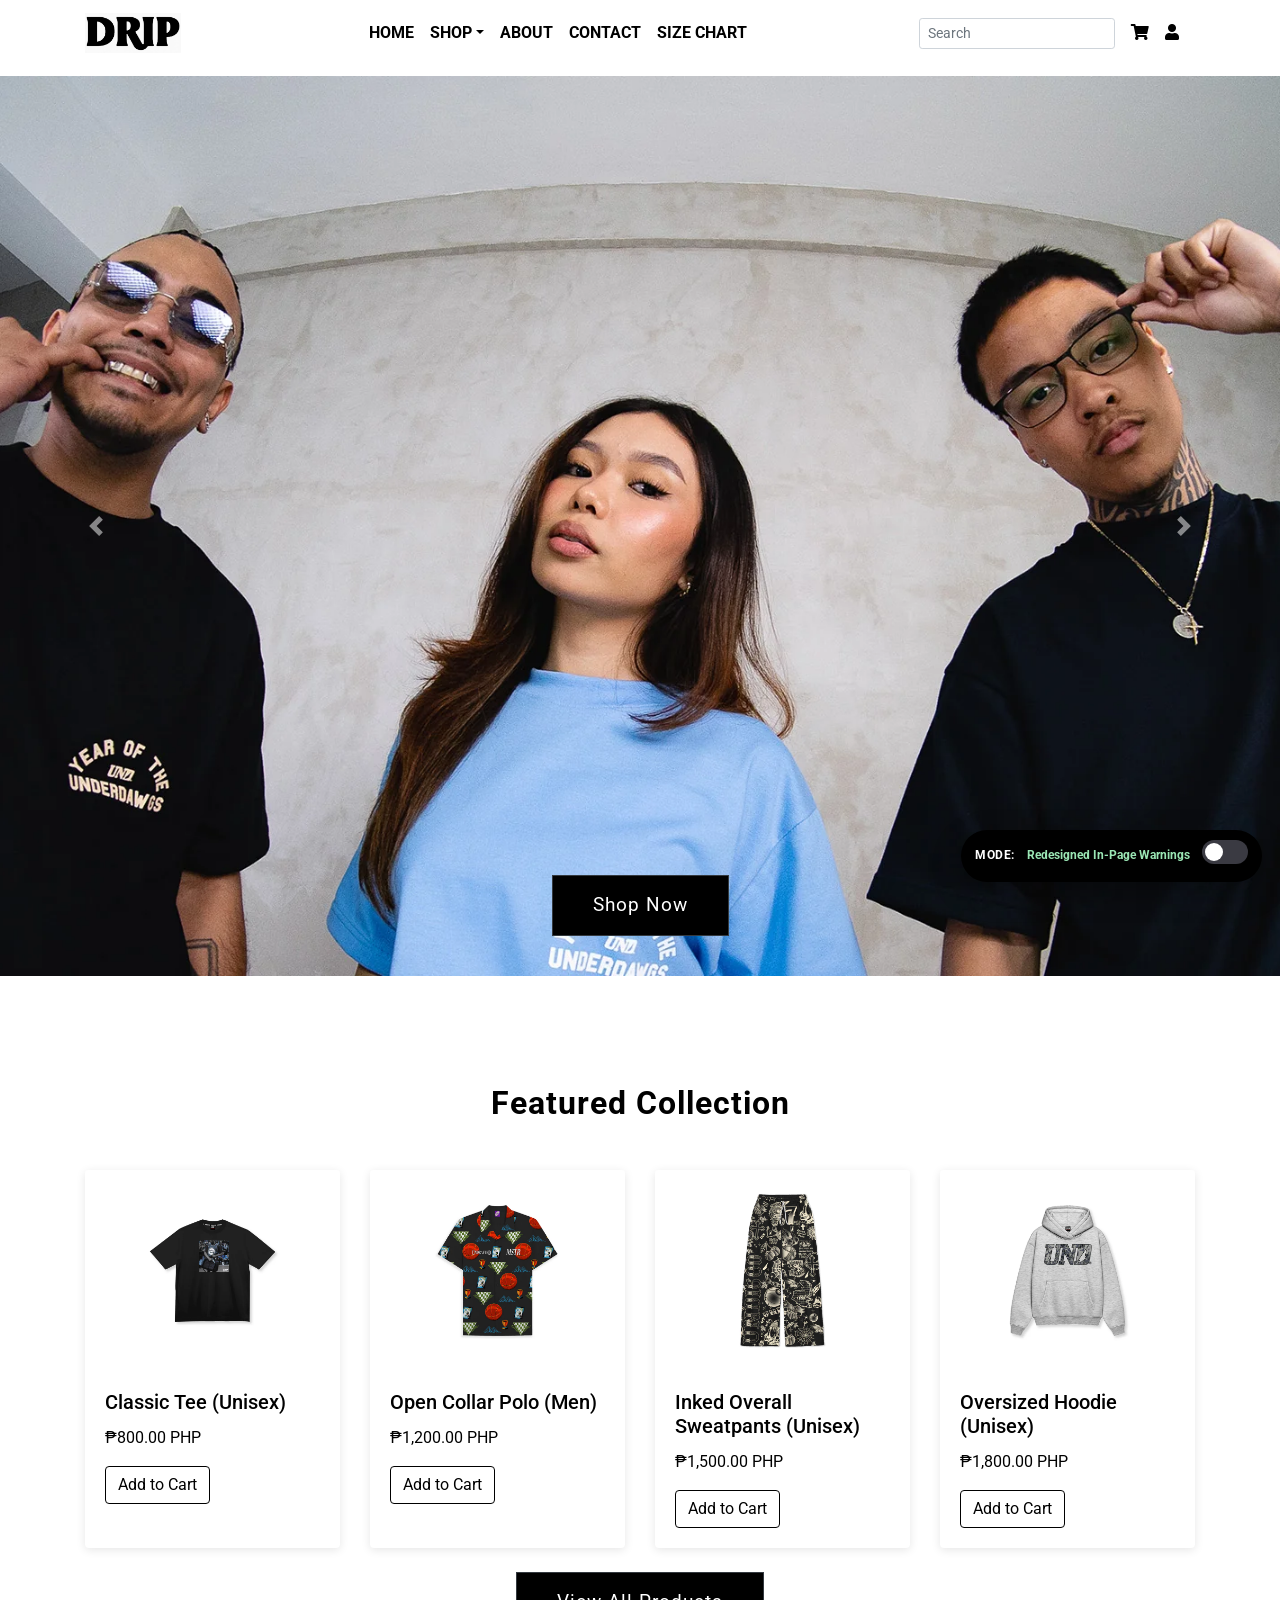
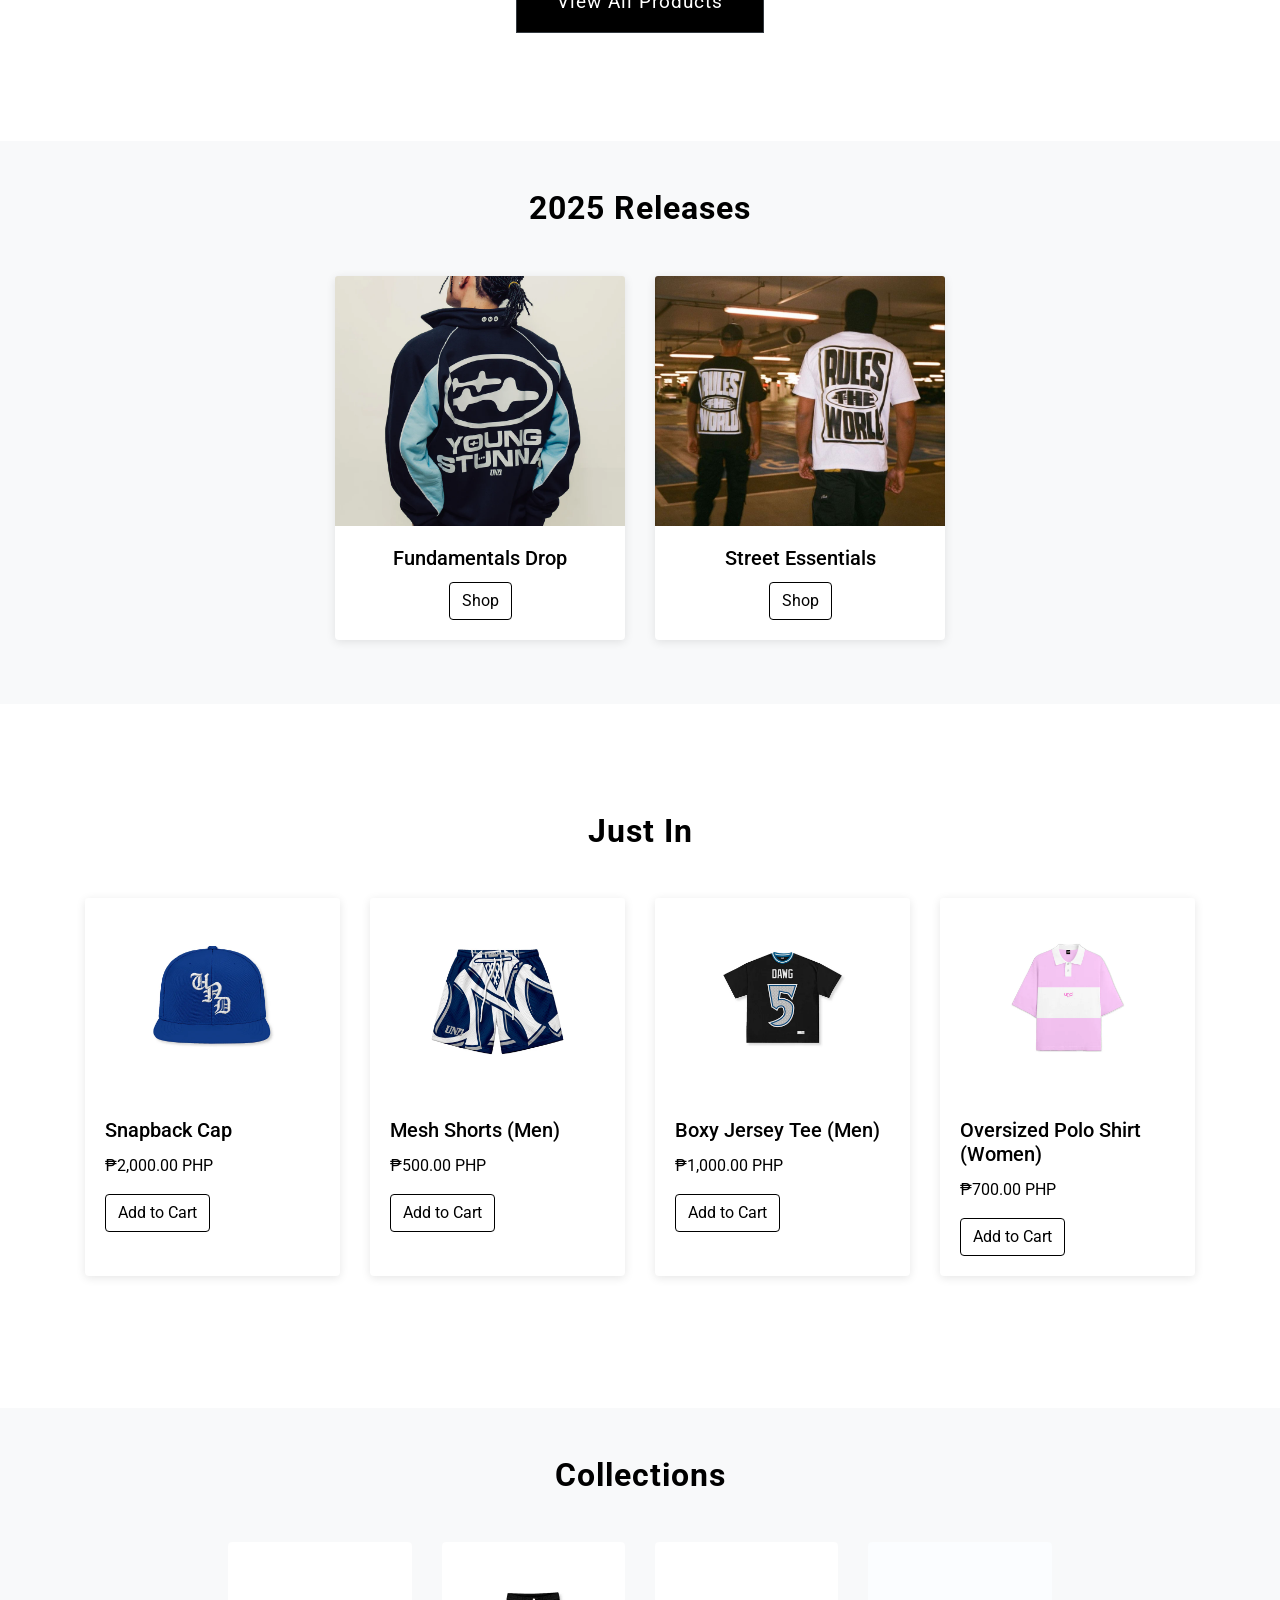
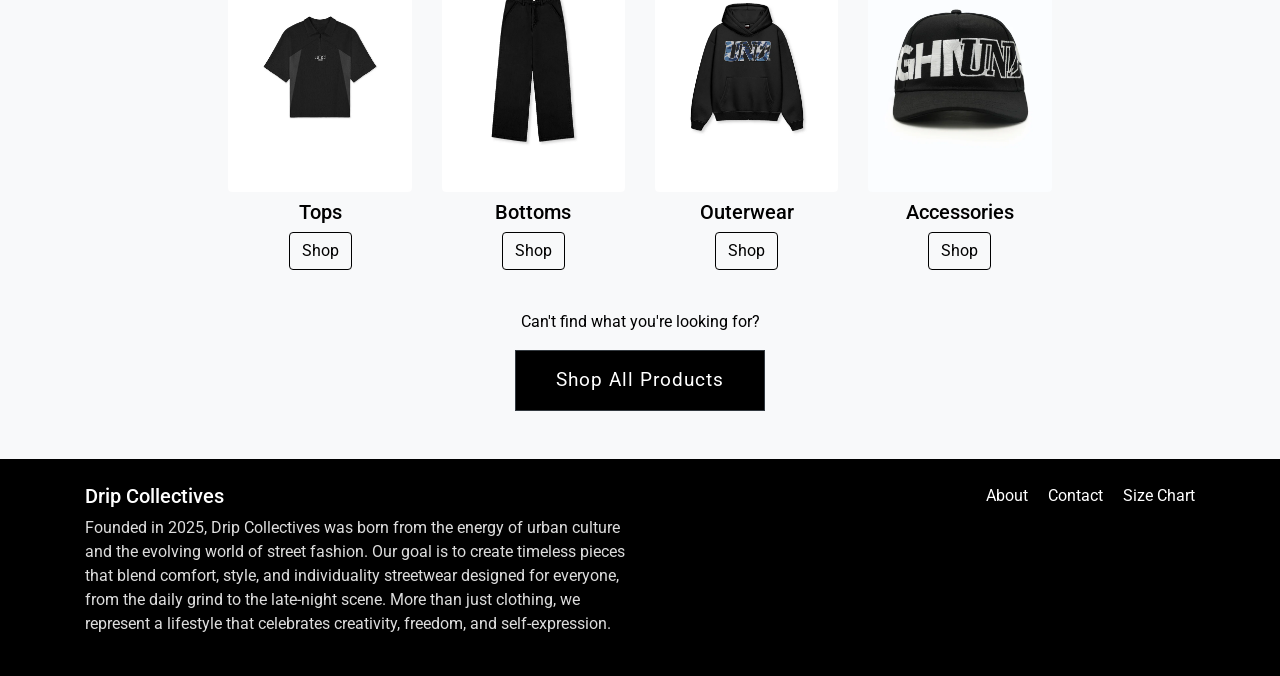
<file: index.html>
<!DOCTYPE html>
<html lang="en">
<head>
  <meta charset="UTF-8">
  <meta name="viewport" content="width=device-width, initial-scale=1.0">
  <title>Drip Collectives - Streetwear Essentials</title>
  <link rel="stylesheet" href="https://stackpath.bootstrapcdn.com/bootstrap/4.2.1/css/bootstrap.min.css">
  <link href="https://fonts.googleapis.com/css2?family=Roboto:wght@300;400;700&display=swap" rel="stylesheet">
  <link rel="stylesheet" href="style.css">
  <link rel="stylesheet" href="security-ui.css">
</head>
<body>
  <nav class="navbar navbar-expand-lg navbar-light bg-white fixed-top">
    <div class="container">
      <a class="navbar-brand" href="index.html">
        <img src="logo.png" alt="Drip Collectives Logo" height="40">
      </a>
      <button class="navbar-toggler" type="button" data-toggle="collapse" data-target="#navbarNav"
        aria-controls="navbarNav" aria-expanded="false" aria-label="Toggle navigation">
        <span class="navbar-toggler-icon"></span>
      </button>
      <div class="collapse navbar-collapse justify-content-center" id="navbarNav">
        <ul class="navbar-nav">
          <li class="nav-item active">
            <a class="nav-link text-black font-weight-bold" href="index.html">HOME</a>
          </li>
          <li class="nav-item dropdown">
            <a class="nav-link dropdown-toggle text-black font-weight-bold" href="shop.html" id="shopDropdown"
              role="button" data-toggle="dropdown" aria-haspopup="true" aria-expanded="false">SHOP</a>
            <div class="dropdown-menu" aria-labelledby="shopDropdown">
              <a class="dropdown-item" href="tops.html">Tops</a>
              <a class="dropdown-item" href="bottoms.html">Bottoms</a>
              <a class="dropdown-item" href="outerwear.html">Outerwear</a>
              <a class="dropdown-item" href="accessories.html">Accessories</a>
              <a class="dropdown-item" href="funda.html">FUNDA Collection</a>
              <a class="dropdown-item" href="shop.html">All</a>
            </div>
          </li>
          <li class="nav-item">
            <a class="nav-link text-black font-weight-bold" href="about.html">ABOUT</a>
          </li>
          <li class="nav-item">
            <a class="nav-link text-black font-weight-bold" href="contact.html">CONTACT</a>
          </li>
          <li class="nav-item">
            <a class="nav-link text-black font-weight-bold" href="sizechart.html">SIZE CHART</a>
          </li>
        </ul>
      </div>
      <div class="d-flex align-items-center">
        <form class="form-inline mr-3">
          <input class="form-control form-control-sm" type="search" placeholder="Search" aria-label="Search">
        </form>
        <a href="cart.html" class="mr-3"><i class="fas fa-shopping-cart text-black"></i></a>
        <a href="login.html" class="mr-3" id="user-icon"><i class="fas fa-user text-black"></i></a>
      </div>
    </div>
  </nav>

  <div id="heroCarousel" class="carousel slide carousel-fade" data-ride="carousel">
    <div class="carousel-inner">
      <div class="carousel-item active">
        <img src="dripmain.jpg" class="d-block w-100" alt="Slide 1" style="height: 100vh; object-fit: cover;">
        <div class="carousel-caption d-none d-md-block">
          <a href="shop.html" class="btn btn-dark btn-lg">Shop Now</a>
        </div>
      </div>
      <div class="carousel-item">
        <img src="carouselsecond.jpg" class="d-block w-100" alt="Slide 2" style="height: 100vh; object-fit: cover;">
        <div class="carousel-caption d-none d-md-block">
          <h1 class="display-4 font-weight-bold text-white">New Arrivals</h1>
          <p class="lead text-white">Discover Fresh Drops</p>
          <a href="shop.html" class="btn btn-dark btn-lg">Explore</a>
        </div>
      </div>
      <div class="carousel-item">
        <img src="allfunds.jpg" class="d-block w-100" alt="Slide 3" style="height: 100vh; object-fit: cover;">
        <div class="carousel-caption d-none d-md-block">
          <a href="shop.html" class="btn btn-dark btn-lg">View Collection</a>
        </div>
      </div>
    </div>
    <a class="carousel-control-prev" href="#heroCarousel" role="button" data-slide="prev">
      <span class="carousel-control-prev-icon" aria-hidden="true"></span>
      <span class="sr-only">Previous</span>
    </a>
    <a class="carousel-control-next" href="#heroCarousel" role="button" data-slide="next">
      <span class="carousel-control-next-icon" aria-hidden="true"></span>
      <span class="sr-only">Next</span>
    </a>
  </div>

  <section class="container my-5">
    <h2 class="text-center mb-5 font-weight-bold">Featured Collection</h2>
    <div class="row">
      <div class="col-md-3 col-sm-6 mb-4">
        <div class="card h-100">
          <img src="ctee.jpg" class="card-img-top" alt="Classic Tee">
          <div class="card-body">
            <h5 class="card-title">Classic Tee (Unisex)</h5>
            <p class="card-text">₱800.00 PHP</p>
            <a href="shop.html" class="btn btn-outline-dark">View Item</a>
          </div>
        </div>
      </div>
      <div class="col-md-3 col-sm-6 mb-4">
        <div class="card h-100">
          <img src="polo.jpg" class="card-img-top" alt="Polo Shirt">
          <div class="card-body">
            <h5 class="card-title">Open Collar Polo (Men)</h5>
            <p class="card-text">₱1,200.00 PHP</p>
            <a href="shop.html" class="btn btn-outline-dark">View Item</a>
          </div>
        </div>
      </div>
      <div class="col-md-3 col-sm-6 mb-4">
        <div class="card h-100">
          <img src="pants.jpg" class="card-img-top" alt="Sweatpants Pants">
          <div class="card-body">
            <h5 class="card-title">Inked Overall Sweatpants (Unisex)</h5>
            <p class="card-text">₱1,500.00 PHP</p>
            <a href="shop.html" class="btn btn-outline-dark">View Item</a>
          </div>
        </div>
      </div>
      <div class="col-md-3 col-sm-6 mb-4">
        <div class="card h-100">
          <img src="hoodie.jpg" class="card-img-top" alt="Hoodie">
          <div class="card-body">
            <h5 class="card-title">Oversized Hoodie (Unisex)</h5>
            <p class="card-text">₱1,800.00 PHP</p>
            <a href="shop.html" class="btn btn-outline-dark">View Item</a>
          </div>
        </div>
      </div>
    </div>
    <div class="text-center">
      <a href="shop.html" class="btn btn-dark">View All Products</a>
    </div>
  </section>

  <section class="container-fluid bg-light py-5">
    <h2 class="text-center mb-5 font-weight-bold">2025 Releases</h2>
    <div class="row justify-content-center">
      <div class="col-md-3 col-sm-6 mb-3">
        <div class="card shadow text-center">
          <img src="funda.jpg" class="card-img-top" alt="Fundamentals Drop" style="height: 250px; object-fit: cover;">
          <div class="card-body">
            <h5 class="card-title">Fundamentals Drop</h5>
            <a href="funda.html" class="btn btn-outline-dark">Shop</a>
          </div>
        </div>
      </div>
      <div class="col-md-3 col-sm-6 mb-3">
        <div class="card shadow text-center">
          <img src="street.jpg" class="card-img-top" alt="Street Essentials" style="height: 250px; object-fit: cover;">
          <div class="card-body">
            <h5 class="card-title">Street Essentials</h5>
            <a href="shop.html" class="btn btn-outline-dark">Shop</a>
          </div>
        </div>
      </div>
    </div>
  </section>

  <section class="container my-5">
    <h2 class="text-center mb-5 font-weight-bold">Just In</h2>
    <div class="row">
      <div class="col-md-3 col-sm-6 mb-4">
        <div class="card h-100">
          <img src="cap.jpg" class="card-img-top" alt="Snapback Cap">
          <div class="card-body">
            <h5 class="card-title">Snapback Cap</h5>
            <p class="card-text">₱2,000.00 PHP</p>
            <a href="shop.html" class="btn btn-outline-dark">View Item</a>
          </div>
        </div>
      </div>
      <div class="col-md-3 col-sm-6 mb-4">
        <div class="card h-100">
          <img src="mshorts.jpg" class="card-img-top" alt="Mesh Shorts">
          <div class="card-body">
            <h5 class="card-title">Mesh Shorts (Men)</h5>
            <p class="card-text">₱500.00 PHP</p>
            <a href="shop.html" class="btn btn-outline-dark">View Item</a>
          </div>
        </div>
      </div>
      <div class="col-md-3 col-sm-6 mb-4">
        <div class="card h-100">
          <img src="boxytee.jpg" class="card-img-top" alt="Boxy Jersey Tee">
          <div class="card-body">
            <h5 class="card-title">Boxy Jersey Tee (Men)</h5>
            <p class="card-text">₱1,000.00 PHP</p>
            <a href="shop.html" class="btn btn-outline-dark">View Item</a>
          </div>
        </div>
      </div>
      <div class="col-md-3 col-sm-6 mb-4">
        <div class="card h-100">
          <img src="wpolo.jpg" class="card-img-top" alt="Oversized Polo Shirt">
          <div class="card-body">
            <h5 class="card-title">Oversized Polo Shirt (Women)</h5>
            <p class="card-text">₱700.00 PHP</p>
            <a href="shop.html" class="btn btn-outline-dark">View Item</a>
          </div>
        </div>
      </div>
    </div>
  </section>

  <section class="container-fluid bg-light py-5">
    <h2 class="text-center mb-5 font-weight-bold">Collections</h2>
    <div class="row justify-content-center">
      <div class="col-md-2 col-sm-6 mb-3 text-center">
        <img src="top.jpg" alt="Tops" class="img-fluid mb-2 rounded shadow"
          style="width: 100%; height: 250px; object-fit: cover;">
        <h5>Tops</h5>
        <a href="tops.html" class="btn btn-outline-dark">Shop</a>
      </div>
      <div class="col-md-2 col-sm-6 mb-3 text-center">
        <img src="bottoms.jpg" alt="Bottoms" class="img-fluid mb-2 rounded shadow"
          style="width: 100%; height: 250px; object-fit: cover;">
        <h5>Bottoms</h5>
        <a href="bottoms.html" class="btn btn-outline-dark">Shop</a>
      </div>
      <div class="col-md-2 col-sm-6 mb-3 text-center">
        <img src="outer.jpg" alt="Outerwear" class="img-fluid mb-2 rounded shadow"
          style="width: 100%; height: 250px; object-fit: cover;">
        <h5>Outerwear</h5>
        <a href="outerwear.html" class="btn btn-outline-dark">Shop</a>
      </div>
      <div class="col-md-2 col-sm-6 mb-3 text-center">
        <img src="access.jpg" alt="Accessories" class="img-fluid mb-2 rounded shadow"
          style="width: 100%; height: 250px; object-fit: cover;">
        <h5>Accessories</h5>
        <a href="accessories.html" class="btn btn-outline-dark">Shop</a>
      </div>
    </div>
    <div class="text-center mt-4">
      <p>Can't find what you're looking for?</p>
      <a href="shop.html" class="btn btn-dark">Shop All Products</a>
    </div>
  </section>

  <footer class="custom-footer py-4">
    <div class="container">
      <div class="row">
        <div class="col-md-6">
          <h5>Drip Collectives</h5>
          <p>Founded in 2025, Drip Collectives was born from the energy of urban culture and the evolving world of
            street fashion. Our goal is to create timeless pieces that blend comfort, style, and individuality streetwear
            designed for everyone, from the daily grind to the late-night scene. More than just clothing, we represent a
            lifestyle that celebrates creativity, freedom, and self-expression.</p>
        </div>
        <div class="col-md-6 text-md-right">
          <a href="about.html" class="text-white mr-3">About</a>
          <a href="contact.html" class="text-white mr-3">Contact</a>
          <a href="sizechart.html" class="text-white">Size Chart</a>
        </div>
      </div>
    </div>
  </footer>

  <link rel="stylesheet" href="https://cdnjs.cloudflare.com/ajax/libs/font-awesome/5.15.0/css/all.min.css">
  <script src="https://code.jquery.com/jquery-3.3.1.slim.min.js"></script>
  <script src="https://cdnjs.cloudflare.com/ajax/libs/popper.js/1.14.6/umd/popper.min.js"></script>
  <script src="https://stackpath.bootstrapcdn.com/bootstrap/4.2.1/js/bootstrap.min.js"></script>
  <script src="script.js"></script>
  <script src="app-state.js"></script>
  <script src="security-ui.js"></script>
</body>
</html>
</file>
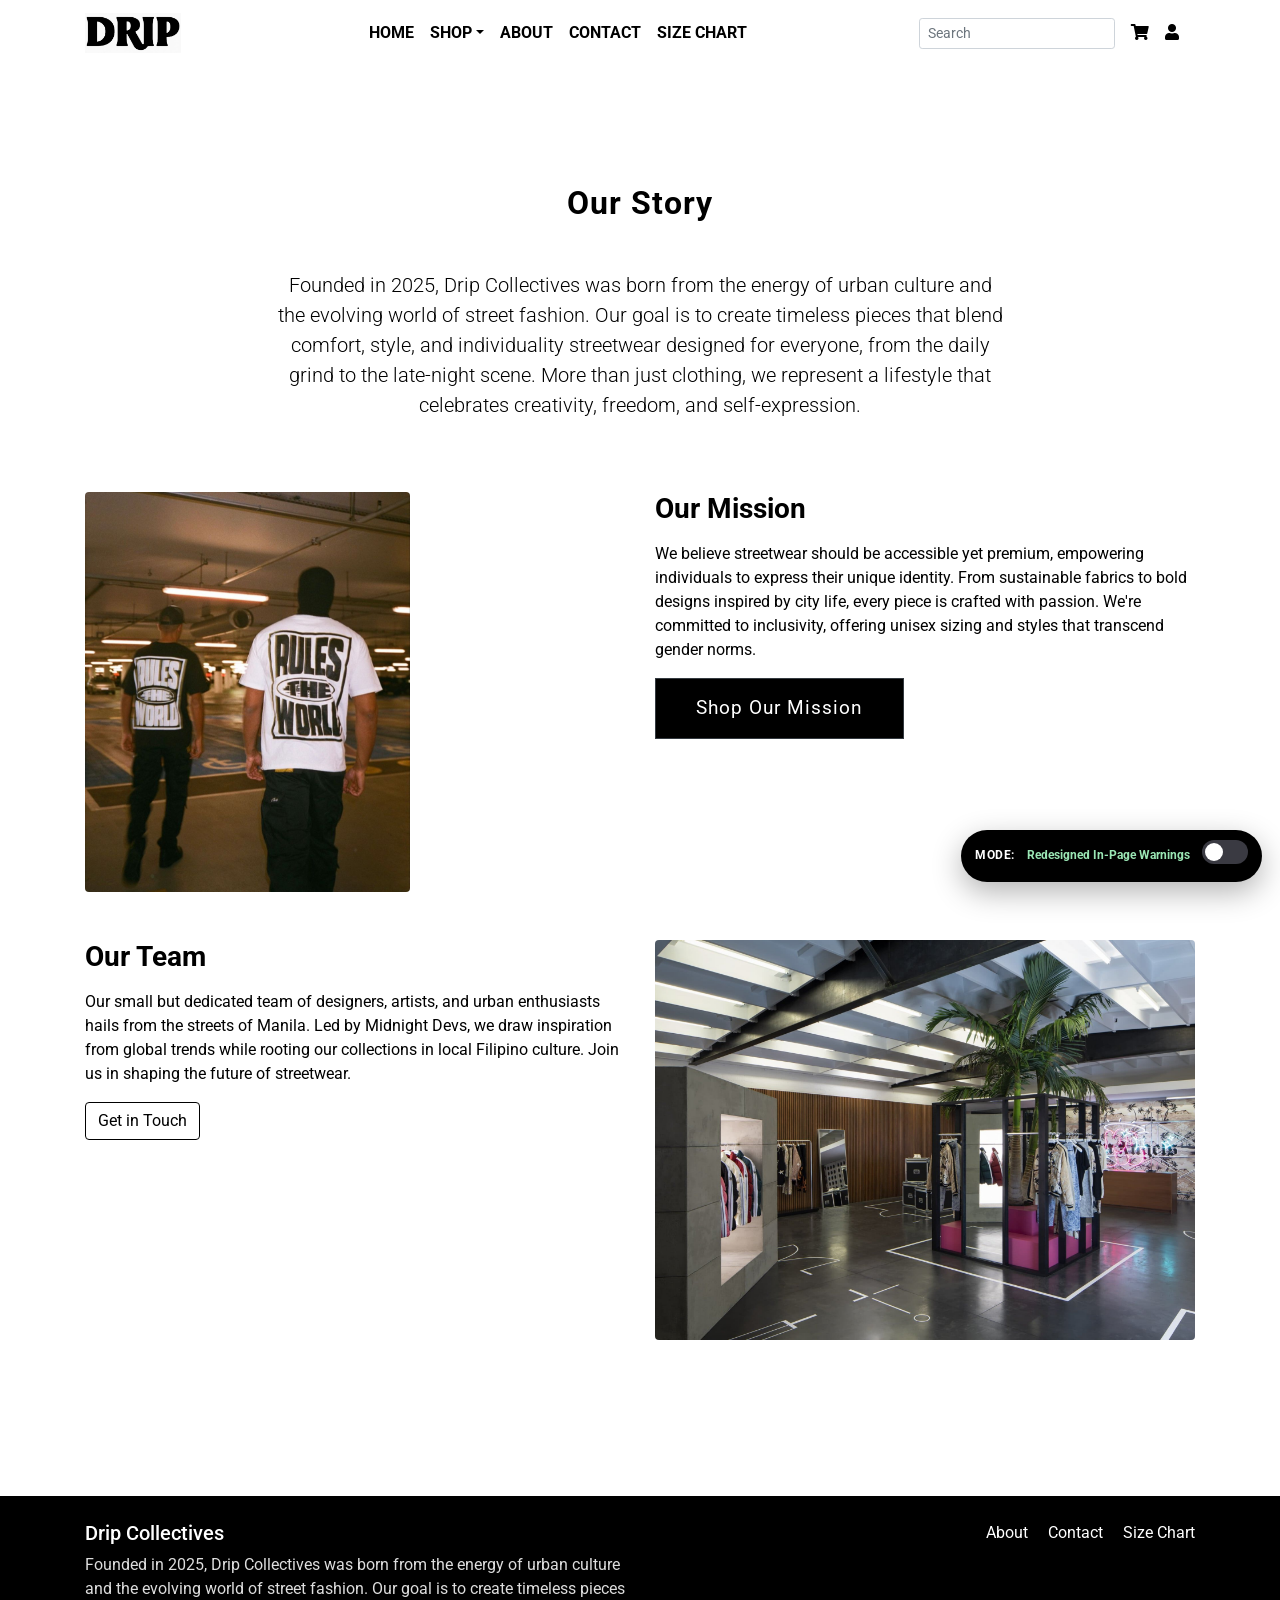
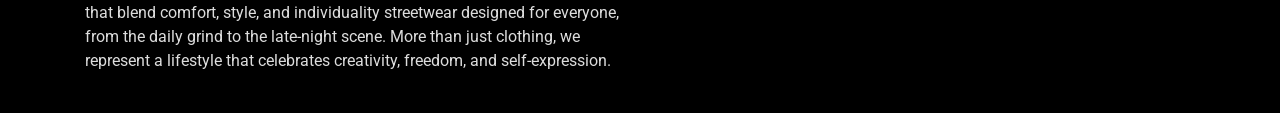
<file: about.html>
<!DOCTYPE html>
<html lang="en">
<head>
  <meta charset="UTF-8">
  <meta name="viewport" content="width=device-width, initial-scale=1.0">
  <title>About Us | Drip Collectives</title>
  <link rel="stylesheet" href="https://stackpath.bootstrapcdn.com/bootstrap/4.2.1/css/bootstrap.min.css">
  <link href="https://fonts.googleapis.com/css2?family=Roboto:wght@300;400;700&display=swap" rel="stylesheet">
  <link rel="stylesheet" href="style.css">
  <link rel="stylesheet" href="security-ui.css">
</head>
<body>
  <nav class="navbar navbar-expand-lg navbar-light bg-white fixed-top">
    <div class="container">
      <a class="navbar-brand" href="index.html">
        <img src="logo.png" alt="Drip Collectives Logo" height="40">
      </a>
      <button class="navbar-toggler" type="button" data-toggle="collapse" data-target="#navbarNav"
        aria-controls="navbarNav" aria-expanded="false" aria-label="Toggle navigation">
        <span class="navbar-toggler-icon"></span>
      </button>
      <div class="collapse navbar-collapse justify-content-center" id="navbarNav">
        <ul class="navbar-nav">
          <li class="nav-item">
            <a class="nav-link text-black font-weight-bold" href="index.html">HOME</a>
          </li>
          <li class="nav-item dropdown">
            <a class="nav-link dropdown-toggle text-black font-weight-bold" href="shop.html" id="shopDropdown"
              role="button" data-toggle="dropdown" aria-haspopup="true" aria-expanded="false">SHOP</a>
            <div class="dropdown-menu" aria-labelledby="shopDropdown">
              <a class="dropdown-item" href="tops.html">Tops</a>
              <a class="dropdown-item" href="bottoms.html">Bottoms</a>
              <a class="dropdown-item" href="outerwear.html">Outerwear</a>
              <a class="dropdown-item" href="accessories.html">Accessories</a>
              <a class="dropdown-item" href="funda.html">FUNDA Collection</a>
              <a class="dropdown-item" href="shop.html">All</a>
            </div>
          </li>
          <li class="nav-item active">
            <a class="nav-link text-black font-weight-bold" href="about.html">ABOUT</a>
          </li>
          <li class="nav-item">
            <a class="nav-link text-black font-weight-bold" href="contact.html">CONTACT</a>
          </li>
          <li class="nav-item">
            <a class="nav-link text-black font-weight-bold" href="sizechart.html">SIZE CHART</a>
          </li>
        </ul>
      </div>
      <div class="d-flex align-items-center">
        <form class="form-inline mr-3" action="shop.html">
          <input class="form-control form-control-sm" type="search" placeholder="Search" aria-label="Search">
        </form>
        <a href="cart.html" class="mr-3" id="cart-icon"><i class="fas fa-shopping-cart text-black"></i></a>
        <a href="login.html" class="mr-3" id="user-icon"><i class="fas fa-user text-black"></i></a>
      </div>
    </div>
  </nav>

  <section class="container my-5">
    <div class="row">
      <div class="col-md-8 mx-auto">
        <h2 class="text-center mb-5 font-weight-bold">Our Story</h2>
        <p class="lead text-center mb-4">Founded in 2025, Drip Collectives was born from the energy of urban culture and the evolving world of street fashion. Our goal is to create timeless pieces that blend comfort, style, and individuality streetwear designed for everyone, from the daily grind to the late-night scene. More than just clothing, we represent a lifestyle that celebrates creativity, freedom, and self-expression.</p>
      </div>
    </div>

    <div class="row my-5">
      <div class="col-md-6">
        <img src="street.jpg" class="img-fluid rounded shadow" alt="Urban Street Style" style="height: 400px; object-fit: cover;">
      </div>
      <div class="col-md-6">
        <h3 class="font-weight-bold mb-3">Our Mission</h3>
        <p>We believe streetwear should be accessible yet premium, empowering individuals to express their unique identity. From sustainable fabrics to bold designs inspired by city life, every piece is crafted with passion. We're committed to inclusivity, offering unisex sizing and styles that transcend gender norms.</p>
        <a href="shop.html" class="btn btn-dark">Shop Our Mission</a>
      </div>
    </div>

    <div class="row my-5">
      <div class="col-md-6 order-md-2">
        <img src="palm.jpg" class="img-fluid rounded shadow" alt="Team Inspiration" style="height: 400px; object-fit: cover;">
      </div>
      <div class="col-md-6 order-md-1">
        <h3 class="font-weight-bold mb-3">Our Team</h3>
        <p>Our small but dedicated team of designers, artists, and urban enthusiasts hails from the streets of Manila. Led by Midnight Devs, we draw inspiration from global trends while rooting our collections in local Filipino culture. Join us in shaping the future of streetwear.</p>
        <a href="contact.html" class="btn btn-outline-dark">Get in Touch</a>
      </div>
    </div>
  </section>

  <footer class="custom-footer py-4">
    <div class="container">
      <div class="row">
        <div class="col-md-6">
          <h5>Drip Collectives</h5>
          <p>Founded in 2025, Drip Collectives was born from the energy of urban culture and the evolving world of street fashion. Our goal is to create timeless pieces that blend comfort, style, and individuality streetwear designed for everyone, from the daily grind to the late-night scene. More than just clothing, we represent a lifestyle that celebrates creativity, freedom, and self-expression.</p>
        </div>
        <div class="col-md-6 text-md-right">
          <a href="about.html" class="text-white mr-3">About</a>
          <a href="contact.html" class="text-white mr-3">Contact</a>
          <a href="sizechart.html" class="text-white">Size Chart</a>
        </div>
      </div>
    </div>
  </footer>

  <link rel="stylesheet" href="https://cdnjs.cloudflare.com/ajax/libs/font-awesome/5.15.0/css/all.min.css">
  <script src="https://code.jquery.com/jquery-3.3.1.slim.min.js"></script>
  <script src="https://cdnjs.cloudflare.com/ajax/libs/popper.js/1.14.6/umd/popper.min.js"></script>
  <script src="https://stackpath.bootstrapcdn.com/bootstrap/4.2.1/js/bootstrap.min.js"></script>
  <script src="script.js"></script>
  <script src="app-state.js"></script>
  <script src="security-ui.js"></script>
</body>
</html>
</file>
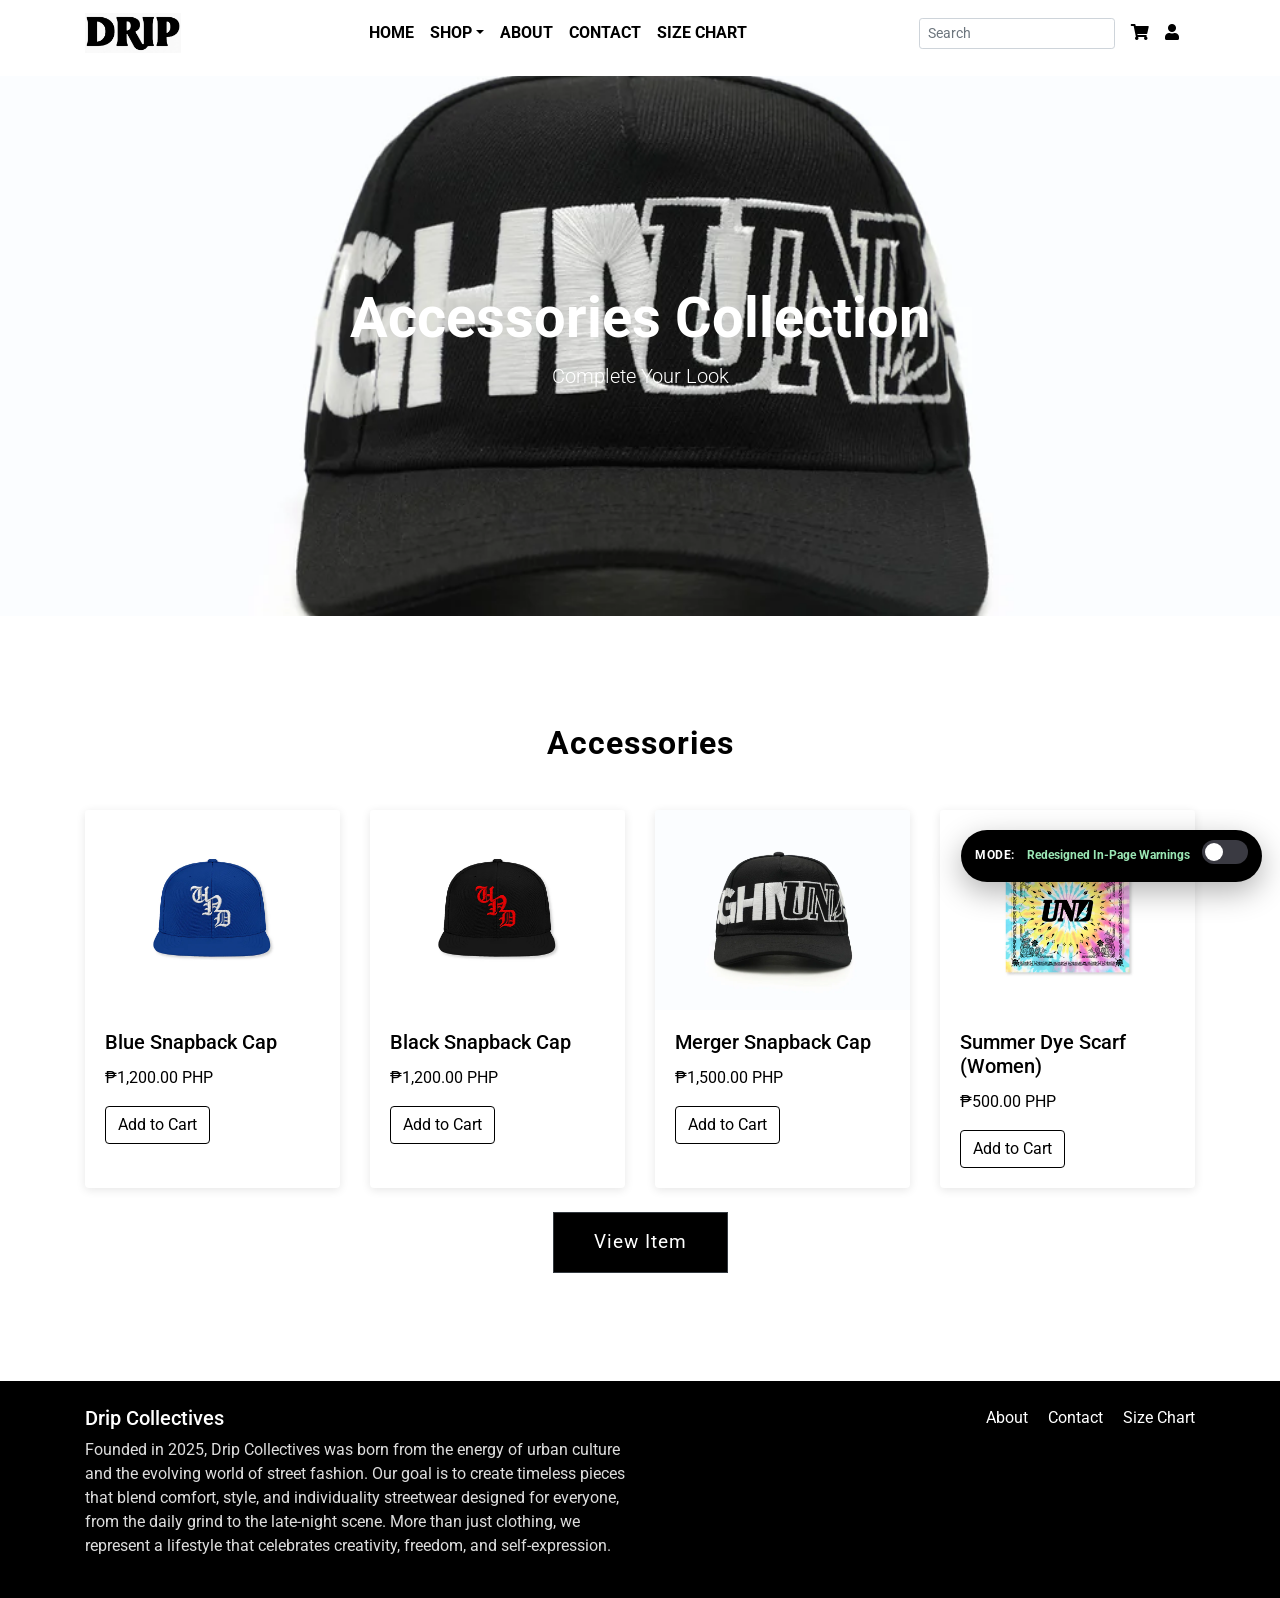
<file: accessories.html>
<!DOCTYPE html>
<html lang="en">
<head>
  <meta charset="UTF-8">
  <meta name="viewport" content="width=device-width, initial-scale=1.0">
  <title>Accessories | Drip Collectives</title>
  <link rel="stylesheet" href="https://stackpath.bootstrapcdn.com/bootstrap/4.2.1/css/bootstrap.min.css">
  <link href="https://fonts.googleapis.com/css2?family=Roboto:wght@300;400;700&display=swap" rel="stylesheet">
  <link rel="stylesheet" href="style.css">
  <link rel="stylesheet" href="security-ui.css">
</head>
<body>
  <nav class="navbar navbar-expand-lg navbar-light bg-white fixed-top">
    <div class="container">
      <a class="navbar-brand" href="index.html">
        <img src="logo.png" alt="Drip Collectives Logo" height="40">
      </a>
      <button class="navbar-toggler" type="button" data-toggle="collapse" data-target="#navbarNav"
        aria-controls="navbarNav" aria-expanded="false" aria-label="Toggle navigation">
        <span class="navbar-toggler-icon"></span>
      </button>
      <div class="collapse navbar-collapse justify-content-center" id="navbarNav">
        <ul class="navbar-nav">
          <li class="nav-item">
            <a class="nav-link text-black font-weight-bold" href="index.html">HOME</a>
          </li>
          <li class="nav-item dropdown active">
            <a class="nav-link dropdown-toggle text-black font-weight-bold" href="shop.html" id="shopDropdown"
              role="button" data-toggle="dropdown" aria-haspopup="true" aria-expanded="false">SHOP</a>
            <div class="dropdown-menu" aria-labelledby="shopDropdown">
              <a class="dropdown-item" href="tops.html">Tops</a>
              <a class="dropdown-item" href="bottoms.html">Bottoms</a>
              <a class="dropdown-item" href="outerwear.html">Outerwear</a>
              <a class="dropdown-item active" href="accessories.html">Accessories</a>
              <a class="dropdown-item" href="funda.html">FUNDA Collection</a>
              <a class="dropdown-item" href="shop.html">All</a>
            </div>
          </li>
          <li class="nav-item">
            <a class="nav-link text-black font-weight-bold" href="about.html">ABOUT</a>
          </li>
          <li class="nav-item">
            <a class="nav-link text-black font-weight-bold" href="contact.html">CONTACT</a>
          </li>
          <li class="nav-item">
            <a class="nav-link text-black font-weight-bold" href="sizechart.html">SIZE CHART</a>
          </li>
        </ul>
      </div>
      <div class="d-flex align-items-center">
        <form class="form-inline mr-3" action="shop.html">
          <input class="form-control form-control-sm" type="search" placeholder="Search" aria-label="Search">
        </form>
        <a href="cart.html" class="mr-3" id="cart-icon"><i class="fas fa-shopping-cart text-black"></i></a>
        <a href="login.html" class="mr-3" id="user-icon"><i class="fas fa-user text-black"></i></a>
      </div>
    </div>
  </nav>

  <section class="hero-banner" style="background-image: url('access.jpg'); height: 60vh; background-size: cover; background-position: center; display: flex; align-items: center; justify-content: center;">
    <div class="text-center text-white">
      <h1 class="display-4 font-weight-bold">Accessories Collection</h1>
      <p class="lead">Complete Your Look</p>
    </div>
  </section>

  <section class="container my-5">
    <h2 class="text-center mb-5 font-weight-bold">Accessories</h2>
    <div class="row">
      <div class="col-md-3 col-sm-6 mb-4">
        <div class="card h-100">
          <img src="cap.jpg" class="card-img-top" alt="Snapback Cap">
          <div class="card-body">
            <h5 class="card-title">Blue Snapback Cap</h5>
            <p class="card-text">₱1,200.00 PHP</p>
            <a href="cart.html" class="btn btn-outline-dark">Add to Cart</a>
          </div>
        </div>
      </div>
      <div class="col-md-3 col-sm-6 mb-4">
        <div class="card h-100">
          <img src="blackcap.jpg" class="card-img-top" alt="Snapback Cap">
          <div class="card-body">
            <h5 class="card-title">Black Snapback Cap</h5>
            <p class="card-text">₱1,200.00 PHP</p>
            <a href="cart.html" class="btn btn-outline-dark">View Item</a>
          </div>
        </div>
      </div>
      <div class="col-md-3 col-sm-6 mb-4">
        <div class="card h-100">
          <img src="access.jpg" class="card-img-top" alt="Snapback Cap">
          <div class="card-body">
            <h5 class="card-title">Merger Snapback Cap</h5>
            <p class="card-text">₱1,500.00 PHP</p>
            <a href="cart.html" class="btn btn-outline-dark">View Item</a>
          </div>
        </div>
      </div>
      <div class="col-md-3 col-sm-6 mb-4">
        <div class="card h-100">
          <img src="scarf.jpg" class="card-img-top" alt="Scarf">
          <div class="card-body">
            <h5 class="card-title">Summer Dye Scarf (Women)</h5>
            <p class="card-text">₱500.00 PHP</p>
            <a href="cart.html" class="btn btn-outline-dark">View Item</a>
          </div>
        </div>
      </div>
    </div>
    <div class="text-center">
      <a href="shop.html" class="btn btn-dark">View Item</a>
    </div>
  </section>

  <footer class="custom-footer py-4">
    <div class="container">
      <div class="row">
        <div class="col-md-6">
          <h5>Drip Collectives</h5>
          <p>Founded in 2025, Drip Collectives was born from the energy of urban culture and the evolving world of street fashion. Our goal is to create timeless pieces that blend comfort, style, and individuality streetwear designed for everyone, from the daily grind to the late-night scene. More than just clothing, we represent a lifestyle that celebrates creativity, freedom, and self-expression.</p>
        </div>
        <div class="col-md-6 text-md-right">
          <a href="about.html" class="text-white mr-3">About</a>
          <a href="contact.html" class="text-white mr-3">Contact</a>
          <a href="sizechart.html" class="text-white">Size Chart</a>
        </div>
      </div>
    </div>
  </footer>

  <link rel="stylesheet" href="https://cdnjs.cloudflare.com/ajax/libs/font-awesome/5.15.0/css/all.min.css">
  <script src="https://code.jquery.com/jquery-3.3.1.slim.min.js"></script>
  <script src="https://cdnjs.cloudflare.com/ajax/libs/popper.js/1.14.6/umd/popper.min.js"></script>
  <script src="https://stackpath.bootstrapcdn.com/bootstrap/4.2.1/js/bootstrap.min.js"></script>
  <script src="script.js"></script>
  <script src="app-state.js"></script>
  <script src="security-ui.js"></script>
</body>
</html>
</file>
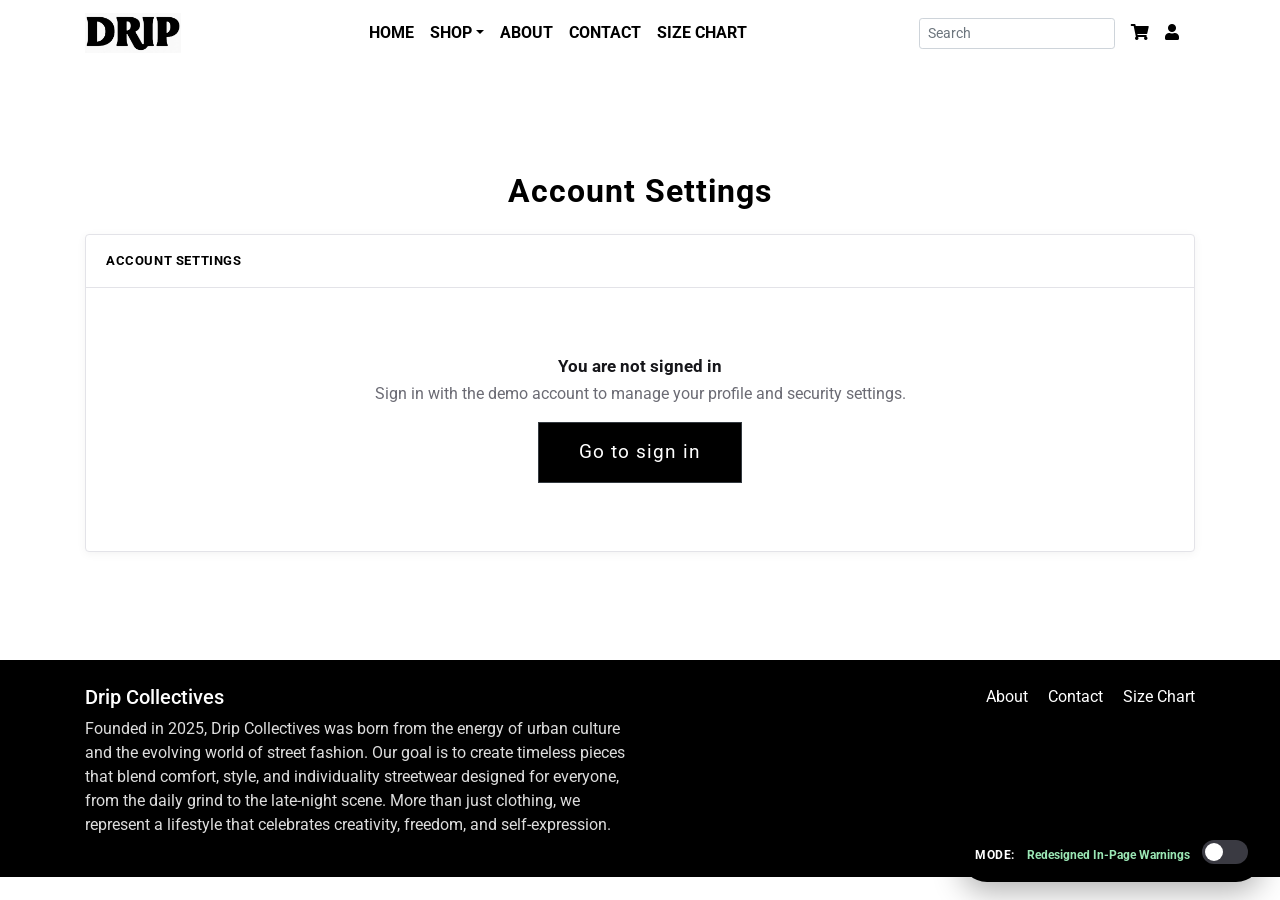
<file: account.html>
<!DOCTYPE html>
<html lang="en">
<head>
  <meta charset="UTF-8">
  <meta name="viewport" content="width=device-width, initial-scale=1.0">
  <title>Account Settings - Drip Collectives</title>

  <link rel="stylesheet" href="https://stackpath.bootstrapcdn.com/bootstrap/4.2.1/css/bootstrap.min.css">
  <link href="https://fonts.googleapis.com/css2?family=Roboto:wght@300;400;700&display=swap" rel="stylesheet">
  <link rel="stylesheet" href="https://cdnjs.cloudflare.com/ajax/libs/font-awesome/5.15.4/css/all.min.css">

  <link rel="stylesheet" href="style.css">
  <link rel="stylesheet" href="security-ui.css">
</head>

<body>

<nav class="navbar navbar-expand-lg navbar-light bg-white fixed-top">
  <div class="container">
    <a class="navbar-brand" href="index.html">
      <img src="logo.png" alt="Drip Collectives Logo" height="40">
    </a>

    <button class="navbar-toggler" type="button" data-toggle="collapse" data-target="#navbarNav">
      <span class="navbar-toggler-icon"></span>
    </button>

    <div class="collapse navbar-collapse justify-content-center" id="navbarNav">
      <ul class="navbar-nav">
        <li class="nav-item"><a class="nav-link text-black font-weight-bold" href="index.html">HOME</a></li>

        <li class="nav-item dropdown">
          <a class="nav-link dropdown-toggle text-black font-weight-bold" href="shop.html" data-toggle="dropdown">SHOP</a>
          <div class="dropdown-menu">
            <a class="dropdown-item" href="tops.html">Tops</a>
            <a class="dropdown-item" href="bottoms.html">Bottoms</a>
            <a class="dropdown-item" href="outerwear.html">Outerwear</a>
            <a class="dropdown-item" href="accessories.html">Accessories</a>
            <a class="dropdown-item" href="funda.html">FUNDA Collection</a>
            <a class="dropdown-item" href="shop.html">All</a>
          </div>
        </li>

        <li class="nav-item"><a class="nav-link text-black font-weight-bold" href="about.html">ABOUT</a></li>
        <li class="nav-item"><a class="nav-link text-black font-weight-bold" href="contact.html">CONTACT</a></li>
        <li class="nav-item"><a class="nav-link text-black font-weight-bold" href="sizechart.html">SIZE CHART</a></li>
      </ul>
    </div>

    <div class="d-flex align-items-center">
      <form class="form-inline mr-3" action="shop.html">
        <input class="form-control form-control-sm" type="search" placeholder="Search">
      </form>
      <a href="cart.html" class="mr-3"><i class="fas fa-shopping-cart text-black"></i></a>
      <a href="login.html" class="mr-3" id="user-icon"><i class="fas fa-user text-black"></i></a>
    </div>
  </div>
</nav>

<section class="container my-5 pt-5">
  <h2 class="mb-4 text-center font-weight-bold">Account Settings</h2>
  <div id="dcAccountRoot"></div>
</section>

<footer class="custom-footer py-4">
  <div class="container">
    <div class="row">
      <div class="col-md-6">
        <h5>Drip Collectives</h5>
        <p>Founded in 2025, Drip Collectives was born from the energy of urban culture and the evolving world of street fashion. Our goal is to create timeless pieces that blend comfort, style, and individuality streetwear designed for everyone, from the daily grind to the late-night scene. More than just clothing, we represent a lifestyle that celebrates creativity, freedom, and self-expression.</p>
      </div>
      <div class="col-md-6 text-md-right">
        <a href="about.html" class="text-white mr-3">About</a>
        <a href="contact.html" class="text-white mr-3">Contact</a>
        <a href="sizechart.html" class="text-white">Size Chart</a>
      </div>
    </div>
  </div>
</footer>

<script src="https://code.jquery.com/jquery-3.6.0.min.js"></script>
<script src="https://stackpath.bootstrapcdn.com/bootstrap/4.2.1/js/bootstrap.min.js"></script>
<script src="app-state.js"></script>
<script src="security-ui.js"></script>

</body>
</html>
</file>
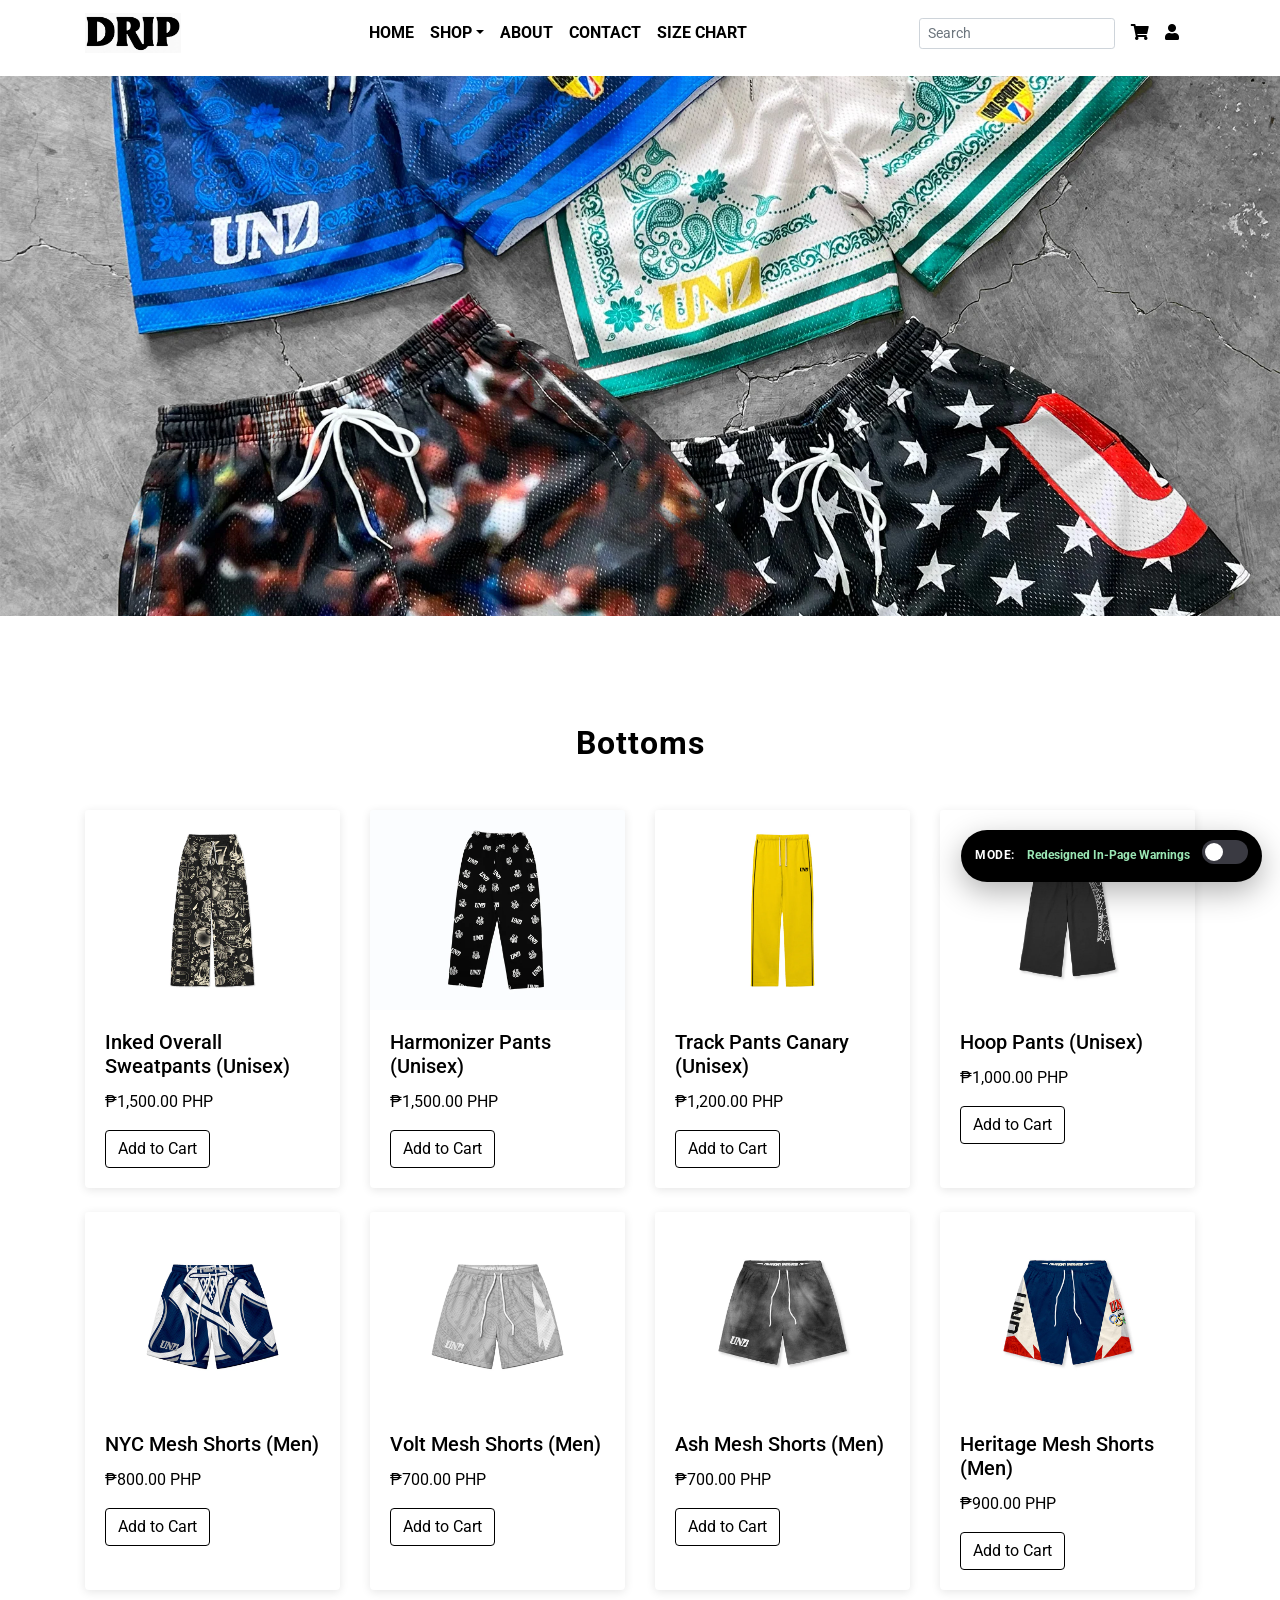
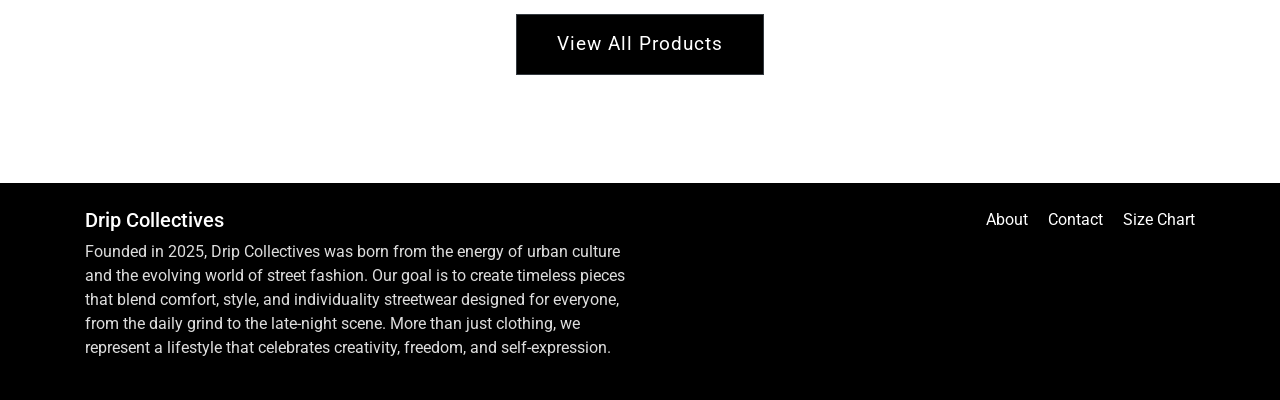
<file: bottoms.html>
<!DOCTYPE html>
<html lang="en">
<head>
  <meta charset="UTF-8">
  <meta name="viewport" content="width=device-width, initial-scale=1.0">
  <title>Bottoms | Drip Collectives</title>
  <link rel="stylesheet" href="https://stackpath.bootstrapcdn.com/bootstrap/4.2.1/css/bootstrap.min.css">
  <link href="https://fonts.googleapis.com/css2?family=Roboto:wght@300;400;700&display=swap" rel="stylesheet">
  <link rel="stylesheet" href="style.css">
  <link rel="stylesheet" href="security-ui.css">
</head>
<body>
  <nav class="navbar navbar-expand-lg navbar-light bg-white fixed-top">
    <div class="container">
      <a class="navbar-brand" href="index.html">
        <img src="logo.png" alt="Drip Collectives Logo" height="40">
      </a>
      <button class="navbar-toggler" type="button" data-toggle="collapse" data-target="#navbarNav"
        aria-controls="navbarNav" aria-expanded="false" aria-label="Toggle navigation">
        <span class="navbar-toggler-icon"></span>
      </button>
      <div class="collapse navbar-collapse justify-content-center" id="navbarNav">
        <ul class="navbar-nav">
          <li class="nav-item">
            <a class="nav-link text-black font-weight-bold" href="index.html">HOME</a>
          </li>
          <li class="nav-item dropdown active">
            <a class="nav-link dropdown-toggle text-black font-weight-bold" href="shop.html" id="shopDropdown"
              role="button" data-toggle="dropdown" aria-haspopup="true" aria-expanded="false">SHOP</a>
            <div class="dropdown-menu" aria-labelledby="shopDropdown">
              <a class="dropdown-item" href="tops.html">Tops</a>
              <a class="dropdown-item active" href="bottoms.html">Bottoms</a>
              <a class="dropdown-item" href="outerwear.html">Outerwear</a>
              <a class="dropdown-item" href="accessories.html">Accessories</a>
              <a class="dropdown-item" href="funda.html">FUNDA Collection</a>
              <a class="dropdown-item" href="shop.html">All</a>
            </div>
          </li>
          <li class="nav-item">
            <a class="nav-link text-black font-weight-bold" href="about.html">ABOUT</a>
          </li>
          <li class="nav-item">
            <a class="nav-link text-black font-weight-bold" href="contact.html">CONTACT</a>
          </li>
          <li class="nav-item">
            <a class="nav-link text-black font-weight-bold" href="sizechart.html">SIZE CHART</a>
          </li>
        </ul>
      </div>
      <div class="d-flex align-items-center">
        <form class="form-inline mr-3" action="shop.html">
          <input class="form-control form-control-sm" type="search" placeholder="Search" aria-label="Search">
        </form>
        <a href="cart.html" class="mr-3" id="cart-icon"><i class="fas fa-shopping-cart text-black"></i></a>
        <a href="login.html" class="mr-3" id="user-icon"><i class="fas fa-user text-black"></i></a>
      </div>
    </div>
  </nav>

  <section class="hero-banner" style="background-image: url('allbottoms.jpg'); height: 60vh; background-size: cover; background-position: center; display: flex; align-items: center; justify-content: center;">
    <div class="text-center text-white">
      <div class="text-center text-black">
      <h1 class="display-4 font-weight-bold"></h1>
      <p class="lead"></p>
    </div>
  </section>

  <section class="container my-5">
    <h2 class="text-center mb-5 font-weight-bold">Bottoms</h2>
    <div class="row">
      <div class="col-md-3 col-sm-6 mb-4">
        <div class="card h-100">
          <img src="pants.jpg" class="card-img-top" alt="Sweatpants">
          <div class="card-body">
            <h5 class="card-title">Inked Overall Sweatpants (Unisex)</h5>
            <p class="card-text">₱1,500.00 PHP</p>
            <a href="cart.html" class="btn btn-outline-dark">View Item</a>
          </div>
        </div>
      </div>
      <div class="col-md-3 col-sm-6 mb-4">
        <div class="card h-100">
          <img src="harmonpants.jpg" class="card-img-top" alt="Harmon Pants">
          <div class="card-body">
            <h5 class="card-title">Harmonizer Pants (Unisex)</h5>
            <p class="card-text">₱1,500.00 PHP</p>
            <a href="cart.html" class="btn btn-outline-dark">View Item</a>
          </div>
        </div>
      </div>
      <div class="col-md-3 col-sm-6 mb-4">
        <div class="card h-100">
          <img src="trackpants.jpg" class="card-img-top" alt="Track Pants">
          <div class="card-body">
            <h5 class="card-title">Track Pants Canary (Unisex)</h5>
            <p class="card-text">₱1,200.00 PHP</p>
            <a href="cart.html" class="btn btn-outline-dark">View Item</a>
          </div>
        </div>
      </div>
      <div class="col-md-3 col-sm-6 mb-4">
        <div class="card h-100">
          <img src="hooppants.jpg" class="card-img-top" alt="Hoop Pants">
          <div class="card-body">
            <h5 class="card-title">Hoop Pants (Unisex)</h5>
            <p class="card-text">₱1,000.00 PHP</p>
            <a href="cart.html" class="btn btn-outline-dark">View Item</a>
          </div>
        </div>
      </div>
    </div>
    <div class="row">
      <div class="col-md-3 col-sm-6 mb-4">
        <div class="card h-100">
          <img src="mshorts.jpg" class="card-img-top" alt="Mesh Shorts">
          <div class="card-body">
            <h5 class="card-title">NYC Mesh Shorts (Men)</h5>
            <p class="card-text">₱800.00 PHP</p>
            <a href="cart.html" class="btn btn-outline-dark">View Item</a>
          </div>
        </div>
      </div>
      <div class="col-md-3 col-sm-6 mb-4">
        <div class="card h-100">
          <img src="voltshorts.jpg" class="card-img-top" alt="Mesh Shorts">
          <div class="card-body">
            <h5 class="card-title">Volt Mesh Shorts (Men)</h5>
            <p class="card-text">₱700.00 PHP</p>
            <a href="cart.html" class="btn btn-outline-dark">View Item</a>
          </div>
        </div>
      </div>
      <div class="col-md-3 col-sm-6 mb-4">
        <div class="card h-100">
          <img src="ashshort.jpg" class="card-img-top" alt="Mesh Shorts">
          <div class="card-body">
            <h5 class="card-title">Ash Mesh Shorts (Men)</h5>
            <p class="card-text">₱700.00 PHP</p>
            <a href="cart.html" class="btn btn-outline-dark">View Item</a>
          </div>
        </div>
      </div>
      <div class="col-md-3 col-sm-6 mb-4">
        <div class="card h-100">
          <img src="heritageshorts.jpg" class="card-img-top" alt="Mesh Shorts">
          <div class="card-body">
            <h5 class="card-title">Heritage Mesh Shorts (Men)</h5>
            <p class="card-text">₱900.00 PHP</p>
            <a href="cart.html" class="btn btn-outline-dark">View Item</a>
          </div>
        </div>
      </div>
    </div>
    <div class="text-center">
      <a href="shop.html" class="btn btn-dark">View All Products</a>
    </div>
  </section>

  <footer class="custom-footer py-4">
    <div class="container">
      <div class="row">
        <div class="col-md-6">
          <h5>Drip Collectives</h5>
          <p>Founded in 2025, Drip Collectives was born from the energy of urban culture and the evolving world of street fashion. Our goal is to create timeless pieces that blend comfort, style, and individuality streetwear designed for everyone, from the daily grind to the late-night scene. More than just clothing, we represent a lifestyle that celebrates creativity, freedom, and self-expression.</p>
        </div>
        <div class="col-md-6 text-md-right">
          <a href="about.html" class="text-white mr-3">About</a>
          <a href="contact.html" class="text-white mr-3">Contact</a>
          <a href="sizechart.html" class="text-white">Size Chart</a>
        </div>
      </div>
    </div>
  </footer>

  <link rel="stylesheet" href="https://cdnjs.cloudflare.com/ajax/libs/font-awesome/5.15.0/css/all.min.css">
  <script src="https://code.jquery.com/jquery-3.3.1.slim.min.js"></script>
  <script src="https://cdnjs.cloudflare.com/ajax/libs/popper.js/1.14.6/umd/popper.min.js"></script>
  <script src="https://stackpath.bootstrapcdn.com/bootstrap/4.2.1/js/bootstrap.min.js"></script>
  <script src="script.js"></script>
  <script src="app-state.js"></script>
  <script src="security-ui.js"></script>
</body>
</html>
</file>
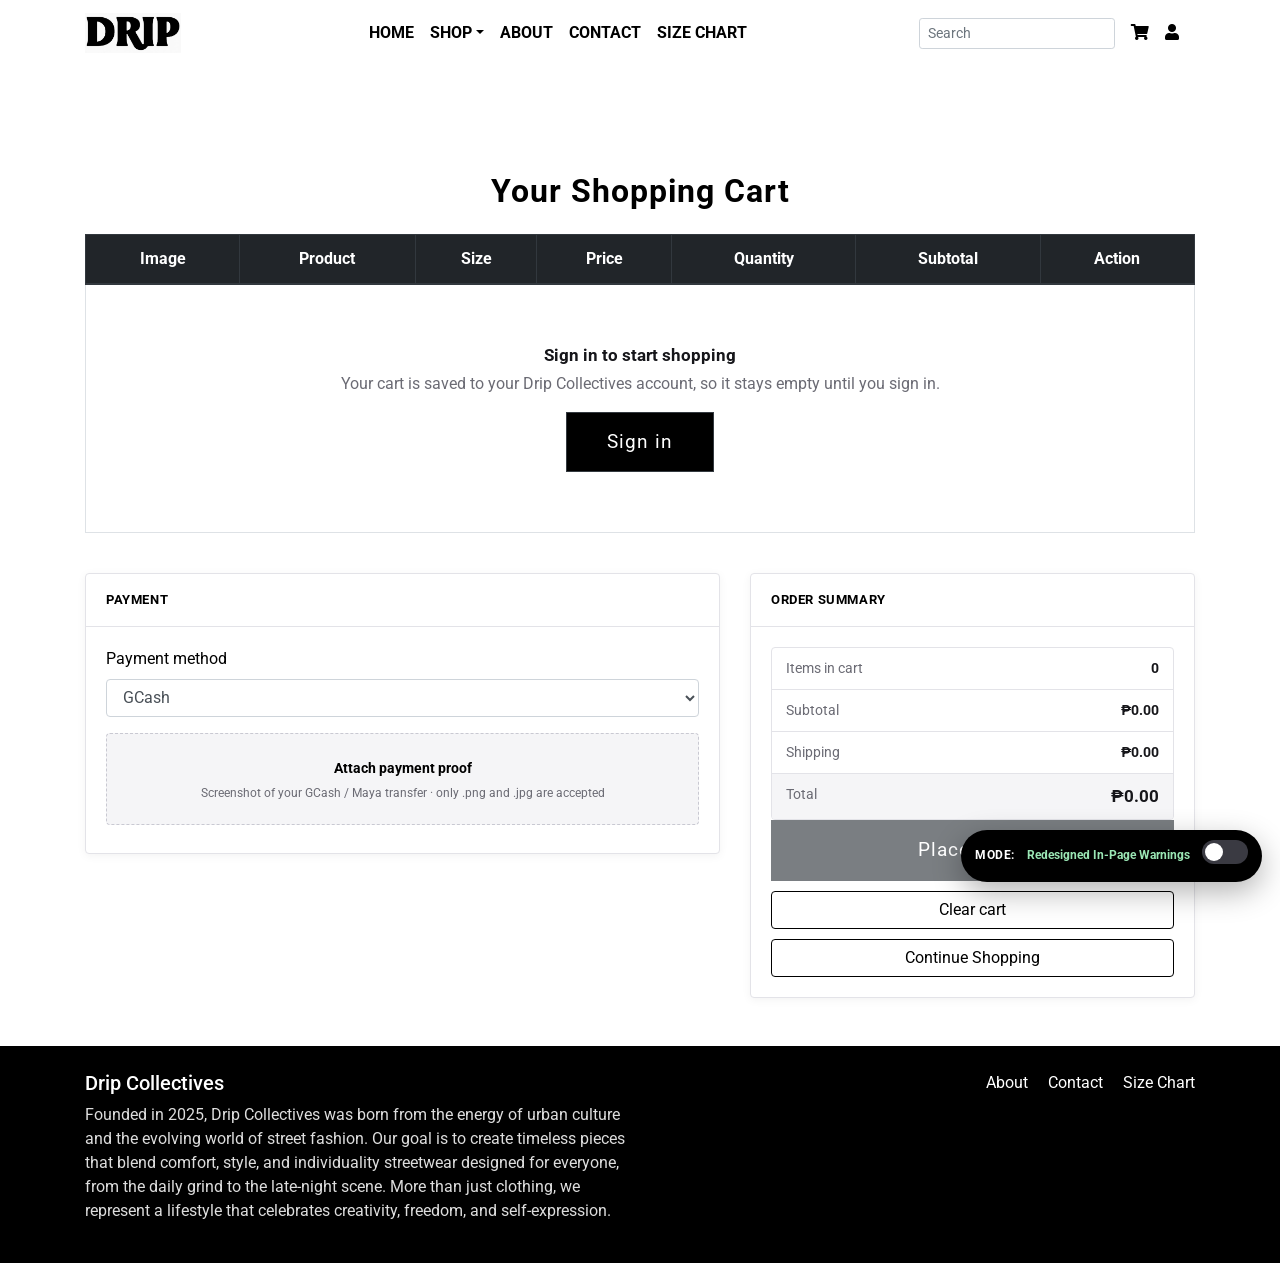
<file: cart.html>
<!DOCTYPE html>
<html lang="en">
<head>
  <meta charset="UTF-8">
  <meta name="viewport" content="width=device-width, initial-scale=1.0">
  <title>Cart - Drip Collectives</title>

  <!-- Bootstrap & Fonts -->
  <link rel="stylesheet" href="https://stackpath.bootstrapcdn.com/bootstrap/4.2.1/css/bootstrap.min.css">
  <link href="https://fonts.googleapis.com/css2?family=Roboto:wght@300;400;700&display=swap" rel="stylesheet">
  <link rel="stylesheet" href="https://cdnjs.cloudflare.com/ajax/libs/font-awesome/5.15.4/css/all.min.css">

  <link rel="stylesheet" href="style.css">
  <link rel="stylesheet" href="security-ui.css">
</head>

<body>

<!-- NAVBAR -->
<nav class="navbar navbar-expand-lg navbar-light bg-white fixed-top">
  <div class="container">
    <a class="navbar-brand" href="index.html">
      <img src="logo.png" alt="Drip Collectives Logo" height="40">
    </a>

    <button class="navbar-toggler" type="button" data-toggle="collapse" data-target="#navbarNav">
      <span class="navbar-toggler-icon"></span>
    </button>

    <div class="collapse navbar-collapse justify-content-center" id="navbarNav">
      <ul class="navbar-nav">
        <li class="nav-item"><a class="nav-link text-black font-weight-bold" href="index.html">HOME</a></li>

        <li class="nav-item dropdown">
          <a class="nav-link dropdown-toggle text-black font-weight-bold" href="shop.html" data-toggle="dropdown">SHOP</a>
          <div class="dropdown-menu">
            <a class="dropdown-item" href="tops.html">Tops</a>
            <a class="dropdown-item" href="bottoms.html">Bottoms</a>
            <a class="dropdown-item" href="outerwear.html">Outerwear</a>
            <a class="dropdown-item" href="accessories.html">Accessories</a>
            <a class="dropdown-item" href="funda.html">FUNDA Collection</a>
            <a class="dropdown-item" href="shop.html">All</a>
          </div>
        </li>

        <li class="nav-item"><a class="nav-link text-black font-weight-bold" href="about.html">ABOUT</a></li>
        <li class="nav-item"><a class="nav-link text-black font-weight-bold" href="contact.html">CONTACT</a></li>
        <li class="nav-item"><a class="nav-link text-black font-weight-bold" href="sizechart.html">SIZE CHART</a></li>
      </ul>
    </div>

    <div class="d-flex align-items-center">
      <form class="form-inline mr-3" action="shop.html">
        <input class="form-control form-control-sm" type="search" placeholder="Search">
      </form>
      <a href="cart.html" class="mr-3"><i class="fas fa-shopping-cart text-black"></i></a>
      <a href="login.html" class="mr-3" id="user-icon"><i class="fas fa-user text-black"></i></a>
    </div>
  </div>
</nav>

<!-- CART SECTION -->
<div class="container my-5 pt-5">
  <h2 class="mb-4 text-center font-weight-bold">Your Shopping Cart</h2>

  <div id="dcCartAlerts"></div>

  <div class="table-responsive">
    <table class="table table-bordered text-center align-middle" id="dcCartTable">
      <thead class="thead-dark">
        <tr>
          <th>Image</th>
          <th>Product</th>
          <th>Size</th>
          <th>Price</th>
          <th>Quantity</th>
          <th>Subtotal</th>
          <th>Action</th>
        </tr>
      </thead>
      <tbody id="dcCartBody"></tbody>
    </table>
  </div>

  <div class="row mt-4">
    <div class="col-lg-7">
      <div class="dc-panel">
        <div class="dc-panel__head">Payment</div>
        <div class="dc-panel__body">
          <div class="form-group">
            <label for="dcPaymentMethod">Payment method</label>
            <select class="form-control" id="dcPaymentMethod">
              <option>GCash</option>
              <option>Maya</option>
              <option>Cash on Delivery</option>
            </select>
          </div>
          <label class="dc-dropzone">
            <input type="file" id="dcPaymentProof" name="paymentProof">
            <span class="dc-dropzone__title">Attach payment proof</span>
            <span class="dc-dropzone__hint d-block">Screenshot of your GCash / Maya transfer &middot; only .png and .jpg are accepted</span>
          </label>
          <div id="dcProofAlerts"></div>
        </div>
      </div>
    </div>

    <div class="col-lg-5">
      <div class="dc-panel">
        <div class="dc-panel__head">Order summary</div>
        <div class="dc-panel__body">
          <dl class="dc-summary mb-0">
            <div class="dc-summary__row">
              <dt>Items in cart</dt>
              <dd id="dcCartCount">0</dd>
            </div>
            <div class="dc-summary__row">
              <dt>Subtotal</dt>
              <dd id="dcCartSubtotal">&#8369;0.00</dd>
            </div>
            <div class="dc-summary__row">
              <dt>Shipping</dt>
              <dd id="dcCartShipping">&#8369;0.00</dd>
            </div>
            <div class="dc-summary__row dc-summary__row--total">
              <dt>Total</dt>
              <dd id="dcCartTotal">&#8369;0.00</dd>
            </div>
          </dl>
          <div class="d-flex flex-column" style="gap:10px;">
            <button type="button" id="dcPlaceOrder" class="btn btn-dark">Place Order</button>
            <button type="button" id="dcClearCart" class="btn btn-outline-dark">Clear cart</button>
            <a href="shop.html" class="btn btn-outline-dark">Continue Shopping</a>
          </div>
        </div>
      </div>
    </div>
  </div>
</div>


<footer class="custom-footer py-4">
  <div class="container">
    <div class="row">
      <div class="col-md-6">
        <h5>Drip Collectives</h5>
        <p>Founded in 2025, Drip Collectives was born from the energy of urban culture and the evolving world of street fashion. Our goal is to create timeless pieces that blend comfort, style, and individuality streetwear designed for everyone, from the daily grind to the late-night scene. More than just clothing, we represent a lifestyle that celebrates creativity, freedom, and self-expression.</p>
      </div>
      <div class="col-md-6 text-md-right">
        <a href="about.html" class="text-white mr-3">About</a>
        <a href="contact.html" class="text-white mr-3">Contact</a>
        <a href="sizechart.html" class="text-white">Size Chart</a>
      </div>
    </div>
  </div>
</footer>

<script src="https://code.jquery.com/jquery-3.6.0.min.js"></script>
<script src="https://stackpath.bootstrapcdn.com/bootstrap/4.2.1/js/bootstrap.min.js"></script>
<script src="app-state.js"></script>
<script src="security-ui.js"></script>

</body>
</html>
</file>
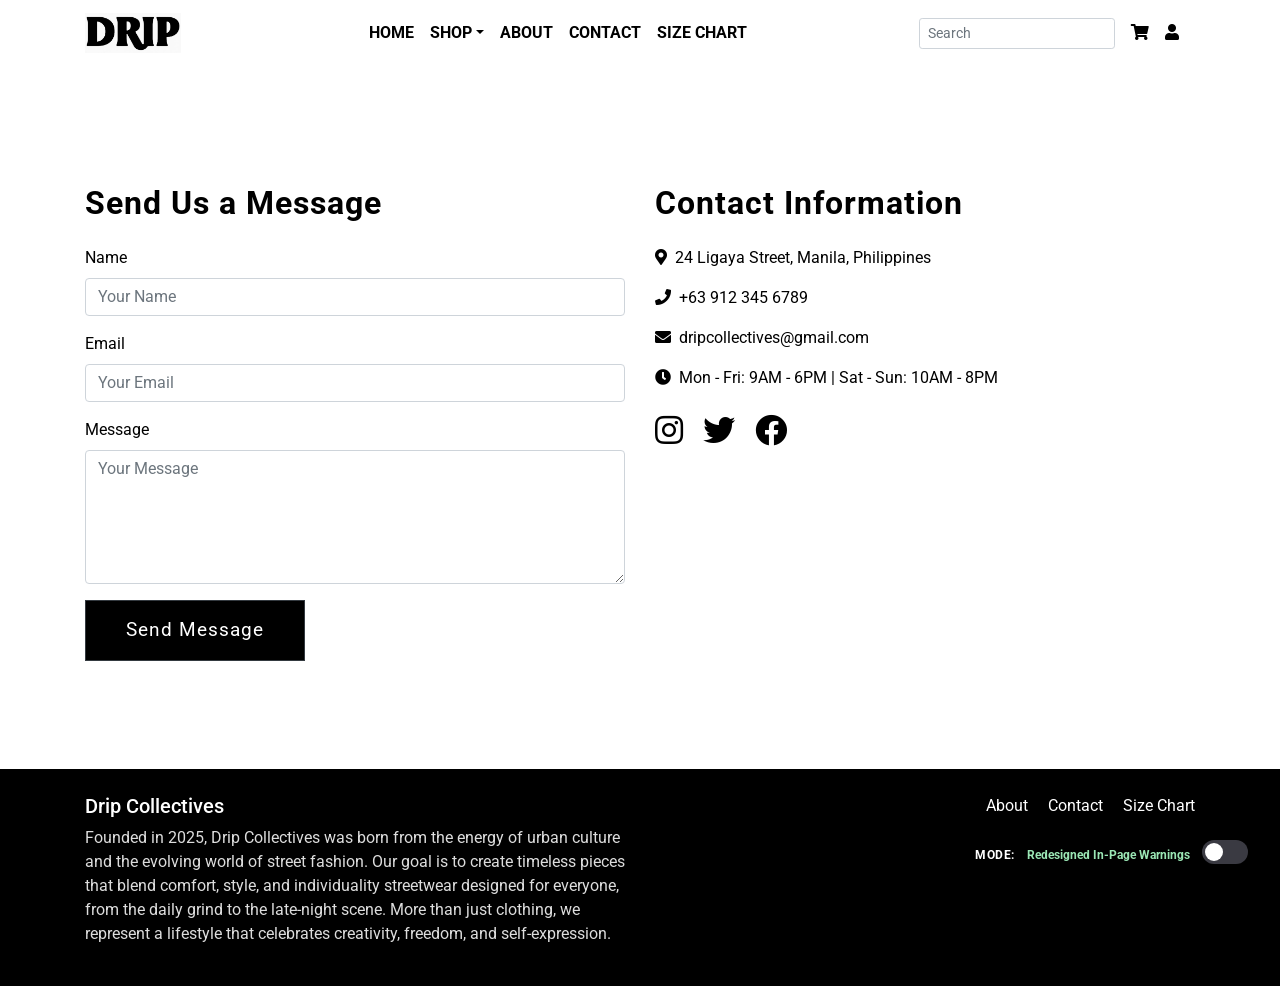
<file: contact.html>
<!DOCTYPE html>
<html lang="en">
<head>
  <meta charset="UTF-8">
  <meta name="viewport" content="width=device-width, initial-scale=1.0">
  <title>Contact Us | Drip Collectives</title>
  <link rel="stylesheet" href="https://stackpath.bootstrapcdn.com/bootstrap/4.2.1/css/bootstrap.min.css">
  <link href="https://fonts.googleapis.com/css2?family=Roboto:wght@300;400;700&display=swap" rel="stylesheet">
  <link rel="stylesheet" href="style.css">
  <link rel="stylesheet" href="security-ui.css">
</head>
<body>
  <nav class="navbar navbar-expand-lg navbar-light bg-white fixed-top">
    <div class="container">
      <a class="navbar-brand" href="index.html">
        <img src="logo.png" alt="Drip Collectives Logo" height="40">
      </a>
      <button class="navbar-toggler" type="button" data-toggle="collapse" data-target="#navbarNav"
        aria-controls="navbarNav" aria-expanded="false" aria-label="Toggle navigation">
        <span class="navbar-toggler-icon"></span>
      </button>
      <div class="collapse navbar-collapse justify-content-center" id="navbarNav">
        <ul class="navbar-nav">
          <li class="nav-item">
            <a class="nav-link text-black font-weight-bold" href="index.html">HOME</a>
          </li>
          <li class="nav-item dropdown">
            <a class="nav-link dropdown-toggle text-black font-weight-bold" href="shop.html" id="shopDropdown"
              role="button" data-toggle="dropdown" aria-haspopup="true" aria-expanded="false">SHOP</a>
            <div class="dropdown-menu" aria-labelledby="shopDropdown">
              <a class="dropdown-item" href="tops.html">Tops</a>
              <a class="dropdown-item" href="bottoms.html">Bottoms</a>
              <a class="dropdown-item" href="outerwear.html">Outerwear</a>
              <a class="dropdown-item" href="accessories.html">Accessories</a>
              <a class="dropdown-item" href="funda.html">FUNDA Collection</a>
              <a class="dropdown-item" href="shop.html">All</a>
            </div>
          </li>
          <li class="nav-item">
            <a class="nav-link text-black font-weight-bold" href="about.html">ABOUT</a>
          </li>
          <li class="nav-item active">
            <a class="nav-link text-black font-weight-bold" href="contact.html">CONTACT</a>
          </li>
          <li class="nav-item">
            <a class="nav-link text-black font-weight-bold" href="sizechart.html">SIZE CHART</a>
          </li>
        </ul>
      </div>
      <div class="d-flex align-items-center">
        <form class="form-inline mr-3" action="shop.html">
          <input class="form-control form-control-sm" type="search" placeholder="Search" aria-label="Search">
        </form>
        <a href="cart.html" class="mr-3" id="cart-icon"><i class="fas fa-shopping-cart text-black"></i></a>
        <a href="login.html" class="mr-3" id="user-icon"><i class="fas fa-user text-black"></i></a>
      </div>
    </div>
  </nav>

  <section class="container my-5">
    <div class="row">
      <div class="col-md-6">
        <h2 class="font-weight-bold mb-4">Send Us a Message</h2>
        <form action="#" method="post">
          <div class="form-group">
            <label for="name">Name</label>
            <input type="text" class="form-control" id="name" placeholder="Your Name" required>
          </div>
          <div class="form-group">
            <label for="email">Email</label>
            <input type="email" class="form-control" id="email" placeholder="Your Email" required>
          </div>
          <div class="form-group">
            <label for="message">Message</label>
            <textarea class="form-control" id="message" rows="5" placeholder="Your Message" required></textarea>
          </div>
          <button type="submit" class="btn btn-dark">Send Message</button>
        </form>
      </div>
      <div class="col-md-6">
        <h2 class="font-weight-bold mb-4">Contact Information</h2>
        <p><i class="fas fa-map-marker-alt mr-2"></i>24 Ligaya Street, Manila, Philippines</p>
        <p><i class="fas fa-phone mr-2"></i>+63 912 345 6789</p>
        <p><i class="fas fa-envelope mr-2"></i>dripcollectives@gmail.com</p>
        <p><i class="fas fa-clock mr-2"></i>Mon - Fri: 9AM - 6PM | Sat - Sun: 10AM - 8PM</p>
        <div class="mt-4">
          <a href="#" class="text-black mr-3"><i class="fab fa-instagram fa-2x"></i></a>
          <a href="#" class="text-black mr-3"><i class="fab fa-twitter fa-2x"></i></a>
          <a href="#" class="text-black"><i class="fab fa-facebook fa-2x"></i></a>
        </div>
      </div>
    </div>
  </section>

  <footer class="custom-footer py-4">
    <div class="container">
      <div class="row">
        <div class="col-md-6">
          <h5>Drip Collectives</h5>
          <p>Founded in 2025, Drip Collectives was born from the energy of urban culture and the evolving world of street fashion. Our goal is to create timeless pieces that blend comfort, style, and individuality streetwear designed for everyone, from the daily grind to the late-night scene. More than just clothing, we represent a lifestyle that celebrates creativity, freedom, and self-expression.</p>
        </div>
        <div class="col-md-6 text-md-right">
          <a href="about.html" class="text-white mr-3">About</a>
          <a href="contact.html" class="text-white mr-3">Contact</a>
          <a href="sizechart.html" class="text-white">Size Chart</a>
        </div>
      </div>
    </div>
  </footer>

  <link rel="stylesheet" href="https://cdnjs.cloudflare.com/ajax/libs/font-awesome/5.15.0/css/all.min.css">
  <script src="https://code.jquery.com/jquery-3.3.1.slim.min.js"></script>
  <script src="https://cdnjs.cloudflare.com/ajax/libs/popper.js/1.14.6/umd/popper.min.js"></script>
  <script src="https://stackpath.bootstrapcdn.com/bootstrap/4.2.1/js/bootstrap.min.js"></script>
  <script src="script.js"></script>
  <script src="app-state.js"></script>
  <script src="security-ui.js"></script>
</body>
</html>
</file>
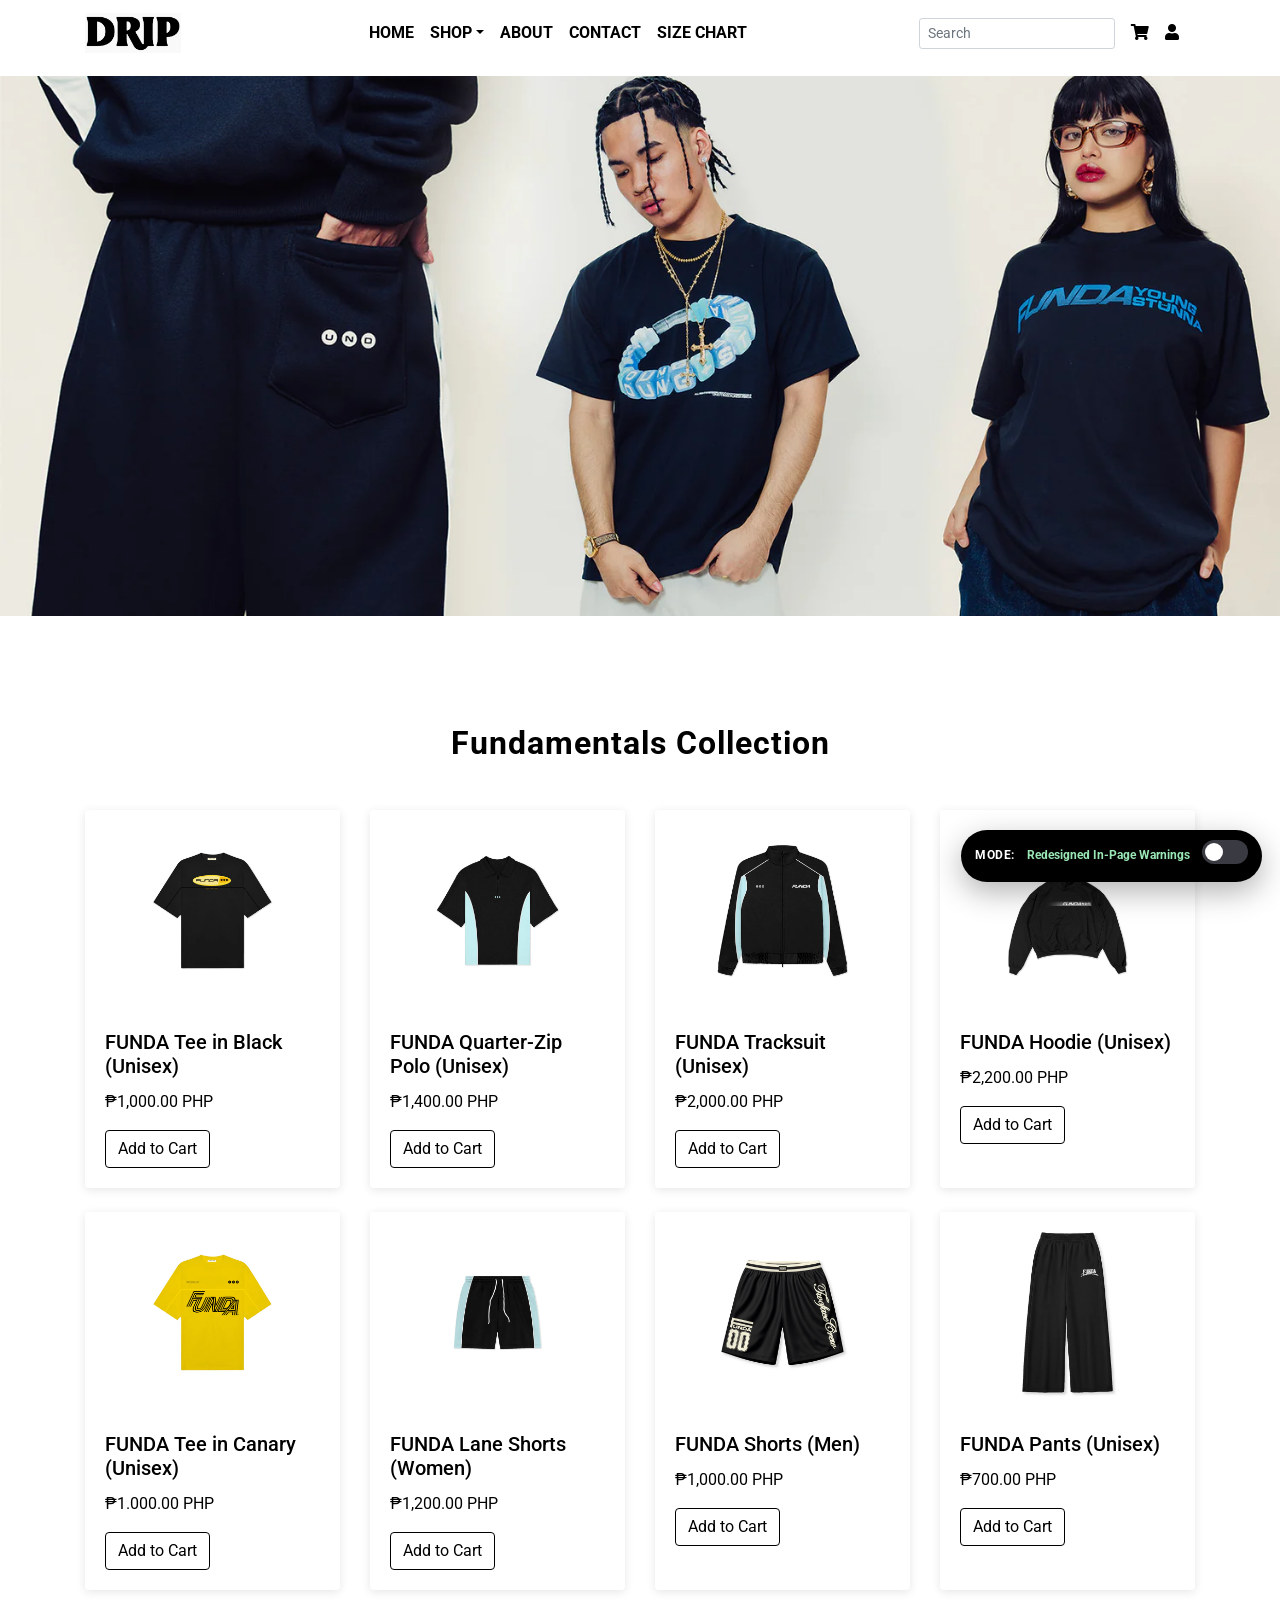
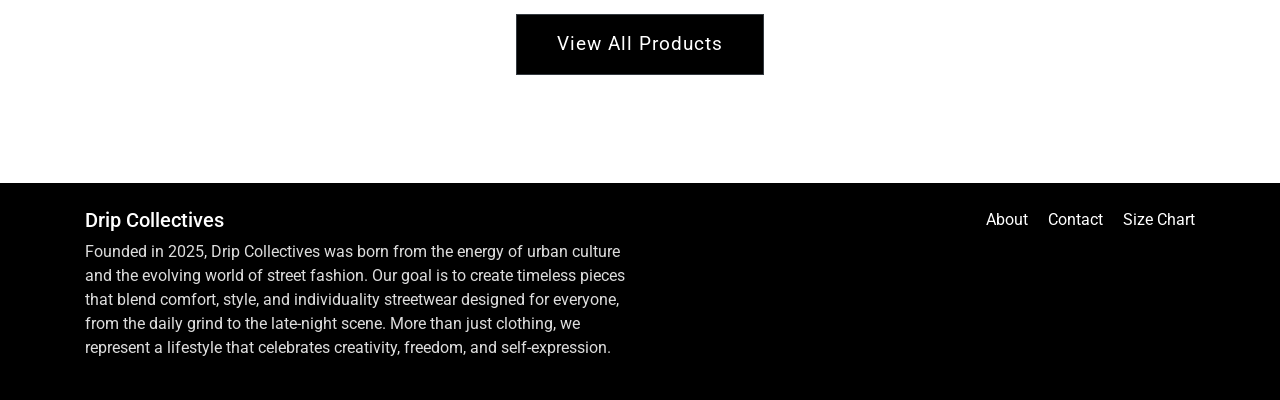
<file: funda.html>
<!DOCTYPE html>
<html lang="en">
<head>
  <meta charset="UTF-8">
  <meta name="viewport" content="width=device-width, initial-scale=1.0">
  <title>Tops | Drip Collectives</title>
  <link rel="stylesheet" href="https://stackpath.bootstrapcdn.com/bootstrap/4.2.1/css/bootstrap.min.css">
  <link href="https://fonts.googleapis.com/css2?family=Roboto:wght@300;400;700&display=swap" rel="stylesheet">
  <link rel="stylesheet" href="style.css">
  <link rel="stylesheet" href="security-ui.css">
</head>
<body>
  <nav class="navbar navbar-expand-lg navbar-light bg-white fixed-top">
    <div class="container">
      <a class="navbar-brand" href="index.html">
        <img src="logo.png" alt="Drip Collectives Logo" height="40">
      </a>
      <button class="navbar-toggler" type="button" data-toggle="collapse" data-target="#navbarNav"
        aria-controls="navbarNav" aria-expanded="false" aria-label="Toggle navigation">
        <span class="navbar-toggler-icon"></span>
      </button>
      <div class="collapse navbar-collapse justify-content-center" id="navbarNav">
        <ul class="navbar-nav">
          <li class="nav-item">
            <a class="nav-link text-black font-weight-bold" href="index.html">HOME</a>
          </li>
          <li class="nav-item dropdown active">
            <a class="nav-link dropdown-toggle text-black font-weight-bold" href="shop.html" id="shopDropdown"
              role="button" data-toggle="dropdown" aria-haspopup="true" aria-expanded="false">SHOP</a>
            <div class="dropdown-menu" aria-labelledby="shopDropdown">
              <a class="dropdown-item" href="tops.html">Tops</a>
              <a class="dropdown-item" href="bottoms.html">Bottoms</a>
              <a class="dropdown-item" href="outerwear.html">Outerwear</a>
              <a class="dropdown-item" href="accessories.html">Accessories</a>
              <a class="dropdown-item active" href="funda.html">FUNDA Collection</a>
              <a class="dropdown-item" href="shop.html">All</a>
            </div>
          </li>
          <li class="nav-item">
            <a class="nav-link text-black font-weight-bold" href="about.html">ABOUT</a>
          </li>
          <li class="nav-item">
            <a class="nav-link text-black font-weight-bold" href="contact.html">CONTACT</a>
          </li>
          <li class="nav-item">
            <a class="nav-link text-black font-weight-bold" href="sizechart.html">SIZE CHART</a>
          </li>
        </ul>
      </div>
      <div class="d-flex align-items-center">
        <form class="form-inline mr-3" action="shop.html">
          <input class="form-control form-control-sm" type="search" placeholder="Search" aria-label="Search">
        </form>
        <a href="cart.html" class="mr-3" id="cart-icon"><i class="fas fa-shopping-cart text-black"></i></a>
        <a href="login.html" class="mr-3" id="user-icon"><i class="fas fa-user text-black"></i></a>
      </div>
    </div>
  </nav>

  <section class="hero-banner" style="background-image: url('allfunda.jpg'); height: 60vh; background-size: cover; background-position: center; display: flex; align-items: center; justify-content: center;">
    <div class="text-center text-black">
      <h1 class="display-4 font-weight-bold"></h1>
      <p class="lead"></p>
    </div>
  </section>

  <section class="container my-5">
    <h2 class="text-center mb-5 font-weight-bold">Fundamentals Collection</h2>
    <div class="row">
      <div class="col-md-3 col-sm-6 mb-4">
        <div class="card h-100">
          <img src="fundatshirt1.jpg" class="card-img-top" alt="FUNDA Tee in Black">
          <div class="card-body">
            <h5 class="card-title">FUNDA Tee in Black (Unisex)</h5>
            <p class="card-text">₱1,000.00 PHP</p>
            <a href="cart.html" class="btn btn-outline-dark">View Item</a>
          </div>
        </div>
      </div>
      <div class="col-md-3 col-sm-6 mb-4">
        <div class="card h-100">
          <img src="fundatop1.jpg" class="card-img-top" alt="FUNDA Black">
          <div class="card-body">
            <h5 class="card-title">FUNDA Quarter-Zip Polo (Unisex)</h5>
            <p class="card-text">₱1,400.00 PHP</p>
            <a href="cart.html" class="btn btn-outline-dark">View Item</a>
          </div>
        </div>
      </div>
      <div class="col-md-3 col-sm-6 mb-4">
        <div class="card h-100">
          <img src="fundatop2.jpg" class="card-img-top" alt="FUNDA Tracksuit">
          <div class="card-body">
            <h5 class="card-title">FUNDA Tracksuit (Unisex)</h5>
            <p class="card-text">₱2,000.00 PHP</p>
            <a href="cart.html" class="btn btn-outline-dark">View Item</a>
          </div>
        </div>
      </div>
      <div class="col-md-3 col-sm-6 mb-4">
        <div class="card h-100">
          <img src="fundahood.jpg" class="card-img-top" alt="FUNDA Hoodie">
          <div class="card-body">
            <h5 class="card-title">FUNDA Hoodie (Unisex)</h5>
            <p class="card-text">₱2,200.00 PHP</p>
            <a href="cart.html" class="btn btn-outline-dark">View Item</a>
          </div>
        </div>
      </div>
    </div>
    <div class="row">
      <div class="col-md-3 col-sm-6 mb-4">
        <div class="card h-100">
          <img src="fundatshirt2.jpg" class="card-img-top" alt="FUNDA Canary">
          <div class="card-body">
            <h5 class="card-title">FUNDA Tee in Canary (Unisex)</h5>
            <p class="card-text">₱1.000.00 PHP</p>
            <a href="cart.html" class="btn btn-outline-dark">View Item</a>
          </div>
        </div>
      </div>
      <div class="col-md-3 col-sm-6 mb-4">
        <div class="card h-100">
          <img src="fundashort.jpg" class="card-img-top" alt="FUNDA Lane Shorts">
          <div class="card-body">
            <h5 class="card-title">FUNDA Lane Shorts (Women)</h5>
            <p class="card-text">₱1,200.00 PHP</p>
            <a href="cart.html" class="btn btn-outline-dark">View Item</a>
          </div>
        </div>
      </div>
      <div class="col-md-3 col-sm-6 mb-4">
        <div class="card h-100">
          <img src="fundashortmen.jpg" class="card-img-top" alt="FUNDA Shorts">
          <div class="card-body">
            <h5 class="card-title">FUNDA Shorts (Men)</h5>
            <p class="card-text">₱1,000.00 PHP</p>
            <a href="cart.html" class="btn btn-outline-dark">View Item</a>
          </div>
        </div>
      </div>
      <div class="col-md-3 col-sm-6 mb-4">
        <div class="card h-100">
          <img src="fundapants.jpg" class="card-img-top" alt="FUNDA Pants">
          <div class="card-body">
            <h5 class="card-title">FUNDA Pants (Unisex)</h5>
            <p class="card-text">₱700.00 PHP</p>
            <a href="cart.html" class="btn btn-outline-dark">View Item</a>
          </div>
        </div>
      </div>
    </div>
    <div class="text-center">
      <a href="shop.html" class="btn btn-dark">View All Products</a>
    </div>
  </section>

  <footer class="custom-footer py-4">
    <div class="container">
      <div class="row">
        <div class="col-md-6">
          <h5>Drip Collectives</h5>
          <p>Founded in 2025, Drip Collectives was born from the energy of urban culture and the evolving world of street fashion. Our goal is to create timeless pieces that blend comfort, style, and individuality streetwear designed for everyone, from the daily grind to the late-night scene. More than just clothing, we represent a lifestyle that celebrates creativity, freedom, and self-expression.</p>
        </div>
        <div class="col-md-6 text-md-right">
          <a href="about.html" class="text-white mr-3">About</a>
          <a href="contact.html" class="text-white mr-3">Contact</a>
          <a href="sizechart.html" class="text-white">Size Chart</a>
        </div>
      </div>
    </div>
  </footer>

  <link rel="stylesheet" href="https://cdnjs.cloudflare.com/ajax/libs/font-awesome/5.15.0/css/all.min.css">
  <script src="https://code.jquery.com/jquery-3.3.1.slim.min.js"></script>
  <script src="https://cdnjs.cloudflare.com/ajax/libs/popper.js/1.14.6/umd/popper.min.js"></script>
  <script src="https://stackpath.bootstrapcdn.com/bootstrap/4.2.1/js/bootstrap.min.js"></script>
  <script src="script.js"></script>
  <script src="app-state.js"></script>
  <script src="security-ui.js"></script>
</body>
</html>
</file>
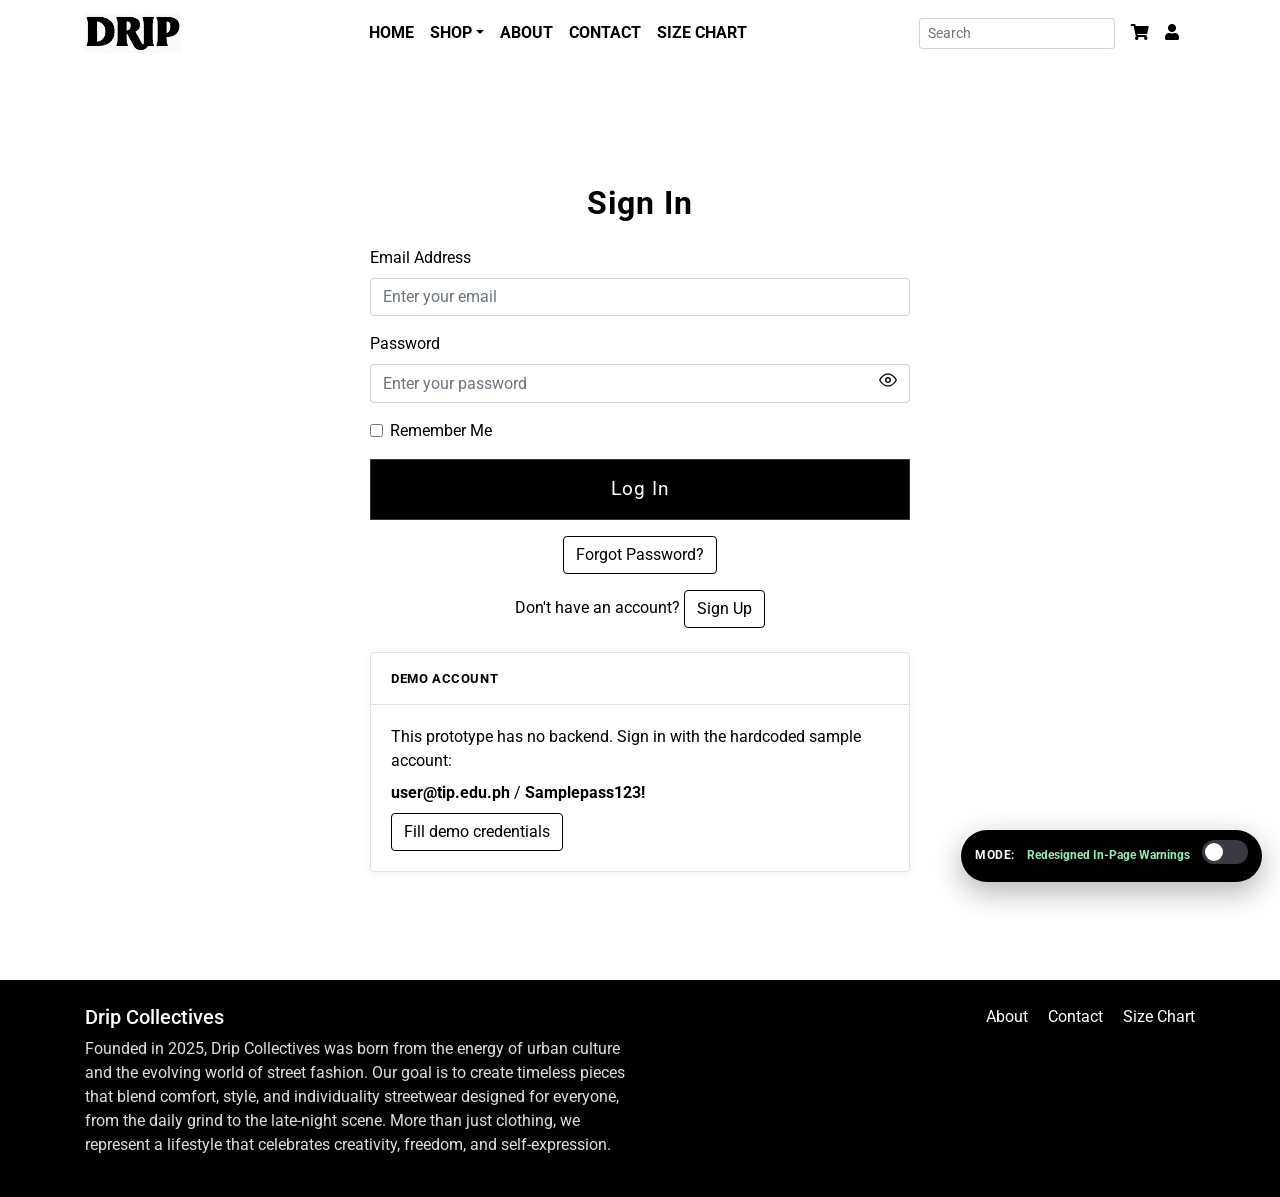
<file: login.html>
<!DOCTYPE html>
<html lang="en">
<head>
  <meta charset="UTF-8">
  <meta name="viewport" content="width=device-width, initial-scale=1.0">
  <title>Login - Drip Collectives</title>
  <link rel="stylesheet" href="https://stackpath.bootstrapcdn.com/bootstrap/4.2.1/css/bootstrap.min.css">
  <link href="https://fonts.googleapis.com/css2?family=Roboto:wght@300;400;700&display=swap" rel="stylesheet">
  <link rel="stylesheet" href="style.css">
  <link rel="stylesheet" href="security-ui.css">
</head>
<body>
  <nav class="navbar navbar-expand-lg navbar-light bg-white fixed-top">
    <div class="container">
      <a class="navbar-brand" href="index.html">
        <img src="logo.png" alt="Drip Collectives Logo" height="40">
      </a>
      <button class="navbar-toggler" type="button" data-toggle="collapse" data-target="#navbarNav"
        aria-controls="navbarNav" aria-expanded="false" aria-label="Toggle navigation">
        <span class="navbar-toggler-icon"></span>
      </button>
      <div class="collapse navbar-collapse justify-content-center" id="navbarNav">
        <ul class="navbar-nav">
          <li class="nav-item">
            <a class="nav-link text-black font-weight-bold" href="index.html">HOME</a>
          </li>
          <li class="nav-item dropdown">
            <a class="nav-link dropdown-toggle text-black font-weight-bold" href="shop.html" id="shopDropdown"
              role="button" data-toggle="dropdown" aria-haspopup="true" aria-expanded="false">SHOP</a>
            <div class="dropdown-menu" aria-labelledby="shopDropdown">
              <a class="dropdown-item" href="tops.html">Tops</a>
              <a class="dropdown-item" href="bottoms.html">Bottoms</a>
              <a class="dropdown-item" href="outerwear.html">Outerwear</a>
              <a class="dropdown-item" href="accessories.html">Accessories</a>
              <a class="dropdown-item" href="funda.html">FUNDA Collection</a>
              <a class="dropdown-item" href="shop.html">All</a>
            </div>
          </li>
          <li class="nav-item">
            <a class="nav-link text-black font-weight-bold" href="about.html">ABOUT</a>
          </li>
          <li class="nav-item">
            <a class="nav-link text-black font-weight-bold" href="contact.html">CONTACT</a>
          </li>
          <li class="nav-item">
            <a class="nav-link text-black font-weight-bold" href="sizechart.html">SIZE CHART</a>
          </li>
        </ul>
      </div>
      <div class="d-flex align-items-center">
        <form class="form-inline mr-3" action="shop.html">
          <input class="form-control form-control-sm" type="search" placeholder="Search" aria-label="Search">
        </form>
        <a href="cart.html" class="mr-3" id="cart-icon"><i class="fas fa-shopping-cart text-black"></i></a>
        <a href="login.html" class="mr-3" id="user-icon"><i class="fas fa-user text-black"></i></a>
      </div>
    </div>
  </nav>

  <section class="container my-5">
    <div class="row justify-content-center">
      <div class="col-md-6">
        <h2 class="text-center mb-4 font-weight-bold">Sign In</h2>
        <div id="dcSignInAlerts"></div>
        <form id="loginForm" novalidate>
          <div class="form-group">
            <label for="email">Email Address</label>
            <input type="email" class="form-control" id="email" placeholder="Enter your email" required>
          </div>
          <div class="form-group">
            <label for="password">Password</label>
            <input type="password" class="form-control" id="password" placeholder="Enter your password" required>
          </div>
          <div class="form-group form-check">
            <input type="checkbox" class="form-check-input" id="rememberMe">
            <label class="form-check-label" for="rememberMe">Remember Me</label>
          </div>
          <button type="submit" class="btn btn-dark btn-lg w-100">Log In</button>
          <div class="text-center mt-3">
            <a href="login.html" class="btn btn-outline-dark" onclick="return false;">Forgot Password?</a>
            <p class="mt-3">Don't have an account? <a href="register.html" class="btn btn-outline-dark">Sign Up</a></p>
          </div>
        </form>

        <div class="dc-panel mt-4">
          <div class="dc-panel__head">Demo account</div>
          <div class="dc-panel__body">
            <p class="mb-2">This prototype has no backend. Sign in with the hardcoded sample account:</p>
            <p class="mb-2"><strong>user@tip.edu.ph</strong> / <strong>Samplepass123!</strong></p>
            <button type="button" id="dcFillDemo" class="btn btn-outline-dark">Fill demo credentials</button>
          </div>
        </div>
      </div>
    </div>
  </section>

  <footer class="custom-footer py-4">
    <div class="container">
      <div class="row">
        <div class="col-md-6">
          <h5>Drip Collectives</h5>
          <p>Founded in 2025, Drip Collectives was born from the energy of urban culture and the evolving world of street fashion. Our goal is to create timeless pieces that blend comfort, style, and individuality streetwear designed for everyone, from the daily grind to the late-night scene. More than just clothing, we represent a lifestyle that celebrates creativity, freedom, and self-expression.</p>
        </div>
        <div class="col-md-6 text-md-right">
          <a href="about.html" class="text-white mr-3">About</a>
          <a href="contact.html" class="text-white mr-3">Contact</a>
          <a href="sizechart.html" class="text-white">Size Chart</a>
        </div>
      </div>
    </div>
  </footer>

  <link rel="stylesheet" href="https://cdnjs.cloudflare.com/ajax/libs/font-awesome/5.15.0/css/all.min.css">
  <script src="https://code.jquery.com/jquery-3.3.1.slim.min.js"></script>
  <script src="https://cdnjs.cloudflare.com/ajax/libs/popper.js/1.14.6/umd/popper.min.js"></script>
  <script src="https://stackpath.bootstrapcdn.com/bootstrap/4.2.1/js/bootstrap.min.js"></script>
  <script src="script.js"></script>
  <script src="app-state.js"></script>
  <script src="security-ui.js"></script>
</body>
</html>
</file>
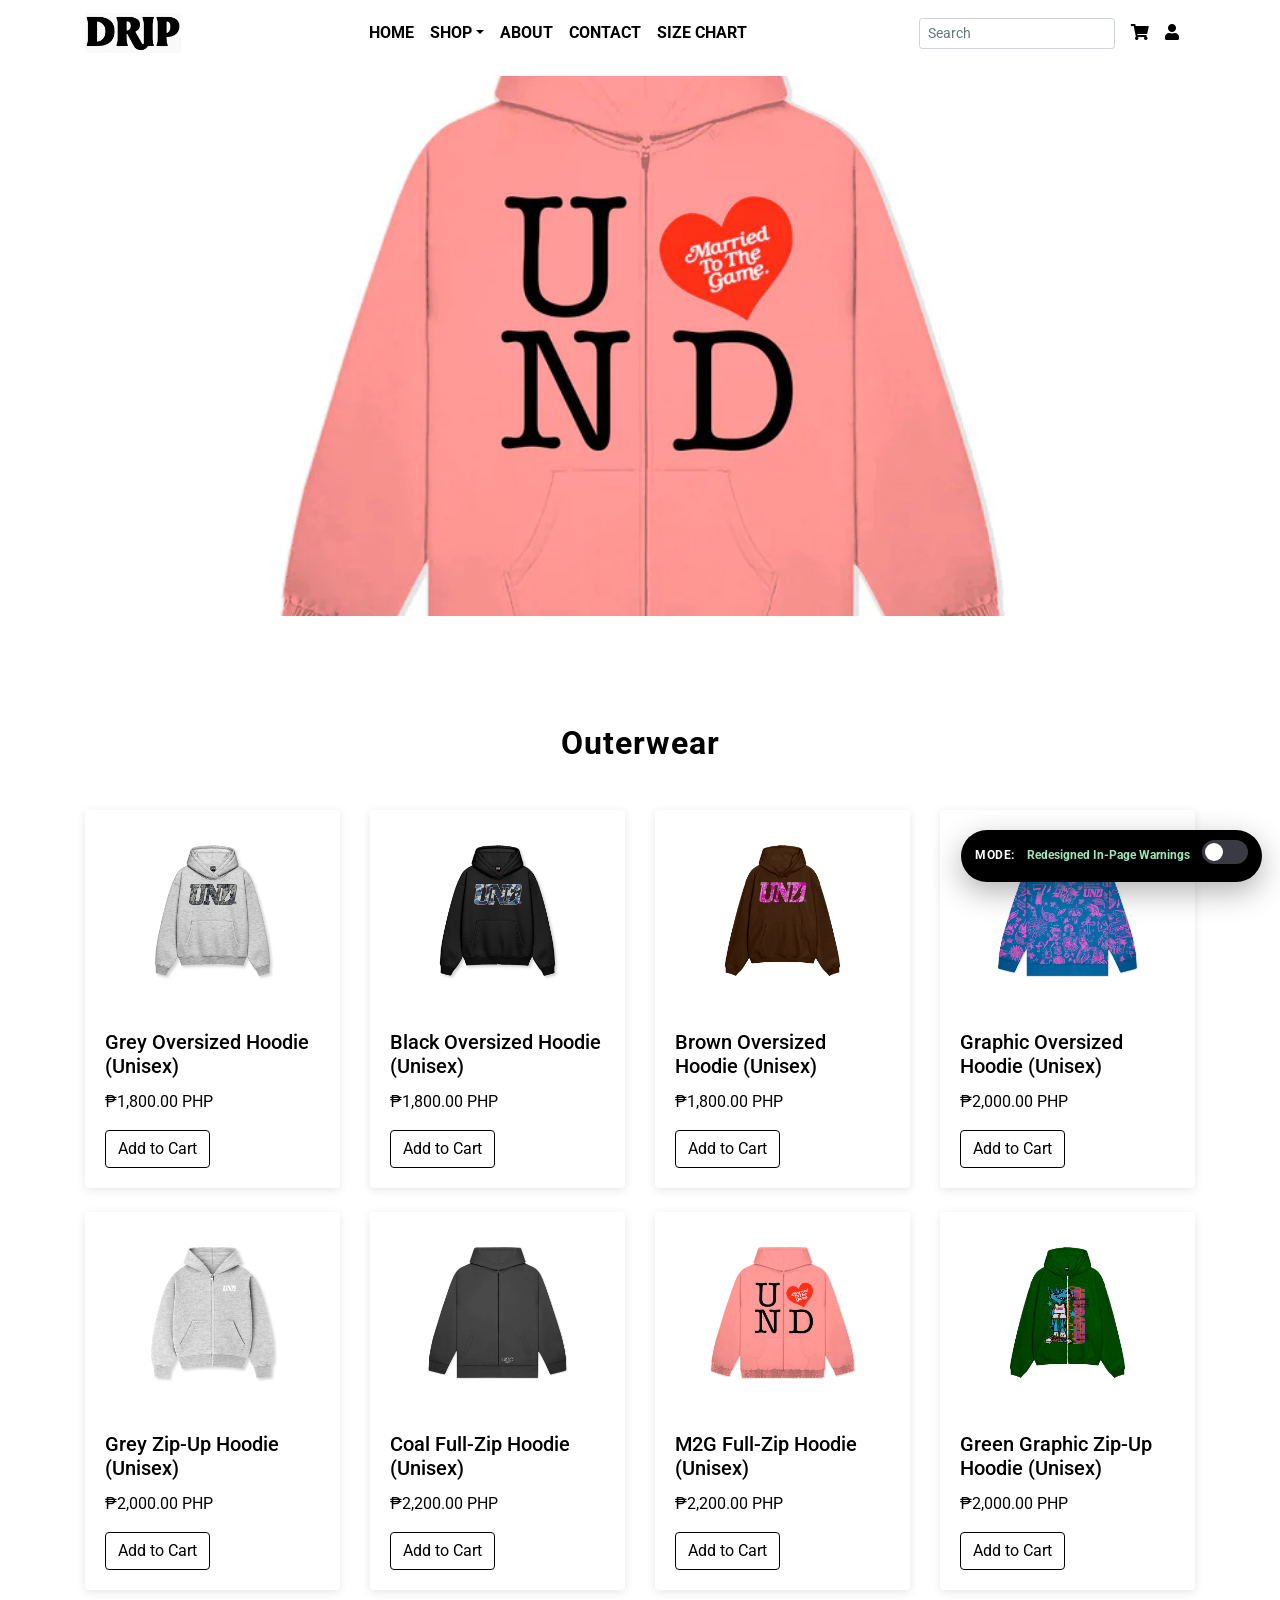
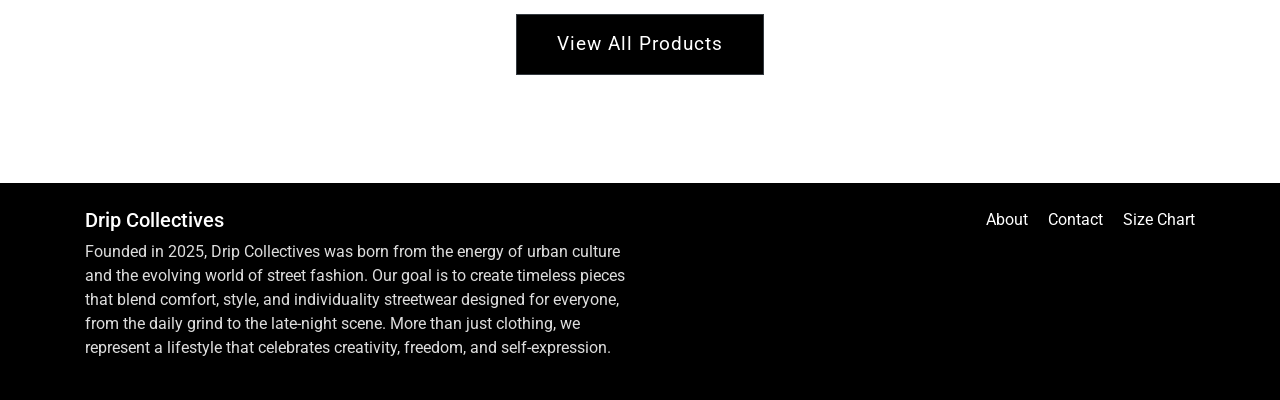
<file: outerwear.html>
<!DOCTYPE html>
<html lang="en">
<head>
  <meta charset="UTF-8">
  <meta name="viewport" content="width=device-width, initial-scale=1.0">
  <title>Outerwear | Drip Collectives</title>
  <link rel="stylesheet" href="https://stackpath.bootstrapcdn.com/bootstrap/4.2.1/css/bootstrap.min.css">
  <link href="https://fonts.googleapis.com/css2?family=Roboto:wght@300;400;700&display=swap" rel="stylesheet">
  <link rel="stylesheet" href="style.css">
  <link rel="stylesheet" href="security-ui.css">
</head>
<body>
  <nav class="navbar navbar-expand-lg navbar-light bg-white fixed-top">
    <div class="container">
      <a class="navbar-brand" href="index.html">
        <img src="logo.png" alt="Drip Collectives Logo" height="40">
      </a>
      <button class="navbar-toggler" type="button" data-toggle="collapse" data-target="#navbarNav"
        aria-controls="navbarNav" aria-expanded="false" aria-label="Toggle navigation">
        <span class="navbar-toggler-icon"></span>
      </button>
      <div class="collapse navbar-collapse justify-content-center" id="navbarNav">
        <ul class="navbar-nav">
          <li class="nav-item">
            <a class="nav-link text-black font-weight-bold" href="index.html">HOME</a>
          </li>
          <li class="nav-item dropdown active">
            <a class="nav-link dropdown-toggle text-black font-weight-bold" href="shop.html" id="shopDropdown"
              role="button" data-toggle="dropdown" aria-haspopup="true" aria-expanded="false">SHOP</a>
            <div class="dropdown-menu" aria-labelledby="shopDropdown">
              <a class="dropdown-item" href="tops.html">Tops</a>
              <a class="dropdown-item" href="bottoms.html">Bottoms</a>
              <a class="dropdown-item active" href="outerwear.html">Outerwear</a>
              <a class="dropdown-item" href="accessories.html">Accessories</a>
              <a class="dropdown-item" href="funda.html">FUNDA Collection</a>
              <a class="dropdown-item" href="shop.html">All</a>
            </div>
          </li>
          <li class="nav-item">
            <a class="nav-link text-black font-weight-bold" href="about.html">ABOUT</a>
          </li>
          <li class="nav-item">
            <a class="nav-link text-black font-weight-bold" href="contact.html">CONTACT</a>
          </li>
          <li class="nav-item">
            <a class="nav-link text-black font-weight-bold" href="sizechart.html">SIZE CHART</a>
          </li>
        </ul>
      </div>
      <div class="d-flex align-items-center">
        <form class="form-inline mr-3" action="shop.html">
          <input class="form-control form-control-sm" type="search" placeholder="Search" aria-label="Search">
        </form>
        <a href="cart.html" class="mr-3" id="cart-icon"><i class="fas fa-shopping-cart text-black"></i></a>
        <a href="login.html" class="mr-3" id="user-icon"><i class="fas fa-user text-black"></i></a>
      </div>
    </div>
  </nav>

  <section class="hero-banner" style="background-image: url('allhood.jpg'); height: 60vh; background-size: cover; background-position: center; display: flex; align-items: center; justify-content: center;">
    <div class="text-center text-white">
      <h1 class="display-4 font-weight-bold"></h1>
      <p class="lead"></p>
    </div>
  </section>

  <section class="container my-5">
    <h2 class="text-center mb-5 font-weight-bold">Outerwear</h2>
    <div class="row">
      <div class="col-md-3 col-sm-6 mb-4">
        <div class="card h-100">
          <img src="hoodie.jpg" class="card-img-top" alt="Oversized Hoodie">
          <div class="card-body">
            <h5 class="card-title">Grey Oversized Hoodie (Unisex)</h5>
            <p class="card-text">₱1,800.00 PHP</p>
            <a href="cart.html" class="btn btn-outline-dark">View Item</a>
          </div>
        </div>
      </div>
      <div class="col-md-3 col-sm-6 mb-4">
        <div class="card h-100">
          <img src="outer.jpg" class="card-img-top" alt="Oversized Hoodie">
          <div class="card-body">
            <h5 class="card-title"> Black Oversized Hoodie (Unisex)</h5>
            <p class="card-text">₱1,800.00 PHP</p>
            <a href="cart.html" class="btn btn-outline-dark">View Item</a>
          </div>
        </div>
      </div>
      <div class="col-md-3 col-sm-6 mb-4">
        <div class="card h-100">
          <img src="brownhoodie.jpg" class="card-img-top" alt="Oversized Hoodie">
          <div class="card-body">
            <h5 class="card-title">Brown Oversized Hoodie (Unisex)</h5>
            <p class="card-text">₱1,800.00 PHP</p>
            <a href="cart.html" class="btn btn-outline-dark">View Item</a>
          </div>
        </div>
      </div>
      <div class="col-md-3 col-sm-6 mb-4">
        <div class="card h-100">
          <img src="graphichoodie.jpg" class="card-img-top" alt="Oversized Hoodie">
          <div class="card-body">
            <h5 class="card-title">Graphic Oversized Hoodie (Unisex)</h5>
            <p class="card-text">₱2,000.00 PHP</p>
            <a href="cart.html" class="btn btn-outline-dark">View Item</a>
          </div>
        </div>
      </div>
    </div>
    <div class="row">
      <div class="col-md-3 col-sm-6 mb-4">
        <div class="card h-100">
          <img src="greyzip.jpg" class="card-img-top" alt="Zip up Hoodie">
          <div class="card-body">
            <h5 class="card-title">Grey Zip-Up Hoodie (Unisex)</h5>
            <p class="card-text">₱2,000.00 PHP</p>
            <a href="cart.html" class="btn btn-outline-dark">View Item</a>
          </div>
        </div>
      </div>
      <div class="col-md-3 col-sm-6 mb-4">
        <div class="card h-100">
          <img src="colezip.jpg" class="card-img-top" alt="Zip up Hoodie">
          <div class="card-body">
            <h5 class="card-title">Coal Full-Zip Hoodie (Unisex)</h5>
            <p class="card-text">₱2,200.00 PHP</p>
            <a href="cart.html" class="btn btn-outline-dark">View Item</a>
          </div>
        </div>
      </div>
      <div class="col-md-3 col-sm-6 mb-4">
        <div class="card h-100">
          <img src="m2gzip.jpg" class="card-img-top" alt="Zip up Hoodie">
          <div class="card-body">
            <h5 class="card-title">M2G Full-Zip Hoodie (Unisex)</h5>
            <p class="card-text">₱2,200.00 PHP</p>
            <a href="cart.html" class="btn btn-outline-dark">View Item</a>
          </div>
        </div>
      </div>
      <div class="col-md-3 col-sm-6 mb-4">
        <div class="card h-100">
          <img src="greengraphic.jpg" class="card-img-top" alt="Zip up Hoodie">
          <div class="card-body">
            <h5 class="card-title">Green Graphic Zip-Up Hoodie (Unisex)</h5>
            <p class="card-text">₱2,000.00 PHP</p>
            <a href="cart.html" class="btn btn-outline-dark">View Item</a>
          </div>
        </div>
      </div>
    </div>
    <div class="text-center">
      <a href="shop.html" class="btn btn-dark">View All Products</a>
    </div>
  </section>

  <footer class="custom-footer py-4">
    <div class="container">
      <div class="row">
        <div class="col-md-6">
          <h5>Drip Collectives</h5>
          <p>Founded in 2025, Drip Collectives was born from the energy of urban culture and the evolving world of street fashion. Our goal is to create timeless pieces that blend comfort, style, and individuality streetwear designed for everyone, from the daily grind to the late-night scene. More than just clothing, we represent a lifestyle that celebrates creativity, freedom, and self-expression.</p>
        </div>
        <div class="col-md-6 text-md-right">
          <a href="about.html" class="text-white mr-3">About</a>
          <a href="contact.html" class="text-white mr-3">Contact</a>
          <a href="sizechart.html" class="text-white">Size Chart</a>
        </div>
      </div>
    </div>
  </footer>

  <link rel="stylesheet" href="https://cdnjs.cloudflare.com/ajax/libs/font-awesome/5.15.0/css/all.min.css">
  <script src="https://code.jquery.com/jquery-3.3.1.slim.min.js"></script>
  <script src="https://cdnjs.cloudflare.com/ajax/libs/popper.js/1.14.6/umd/popper.min.js"></script>
  <script src="https://stackpath.bootstrapcdn.com/bootstrap/4.2.1/js/bootstrap.min.js"></script>
  <script src="script.js"></script>
  <script src="app-state.js"></script>
  <script src="security-ui.js"></script>
</body>
</html>
</file>
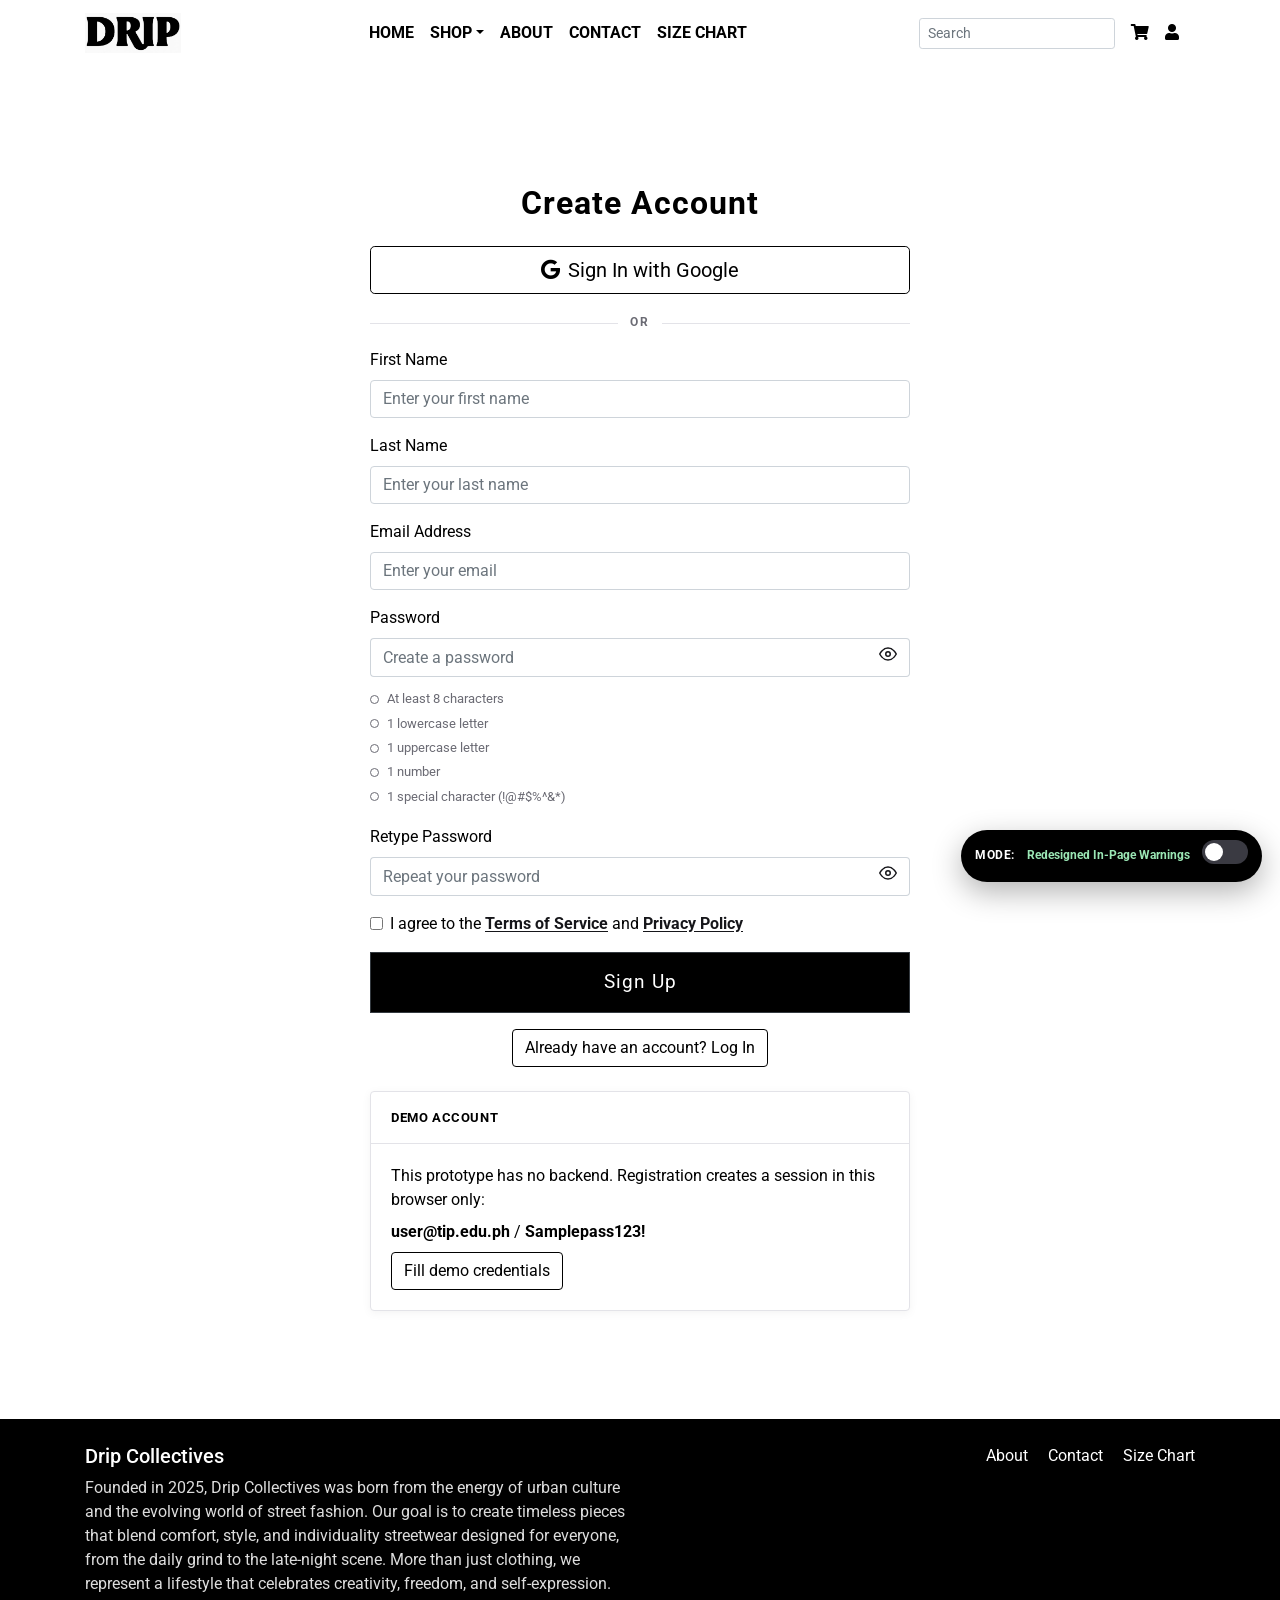
<file: register.html>
<!DOCTYPE html>
<html lang="en">
<head>
  <meta charset="UTF-8">
  <meta name="viewport" content="width=device-width, initial-scale=1.0">
  <title>Create Account - Drip Collectives</title>
  <link rel="stylesheet" href="https://stackpath.bootstrapcdn.com/bootstrap/4.2.1/css/bootstrap.min.css">
  <link href="https://fonts.googleapis.com/css2?family=Roboto:wght@300;400;700&display=swap" rel="stylesheet">
  <link rel="stylesheet" href="style.css">
  <link rel="stylesheet" href="security-ui.css">
</head>
<body>
  <nav class="navbar navbar-expand-lg navbar-light bg-white fixed-top">
    <div class="container">
      <a class="navbar-brand" href="index.html">
        <img src="logo.png" alt="Drip Collectives Logo" height="40">
      </a>
      <button class="navbar-toggler" type="button" data-toggle="collapse" data-target="#navbarNav"
        aria-controls="navbarNav" aria-expanded="false" aria-label="Toggle navigation">
        <span class="navbar-toggler-icon"></span>
      </button>
      <div class="collapse navbar-collapse justify-content-center" id="navbarNav">
        <ul class="navbar-nav">
          <li class="nav-item">
            <a class="nav-link text-black font-weight-bold" href="index.html">HOME</a>
          </li>
          <li class="nav-item dropdown">
            <a class="nav-link dropdown-toggle text-black font-weight-bold" href="shop.html" id="shopDropdown"
              role="button" data-toggle="dropdown" aria-haspopup="true" aria-expanded="false">SHOP</a>
            <div class="dropdown-menu" aria-labelledby="shopDropdown">
              <a class="dropdown-item" href="tops.html">Tops</a>
              <a class="dropdown-item" href="bottoms.html">Bottoms</a>
              <a class="dropdown-item" href="outerwear.html">Outerwear</a>
              <a class="dropdown-item" href="accessories.html">Accessories</a>
              <a class="dropdown-item" href="funda.html">FUNDA Collection</a>
              <a class="dropdown-item" href="shop.html">All</a>
            </div>
          </li>
          <li class="nav-item">
            <a class="nav-link text-black font-weight-bold" href="about.html">ABOUT</a>
          </li>
          <li class="nav-item">
            <a class="nav-link text-black font-weight-bold" href="contact.html">CONTACT</a>
          </li>
          <li class="nav-item">
            <a class="nav-link text-black font-weight-bold" href="sizechart.html">SIZE CHART</a>
          </li>
        </ul>
      </div>
      <div class="d-flex align-items-center">
        <form class="form-inline mr-3" action="shop.html">
          <input class="form-control form-control-sm" type="search" placeholder="Search" aria-label="Search">
        </form>
        <a href="cart.html" class="mr-3" id="cart-icon"><i class="fas fa-shopping-cart text-black"></i></a>
        <a href="login.html" class="mr-3" id="user-icon"><i class="fas fa-user text-black"></i></a>
      </div>
    </div>
  </nav>

  <section class="container my-5">
    <div class="row justify-content-center">
      <div class="col-md-6">
        <h2 class="text-center mb-4 font-weight-bold">Create Account</h2>
        <div id="dcAuthAlerts"></div>
        <form id="registerForm" novalidate>
          <button type="button" class="btn btn-outline-dark btn-lg w-100 mb-3 dc-signup-google" id="dcGoogleSignIn">
            <i class="fab fa-google mr-2" aria-hidden="true"></i>Sign In with Google
          </button>
          <div class="dc-or-divider mb-3" aria-hidden="true"><span>OR</span></div>
          <div class="form-group">
            <label for="firstName">First Name</label>
            <input type="text" class="form-control" id="firstName" placeholder="Enter your first name" required>
          </div>
          <div class="form-group">
            <label for="lastName">Last Name</label>
            <input type="text" class="form-control" id="lastName" placeholder="Enter your last name" required>
          </div>
          <div class="form-group">
            <label for="email">Email Address</label>
            <input type="email" class="form-control" id="email" placeholder="Enter your email" required>
          </div>
          <div class="form-group">
            <label for="password">Password</label>
            <input type="password" class="form-control" id="password" placeholder="Create a password" required>
            <ul class="dc-pw-rules" id="dcPasswordRules">
              <li data-rule="length">At least 8 characters</li>
              <li data-rule="lower">1 lowercase letter</li>
              <li data-rule="upper">1 uppercase letter</li>
              <li data-rule="number">1 number</li>
              <li data-rule="special">1 special character (!@#$%^&*)</li>
            </ul>
          </div>
          <div class="form-group">
            <label for="confirmPassword">Retype Password</label>
            <input type="password" class="form-control" id="confirmPassword" placeholder="Repeat your password" required>
          </div>
          <div class="form-group form-check">
            <input type="checkbox" class="form-check-input" id="terms">
            <label class="form-check-label" for="terms">I agree to the <a href="#" class="dc-legal-link" data-legal="terms">Terms of Service</a> and <a href="#" class="dc-legal-link" data-legal="privacy">Privacy Policy</a></label>
          </div>
          <button type="submit" class="btn btn-dark btn-lg w-100">Sign Up</button>
          <div class="text-center mt-3">
            <a href="login.html" class="btn btn-outline-dark">Already have an account? Log In</a>
          </div>
        </form>

        <div class="dc-panel mt-4">
          <div class="dc-panel__head">Demo account</div>
          <div class="dc-panel__body">
            <p class="mb-2">This prototype has no backend. Registration creates a session in this browser only:</p>
            <p class="mb-2"><strong>user@tip.edu.ph</strong> / <strong>Samplepass123!</strong></p>
            <button type="button" id="dcFillDemo" class="btn btn-outline-dark">Fill demo credentials</button>
          </div>
        </div>
      </div>
    </div>
  </section>

  <footer class="custom-footer py-4">
    <div class="container">
      <div class="row">
        <div class="col-md-6">
          <h5>Drip Collectives</h5>
          <p>Founded in 2025, Drip Collectives was born from the energy of urban culture and the evolving world of street fashion. Our goal is to create timeless pieces that blend comfort, style, and individuality streetwear designed for everyone, from the daily grind to the late-night scene. More than just clothing, we represent a lifestyle that celebrates creativity, freedom, and self-expression.</p>
        </div>
        <div class="col-md-6 text-md-right">
          <a href="about.html" class="text-white mr-3">About</a>
          <a href="contact.html" class="text-white mr-3">Contact</a>
          <a href="sizechart.html" class="text-white">Size Chart</a>
        </div>
      </div>
    </div>
  </footer>

  <link rel="stylesheet" href="https://cdnjs.cloudflare.com/ajax/libs/font-awesome/5.15.0/css/all.min.css">
  <script src="https://code.jquery.com/jquery-3.3.1.slim.min.js"></script>
  <script src="https://cdnjs.cloudflare.com/ajax/libs/popper.js/1.14.6/umd/popper.min.js"></script>
  <script src="https://stackpath.bootstrapcdn.com/bootstrap/4.2.1/js/bootstrap.min.js"></script>
  <script src="app-state.js"></script>
  <script src="security-ui.js"></script>
</body>
</html>
</file>
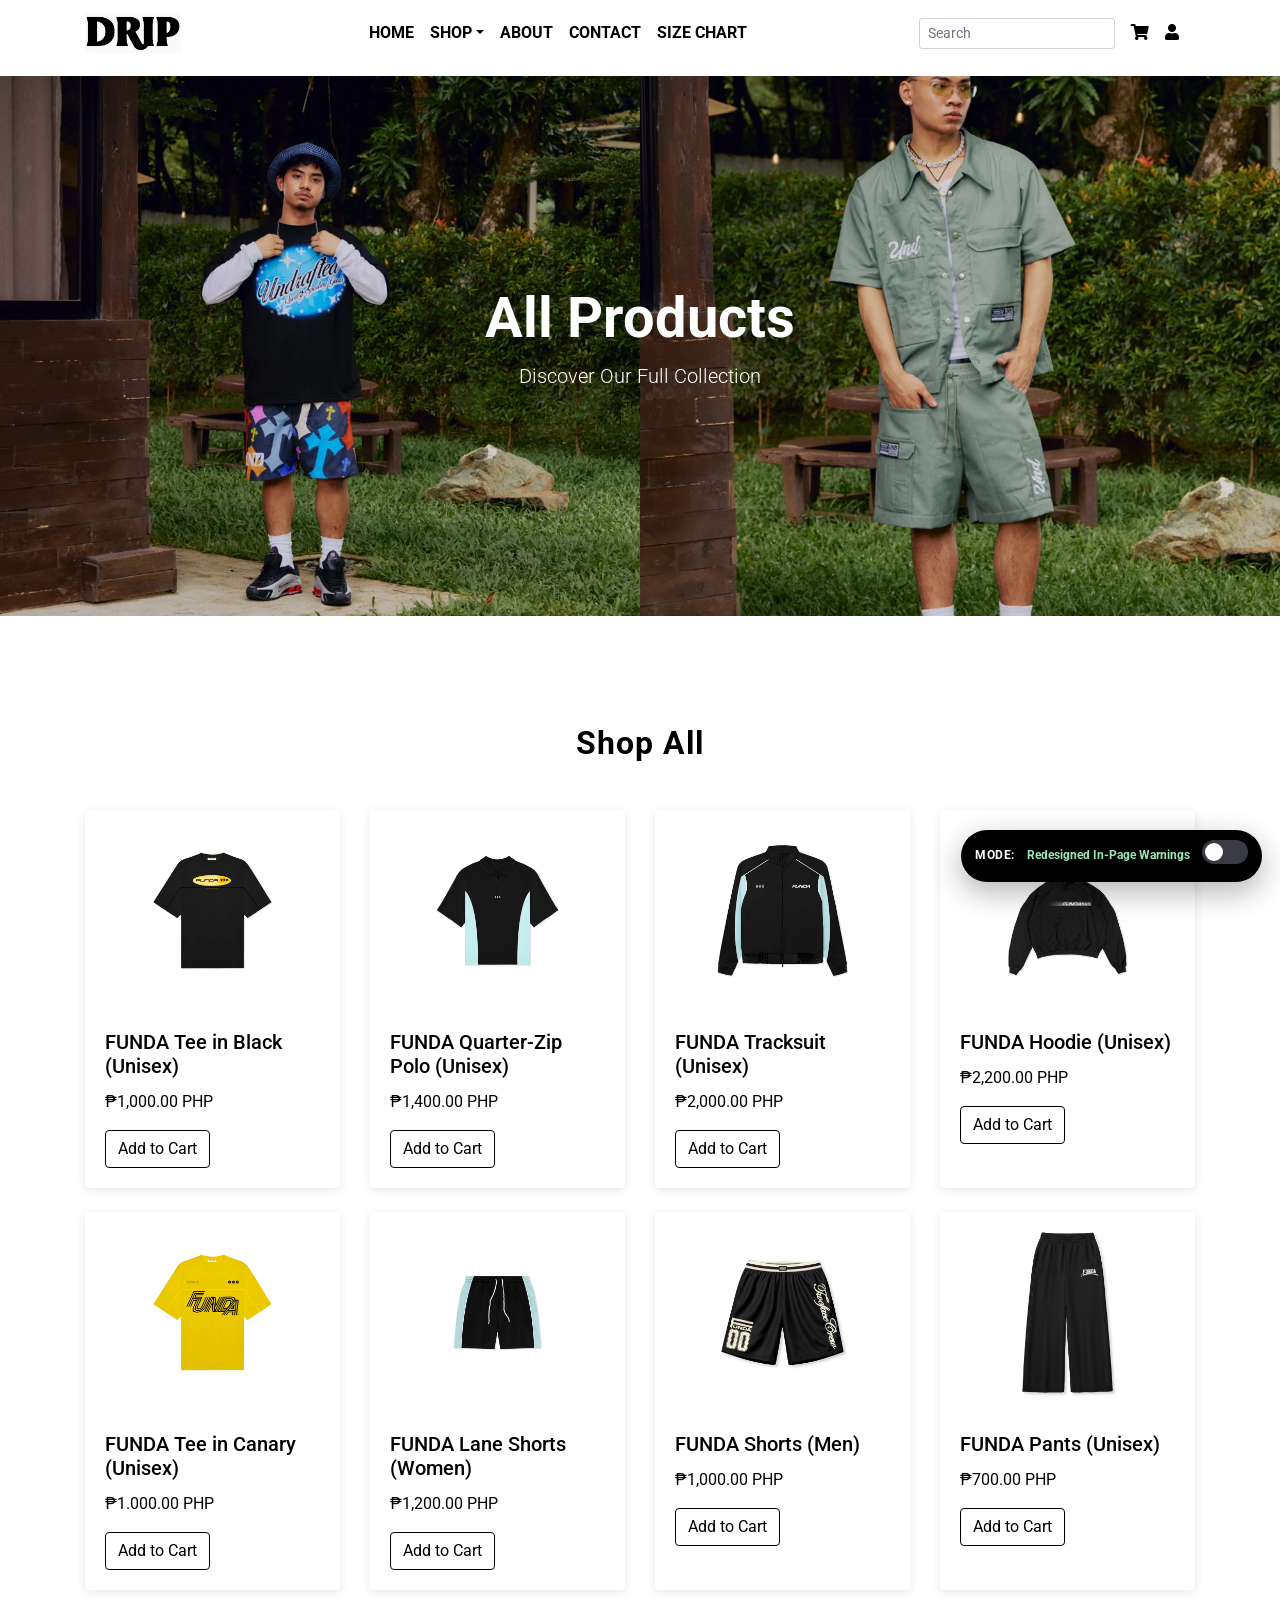
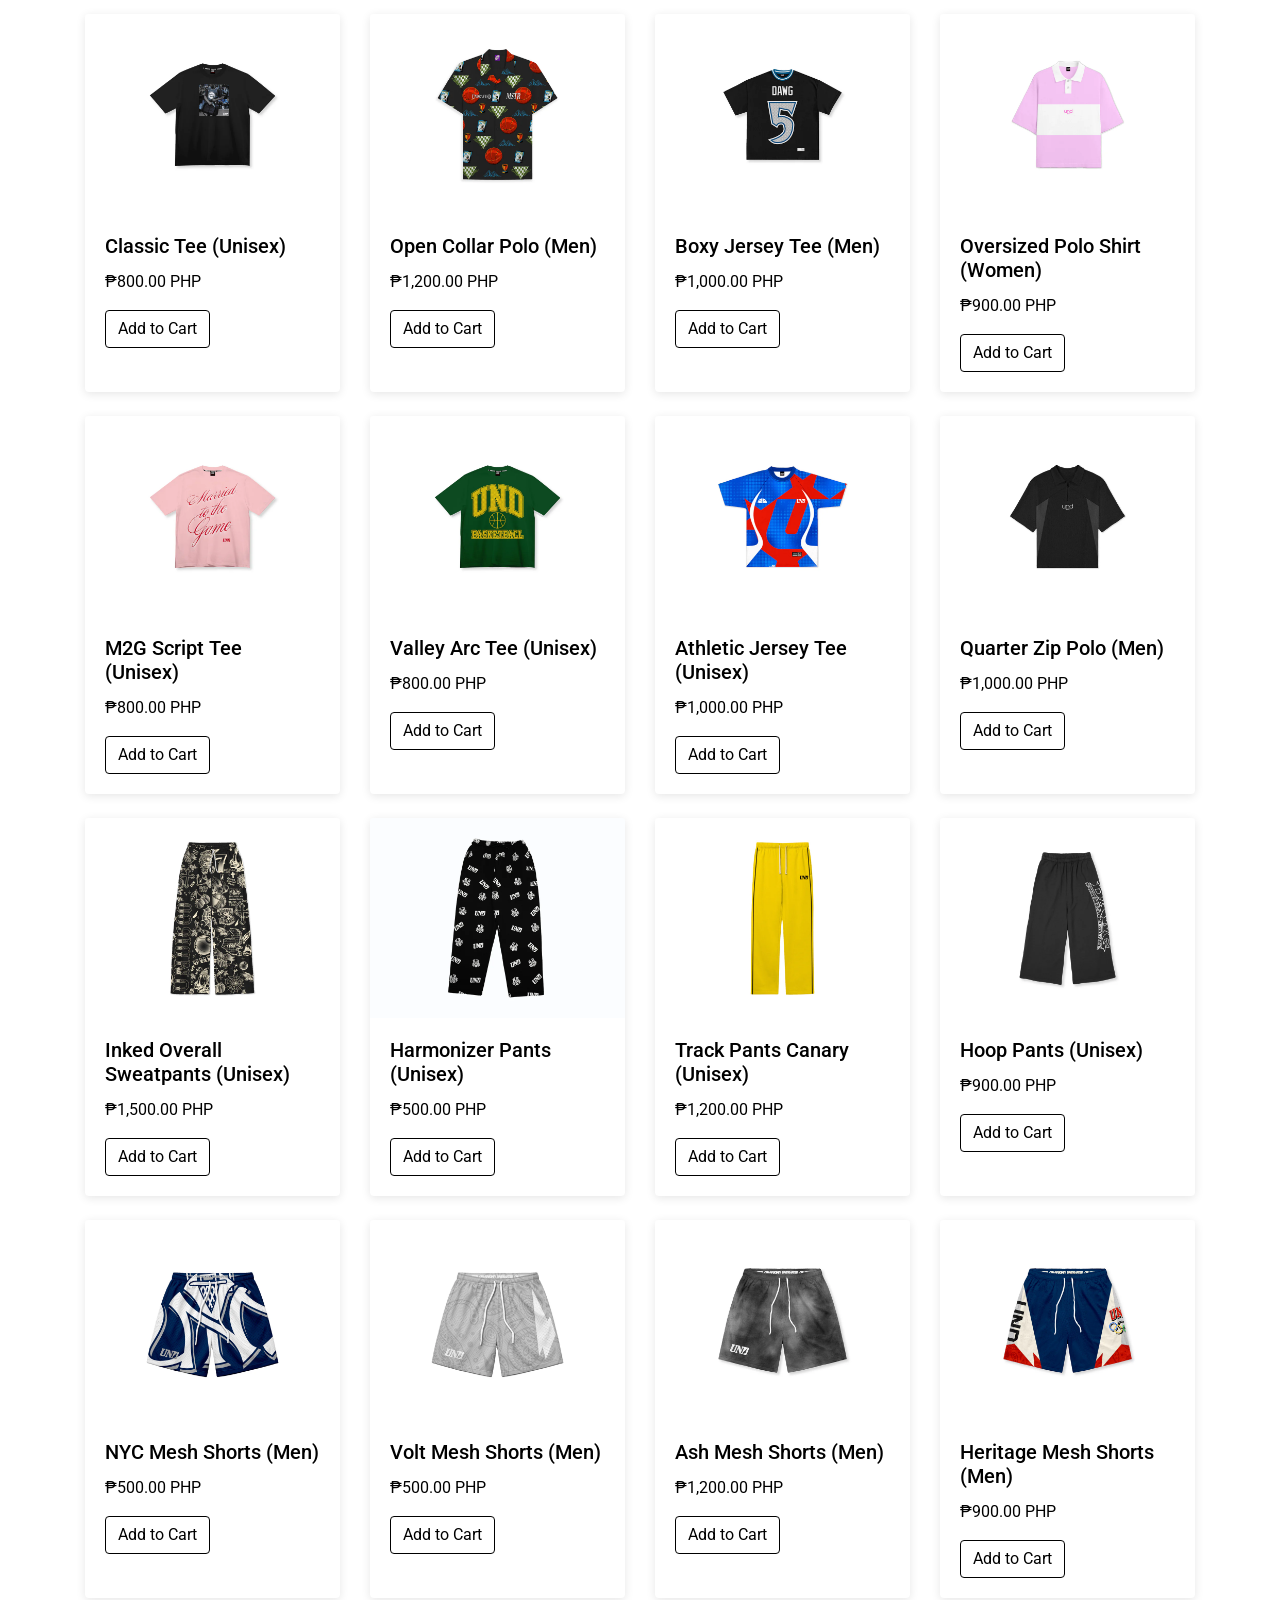
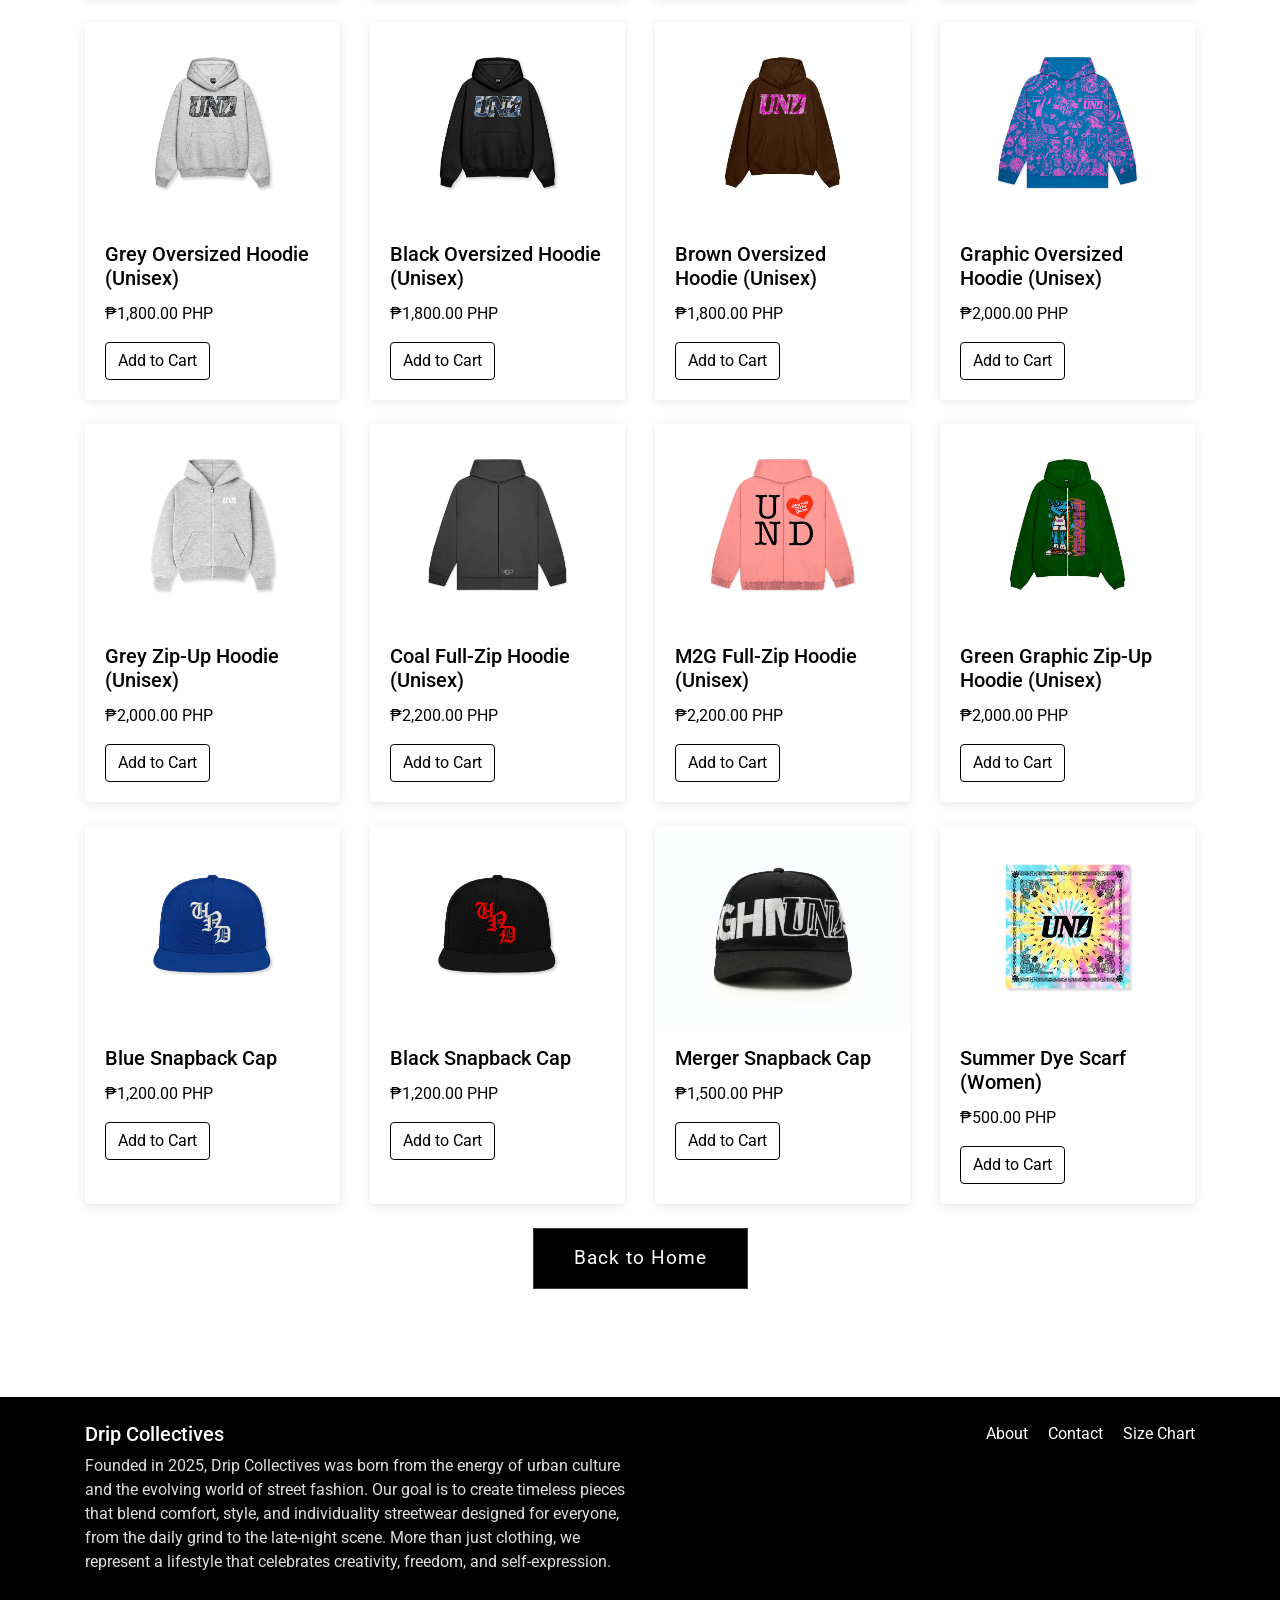
<file: shop.html>
<!DOCTYPE html>
<html lang="en">
<head>
  <meta charset="UTF-8">
  <meta name="viewport" content="width=device-width, initial-scale=1.0">
  <title>Shop - All Products | Drip Collectives</title>
  <link rel="stylesheet" href="https://stackpath.bootstrapcdn.com/bootstrap/4.2.1/css/bootstrap.min.css">
  <link href="https://fonts.googleapis.com/css2?family=Roboto:wght@300;400;700&display=swap" rel="stylesheet">
  <link rel="stylesheet" href="style.css">
  <link rel="stylesheet" href="security-ui.css">
</head>
<body>
  <nav class="navbar navbar-expand-lg navbar-light bg-white fixed-top">
    <div class="container">
      <a class="navbar-brand" href="index.html">
        <img src="logo.png" alt="Drip Collectives Logo" height="40">
      </a>
      <button class="navbar-toggler" type="button" data-toggle="collapse" data-target="#navbarNav"
        aria-controls="navbarNav" aria-expanded="false" aria-label="Toggle navigation">
        <span class="navbar-toggler-icon"></span>
      </button>
      <div class="collapse navbar-collapse justify-content-center" id="navbarNav">
        <ul class="navbar-nav">
          <li class="nav-item">
            <a class="nav-link text-black font-weight-bold" href="index.html">HOME</a>
          </li>
          <li class="nav-item dropdown active">
            <a class="nav-link dropdown-toggle text-black font-weight-bold" href="shop.html" id="shopDropdown"
              role="button" data-toggle="dropdown" aria-haspopup="true" aria-expanded="false">SHOP</a>
            <div class="dropdown-menu" aria-labelledby="shopDropdown">
              <a class="dropdown-item" href="tops.html">Tops</a>
              <a class="dropdown-item" href="bottoms.html">Bottoms</a>
              <a class="dropdown-item" href="outerwear.html">Outerwear</a>
              <a class="dropdown-item" href="accessories.html">Accessories</a>
              <a class="dropdown-item" href="funda.html">FUNDA Collection</a>
              <a class="dropdown-item active" href="shop.html">All</a>
            </div>
          </li>
          <li class="nav-item">
            <a class="nav-link text-black font-weight-bold" href="about.html">ABOUT</a>
          </li>
          <li class="nav-item">
            <a class="nav-link text-black font-weight-bold" href="contact.html">CONTACT</a>
          </li>
          <li class="nav-item">
            <a class="nav-link text-black font-weight-bold" href="sizechart.html">SIZE CHART</a>
          </li>
        </ul>
      </div>
      <div class="d-flex align-items-center">
        <form class="form-inline mr-3" action="shop.html">
          <input class="form-control form-control-sm" type="search" placeholder="Search" aria-label="Search">
        </form>
        <a href="cart.html" class="mr-3" id="cart-icon"><i class="fas fa-shopping-cart text-black"></i></a>
        <a href="login.html" class="mr-3" id="user-icon"><i class="fas fa-user text-black"></i></a>
      </div>
    </div>
  </nav>

  <section class="hero-banner" style="background-image: url('allshop.jpg'); height: 60vh; background-size: cover; background-position: center; display: flex; align-items: center; justify-content: center;">
    <div class="text-center text-white">
      <h1 class="display-4 font-weight-bold">All Products</h1>
      <p class="lead">Discover Our Full Collection</p>
    </div>
  </section>

  <section class="container my-5">
    <h2 class="text-center mb-5 font-weight-bold">Shop All</h2>
    <div class="row">
      <div class="col-md-3 col-sm-6 mb-4">
        <div class="card h-100">
          <img src="fundatshirt1.jpg" class="card-img-top" alt="FUNDA Tee in Black">
          <div class="card-body">
            <h5 class="card-title">FUNDA Tee in Black (Unisex)</h5>
            <p class="card-text">₱1,000.00 PHP</p>
            <a href="cart.html" class="btn btn-outline-dark">View Item</a>
          </div>
        </div>
      </div>
      <div class="col-md-3 col-sm-6 mb-4">
        <div class="card h-100">
          <img src="fundatop1.jpg" class="card-img-top" alt="FUNDA Black">
          <div class="card-body">
            <h5 class="card-title">FUNDA Quarter-Zip Polo (Unisex)</h5>
            <p class="card-text">₱1,400.00 PHP</p>
            <a href="cart.html" class="btn btn-outline-dark">View Item</a>
          </div>
        </div>
      </div>
      <div class="col-md-3 col-sm-6 mb-4">
        <div class="card h-100">
          <img src="fundatop2.jpg" class="card-img-top" alt="FUNDA Tracksuit">
          <div class="card-body">
            <h5 class="card-title">FUNDA Tracksuit (Unisex)</h5>
            <p class="card-text">₱2,000.00 PHP</p>
            <a href="cart.html" class="btn btn-outline-dark">View Item</a>
          </div>
        </div>
      </div>
      <div class="col-md-3 col-sm-6 mb-4">
        <div class="card h-100">
          <img src="fundahood.jpg" class="card-img-top" alt="FUNDA Hoodie">
          <div class="card-body">
            <h5 class="card-title">FUNDA Hoodie (Unisex)</h5>
            <p class="card-text">₱2,200.00 PHP</p>
            <a href="cart.html" class="btn btn-outline-dark">View Item</a>
          </div>
        </div>
      </div>
    </div>
    <div class="row">
      <div class="col-md-3 col-sm-6 mb-4">
        <div class="card h-100">
          <img src="fundatshirt2.jpg" class="card-img-top" alt="FUNDA Canary">
          <div class="card-body">
            <h5 class="card-title">FUNDA Tee in Canary (Unisex)</h5>
            <p class="card-text">₱1.000.00 PHP</p>
            <a href="cart.html" class="btn btn-outline-dark">View Item</a>
          </div>
        </div>
      </div>
      <div class="col-md-3 col-sm-6 mb-4">
        <div class="card h-100">
          <img src="fundashort.jpg" class="card-img-top" alt="FUNDA Lane Shorts">
          <div class="card-body">
            <h5 class="card-title">FUNDA Lane Shorts (Women)</h5>
            <p class="card-text">₱1,200.00 PHP</p>
            <a href="cart.html" class="btn btn-outline-dark">View Item</a>
          </div>
        </div>
      </div>
      <div class="col-md-3 col-sm-6 mb-4">
        <div class="card h-100">
          <img src="fundashortmen.jpg" class="card-img-top" alt="FUNDA Shorts">
          <div class="card-body">
            <h5 class="card-title">FUNDA Shorts (Men)</h5>
            <p class="card-text">₱1,000.00 PHP</p>
            <a href="cart.html" class="btn btn-outline-dark">View Item</a>
          </div>
        </div>
      </div>
      <div class="col-md-3 col-sm-6 mb-4">
        <div class="card h-100">
          <img src="fundapants.jpg" class="card-img-top" alt="FUNDA Pants">
          <div class="card-body">
            <h5 class="card-title">FUNDA Pants (Unisex)</h5>
            <p class="card-text">₱700.00 PHP</p>
            <a href="cart.html" class="btn btn-outline-dark">View Item</a>
          </div>
        </div>
      </div>
    </div>
    <div class="row">
      <div class="col-md-3 col-sm-6 mb-4">
        <div class="card h-100">
          <img src="ctee.jpg" class="card-img-top" alt="Classic Tee">
          <div class="card-body">
            <h5 class="card-title">Classic Tee (Unisex)</h5>
            <p class="card-text">₱800.00 PHP</p>
            <a href="cart.html" class="btn btn-outline-dark">View Item</a>
          </div>
        </div>
      </div>
      <div class="col-md-3 col-sm-6 mb-4">
        <div class="card h-100">
          <img src="polo.jpg" class="card-img-top" alt="Open Collar Polo">
          <div class="card-body">
            <h5 class="card-title">Open Collar Polo (Men)</h5>
            <p class="card-text">₱1,200.00 PHP</p>
            <a href="cart.html" class="btn btn-outline-dark">View Item</a>
          </div>
        </div>
      </div>
      <div class="col-md-3 col-sm-6 mb-4">
        <div class="card h-100">
          <img src="boxytee.jpg" class="card-img-top" alt="Boxy Jersey Tee">
          <div class="card-body">
            <h5 class="card-title">Boxy Jersey Tee (Men)</h5>
            <p class="card-text">₱1,000.00 PHP</p>
            <a href="cart.html" class="btn btn-outline-dark">View Item</a>
          </div>
        </div>
      </div>
      <div class="col-md-3 col-sm-6 mb-4">
        <div class="card h-100">
          <img src="wpolo.jpg" class="card-img-top" alt="Oversized Polo Shirt">
          <div class="card-body">
            <h5 class="card-title">Oversized Polo Shirt (Women)</h5>
            <p class="card-text">₱900.00 PHP</p>
            <a href="cart.html" class="btn btn-outline-dark">View Item</a>
          </div>
        </div>
      </div>
    </div>
    <div class="row">
      <div class="col-md-3 col-sm-6 mb-4">
        <div class="card h-100">
          <img src="pinktop.jpg" class="card-img-top" alt="Pink Tee">
          <div class="card-body">
            <h5 class="card-title">M2G Script Tee (Unisex)</h5>
            <p class="card-text">₱800.00 PHP</p>
            <a href="cart.html" class="btn btn-outline-dark">View Item</a>
          </div>
        </div>
      </div>
      <div class="col-md-3 col-sm-6 mb-4">
        <div class="card h-100">
          <img src="greentee.jpg" class="card-img-top" alt="Green Tee">
          <div class="card-body">
            <h5 class="card-title">Valley Arc Tee (Unisex)</h5>
            <p class="card-text">₱800.00 PHP</p>
            <a href="cart.html" class="btn btn-outline-dark">View Item</a>
          </div>
        </div>
      </div>
      <div class="col-md-3 col-sm-6 mb-4">
        <div class="card h-100">
          <img src="jerseytee.jpg" class="card-img-top" alt=" Jersey Tee">
          <div class="card-body">
            <h5 class="card-title">Athletic Jersey Tee (Unisex)</h5>
            <p class="card-text">₱1,000.00 PHP</p>
            <a href="cart.html" class="btn btn-outline-dark">View Item</a>
          </div>
        </div>
      </div>
      <div class="col-md-3 col-sm-6 mb-4">
        <div class="card h-100">
          <img src="polozip.jpg" class="card-img-top" alt="Zip Polo Shirt">
          <div class="card-body">
            <h5 class="card-title">Quarter Zip Polo (Men)</h5>
            <p class="card-text">₱1,000.00 PHP</p>
            <a href="cart.html" class="btn btn-outline-dark">View Item</a>
          </div>
        </div>
      </div>
    </div>
    <div class="row">
      <div class="col-md-3 col-sm-6 mb-4">
        <div class="card h-100">
          <img src="pants.jpg" class="card-img-top" alt="Sweatpants">
          <div class="card-body">
            <h5 class="card-title">Inked Overall Sweatpants (Unisex)</h5>
            <p class="card-text">₱1,500.00 PHP</p>
            <a href="cart.html" class="btn btn-outline-dark">View Item</a>
          </div>
        </div>
      </div>
      <div class="col-md-3 col-sm-6 mb-4">
        <div class="card h-100">
          <img src="harmonpants.jpg" class="card-img-top" alt="Harmon Pants">
          <div class="card-body">
            <h5 class="card-title">Harmonizer Pants (Unisex)</h5>
            <p class="card-text">₱500.00 PHP</p>
            <a href="cart.html" class="btn btn-outline-dark">View Item</a>
          </div>
        </div>
      </div>
      <div class="col-md-3 col-sm-6 mb-4">
        <div class="card h-100">
          <img src="trackpants.jpg" class="card-img-top" alt="Track Pants">
          <div class="card-body">
            <h5 class="card-title">Track Pants Canary (Unisex)</h5>
            <p class="card-text">₱1,200.00 PHP</p>
            <a href="cart.html" class="btn btn-outline-dark">View Item</a>
          </div>
        </div>
      </div>
      <div class="col-md-3 col-sm-6 mb-4">
        <div class="card h-100">
          <img src="hooppants.jpg" class="card-img-top" alt="Hoop Pants">
          <div class="card-body">
            <h5 class="card-title">Hoop Pants (Unisex)</h5>
            <p class="card-text">₱900.00 PHP</p>
            <a href="cart.html" class="btn btn-outline-dark">View Item</a>
          </div>
        </div>
      </div>
    </div>
    <div class="row">
      <div class="col-md-3 col-sm-6 mb-4">
        <div class="card h-100">
          <img src="mshorts.jpg" class="card-img-top" alt="Mesh Shorts">
          <div class="card-body">
            <h5 class="card-title">NYC Mesh Shorts (Men)</h5>
            <p class="card-text">₱500.00 PHP</p>
            <a href="cart.html" class="btn btn-outline-dark">View Item</a>
          </div>
        </div>
      </div>
      <div class="col-md-3 col-sm-6 mb-4">
        <div class="card h-100">
          <img src="voltshorts.jpg" class="card-img-top" alt="Mesh Shorts">
          <div class="card-body">
            <h5 class="card-title">Volt Mesh Shorts (Men)</h5>
            <p class="card-text">₱500.00 PHP</p>
            <a href="cart.html" class="btn btn-outline-dark">View Item</a>
          </div>
        </div>
      </div>
      <div class="col-md-3 col-sm-6 mb-4">
        <div class="card h-100">
          <img src="ashshort.jpg" class="card-img-top" alt="Mesh Shorts">
          <div class="card-body">
            <h5 class="card-title">Ash Mesh Shorts (Men)</h5>
            <p class="card-text">₱1,200.00 PHP</p>
            <a href="cart.html" class="btn btn-outline-dark">View Item</a>
          </div>
        </div>
      </div>
      <div class="col-md-3 col-sm-6 mb-4">
        <div class="card h-100">
          <img src="heritageshorts.jpg" class="card-img-top" alt="Mesh Shorts">
          <div class="card-body">
            <h5 class="card-title">Heritage Mesh Shorts (Men)</h5>
            <p class="card-text">₱900.00 PHP</p>
            <a href="cart.html" class="btn btn-outline-dark">View Item</a>
          </div>
        </div>
      </div>
    </div>
    <div class="row">
      <div class="col-md-3 col-sm-6 mb-4">
        <div class="card h-100">
          <img src="hoodie.jpg" class="card-img-top" alt="Oversized Hoodie">
          <div class="card-body">
            <h5 class="card-title">Grey Oversized Hoodie (Unisex)</h5>
            <p class="card-text">₱1,800.00 PHP</p>
            <a href="cart.html" class="btn btn-outline-dark">View Item</a>
          </div>
        </div>
      </div>
      <div class="col-md-3 col-sm-6 mb-4">
        <div class="card h-100">
          <img src="outer.jpg" class="card-img-top" alt="Oversized Hoodie">
          <div class="card-body">
            <h5 class="card-title"> Black Oversized Hoodie (Unisex)</h5>
            <p class="card-text">₱1,800.00 PHP</p>
            <a href="cart.html" class="btn btn-outline-dark">View Item</a>
          </div>
        </div>
      </div>
      <div class="col-md-3 col-sm-6 mb-4">
        <div class="card h-100">
          <img src="brownhoodie.jpg" class="card-img-top" alt="Oversized Hoodie">
          <div class="card-body">
            <h5 class="card-title">Brown Oversized Hoodie (Unisex)</h5>
            <p class="card-text">₱1,800.00 PHP</p>
            <a href="cart.html" class="btn btn-outline-dark">View Item</a>
          </div>
        </div>
      </div>
      <div class="col-md-3 col-sm-6 mb-4">
        <div class="card h-100">
          <img src="graphichoodie.jpg" class="card-img-top" alt="Oversized Hoodie">
          <div class="card-body">
            <h5 class="card-title">Graphic Oversized Hoodie (Unisex)</h5>
            <p class="card-text">₱2,000.00 PHP</p>
            <a href="cart.html" class="btn btn-outline-dark">View Item</a>
          </div>
        </div>
      </div>
    </div>
    <div class="row">
      <div class="col-md-3 col-sm-6 mb-4">
        <div class="card h-100">
          <img src="greyzip.jpg" class="card-img-top" alt="Zip up Hoodie">
          <div class="card-body">
            <h5 class="card-title">Grey Zip-Up Hoodie (Unisex)</h5>
            <p class="card-text">₱2,000.00 PHP</p>
            <a href="cart.html" class="btn btn-outline-dark">View Item</a>
          </div>
        </div>
      </div>
      <div class="col-md-3 col-sm-6 mb-4">
        <div class="card h-100">
          <img src="colezip.jpg" class="card-img-top" alt="Zip up Hoodie">
          <div class="card-body">
            <h5 class="card-title">Coal Full-Zip Hoodie (Unisex)</h5>
            <p class="card-text">₱2,200.00 PHP</p>
            <a href="cart.html" class="btn btn-outline-dark">View Item</a>
          </div>
        </div>
      </div>
      <div class="col-md-3 col-sm-6 mb-4">
        <div class="card h-100">
          <img src="m2gzip.jpg" class="card-img-top" alt="Zip up Hoodie">
          <div class="card-body">
            <h5 class="card-title">M2G Full-Zip Hoodie (Unisex)</h5>
            <p class="card-text">₱2,200.00 PHP</p>
            <a href="cart.html" class="btn btn-outline-dark">View Item</a>
          </div>
        </div>
      </div>
      <div class="col-md-3 col-sm-6 mb-4">
        <div class="card h-100">
          <img src="greengraphic.jpg" class="card-img-top" alt="Zip up Hoodie">
          <div class="card-body">
            <h5 class="card-title">Green Graphic Zip-Up Hoodie (Unisex)</h5>
            <p class="card-text">₱2,000.00 PHP</p>
            <a href="cart.html" class="btn btn-outline-dark">View Item</a>
          </div>
        </div>
      </div>
    </div>
    <div class="row">
      <div class="col-md-3 col-sm-6 mb-4">
        <div class="card h-100">
          <img src="cap.jpg" class="card-img-top" alt="Snapback Cap">
          <div class="card-body">
            <h5 class="card-title">Blue Snapback Cap</h5>
            <p class="card-text">₱1,200.00 PHP</p>
            <a href="cart.html" class="btn btn-outline-dark">View Item</a>
          </div>
        </div>
      </div>
      <div class="col-md-3 col-sm-6 mb-4">
        <div class="card h-100">
          <img src="blackcap.jpg" class="card-img-top" alt="Snapback Cap">
          <div class="card-body">
            <h5 class="card-title">Black Snapback Cap</h5>
            <p class="card-text">₱1,200.00 PHP</p>
            <a href="cart.html" class="btn btn-outline-dark">View Item</a>
          </div>
        </div>
      </div>
      <div class="col-md-3 col-sm-6 mb-4">
        <div class="card h-100">
          <img src="access.jpg" class="card-img-top" alt="Snapback Cap">
          <div class="card-body">
            <h5 class="card-title">Merger Snapback Cap</h5>
            <p class="card-text">₱1,500.00 PHP</p>
            <a href="cart.html" class="btn btn-outline-dark">View Item</a>
          </div>
        </div>
      </div>
      <div class="col-md-3 col-sm-6 mb-4">
        <div class="card h-100">
          <img src="scarf.jpg" class="card-img-top" alt="Scarf">
          <div class="card-body">
            <h5 class="card-title">Summer Dye Scarf (Women)</h5>
            <p class="card-text">₱500.00 PHP</p>
            <a href="cart.html" class="btn btn-outline-dark">View Item</a>
          </div>
        </div>
      </div>
    </div>
    <div class="text-center">
      <a href="index.html" class="btn btn-dark">Back to Home</a>
    </div>
  </section>

  <footer class="custom-footer py-4">
    <div class="container">
      <div class="row">
        <div class="col-md-6">
          <h5>Drip Collectives</h5>
          <p>Founded in 2025, Drip Collectives was born from the energy of urban culture and the evolving world of street fashion. Our goal is to create timeless pieces that blend comfort, style, and individuality streetwear designed for everyone, from the daily grind to the late-night scene. More than just clothing, we represent a lifestyle that celebrates creativity, freedom, and self-expression.</p>
        </div>
        <div class="col-md-6 text-md-right">
          <a href="about.html" class="text-white mr-3">About</a>
          <a href="contact.html" class="text-white mr-3">Contact</a>
          <a href="sizechart.html" class="text-white">Size Chart</a>
        </div>
      </div>
    </div>
  </footer>

  <link rel="stylesheet" href="https://cdnjs.cloudflare.com/ajax/libs/font-awesome/5.15.0/css/all.min.css">
  <script src="https://code.jquery.com/jquery-3.3.1.slim.min.js"></script>
  <script src="https://cdnjs.cloudflare.com/ajax/libs/popper.js/1.14.6/umd/popper.min.js"></script>
  <script src="https://stackpath.bootstrapcdn.com/bootstrap/4.2.1/js/bootstrap.min.js"></script>
  <script src="script.js"></script>
  <script src="app-state.js"></script>
  <script src="security-ui.js"></script>
</body>
</html>
</file>
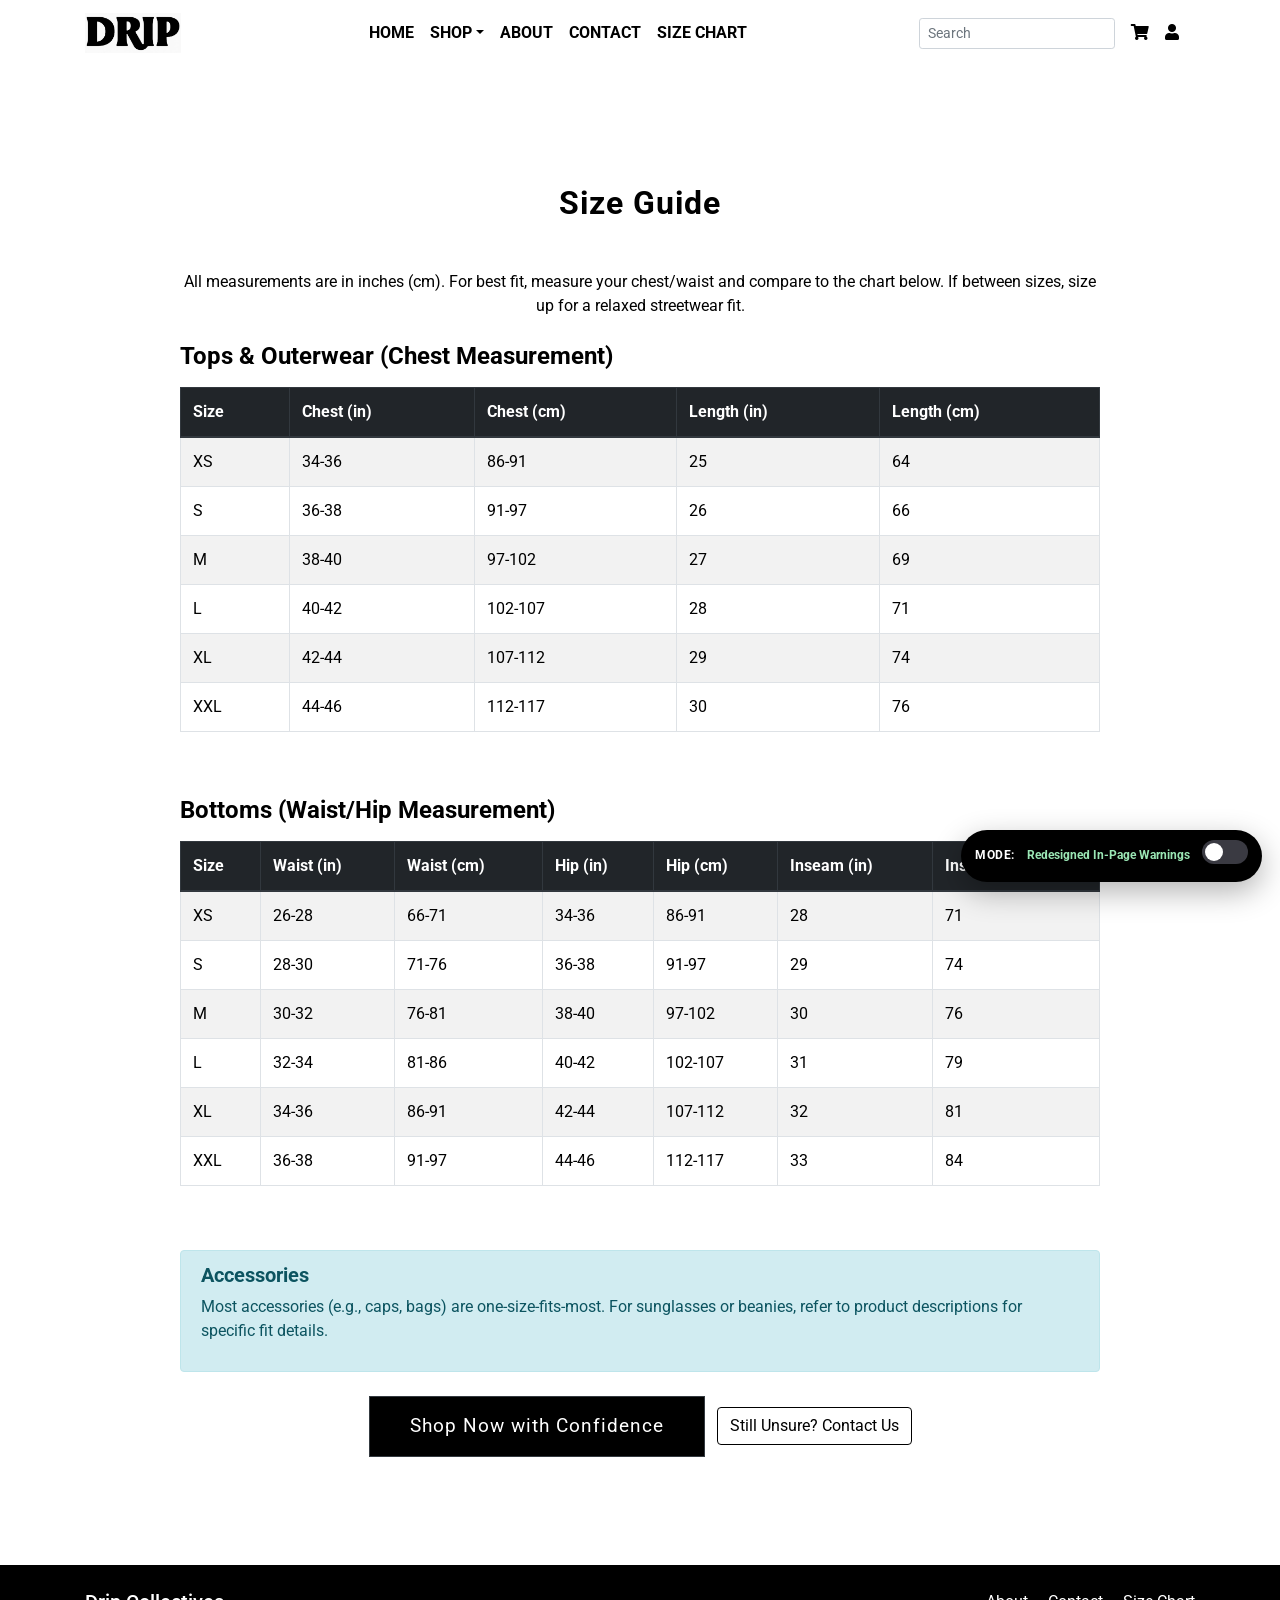
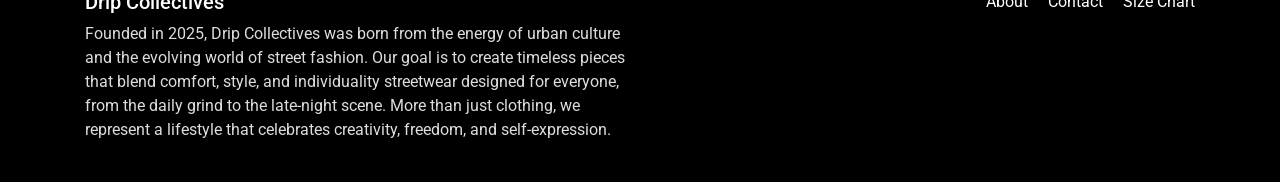
<file: sizechart.html>
<!DOCTYPE html>
<html lang="en">
<head>
  <meta charset="UTF-8">
  <meta name="viewport" content="width=device-width, initial-scale=1.0">
  <title>Size Chart | Drip Collectives</title>
  <link rel="stylesheet" href="https://stackpath.bootstrapcdn.com/bootstrap/4.2.1/css/bootstrap.min.css">
  <link href="https://fonts.googleapis.com/css2?family=Roboto:wght@300;400;700&display=swap" rel="stylesheet">
  <link rel="stylesheet" href="style.css">
  <link rel="stylesheet" href="security-ui.css">
</head>
<body>
  <nav class="navbar navbar-expand-lg navbar-light bg-white fixed-top">
    <div class="container">
      <a class="navbar-brand" href="index.html">
        <img src="logo.png" alt="Drip Collectives Logo" height="40">
      </a>
      <button class="navbar-toggler" type="button" data-toggle="collapse" data-target="#navbarNav"
        aria-controls="navbarNav" aria-expanded="false" aria-label="Toggle navigation">
        <span class="navbar-toggler-icon"></span>
      </button>
      <div class="collapse navbar-collapse justify-content-center" id="navbarNav">
        <ul class="navbar-nav">
          <li class="nav-item">
            <a class="nav-link text-black font-weight-bold" href="index.html">HOME</a>
          </li>
          <li class="nav-item dropdown">
            <a class="nav-link dropdown-toggle text-black font-weight-bold" href="shop.html" id="shopDropdown"
              role="button" data-toggle="dropdown" aria-haspopup="true" aria-expanded="false">SHOP</a>
            <div class="dropdown-menu" aria-labelledby="shopDropdown">
              <a class="dropdown-item" href="tops.html">Tops</a>
              <a class="dropdown-item" href="bottoms.html">Bottoms</a>
              <a class="dropdown-item" href="outerwear.html">Outerwear</a>
              <a class="dropdown-item" href="accessories.html">Accessories</a>
              <a class="dropdown-item" href="funda.html">FUNDA Collection</a>
              <a class="dropdown-item" href="shop.html">All</a>
            </div>
          </li>
          <li class="nav-item">
            <a class="nav-link text-black font-weight-bold" href="about.html">ABOUT</a>
          </li>
          <li class="nav-item">
            <a class="nav-link text-black font-weight-bold" href="contact.html">CONTACT</a>
          </li>
          <li class="nav-item active">
            <a class="nav-link text-black font-weight-bold" href="sizechart.html">SIZE CHART</a>
          </li>
        </ul>
      </div>
      <div class="d-flex align-items-center">
        <form class="form-inline mr-3" action="shop.html">
          <input class="form-control form-control-sm" type="search" placeholder="Search" aria-label="Search">
        </form>
        <a href="cart.html" class="mr-3" id="cart-icon"><i class="fas fa-shopping-cart text-black"></i></a>
        <a href="login.html" class="mr-3" id="user-icon"><i class="fas fa-user text-black"></i></a>
      </div>
    </div>
  </nav>

  <section class="container my-5">
    <div class="row justify-content-center">
      <div class="col-md-10">
        <h2 class="text-center mb-5 font-weight-bold">Size Guide</h2>
        <p class="text-center mb-4">All measurements are in inches (cm). For best fit, measure your chest/waist and compare to the chart below. If between sizes, size up for a relaxed streetwear fit.</p>
        
        <h4 class="font-weight-bold mb-3">Tops & Outerwear (Chest Measurement)</h4>
        <div class="table-responsive">
          <table class="table table-bordered table-striped">
            <thead class="thead-dark">
              <tr>
                <th>Size</th>
                <th>Chest (in)</th>
                <th>Chest (cm)</th>
                <th>Length (in)</th>
                <th>Length (cm)</th>
              </tr>
            </thead>
            <tbody>
              <tr>
                <td>XS</td>
                <td>34-36</td>
                <td>86-91</td>
                <td>25</td>
                <td>64</td>
              </tr>
              <tr>
                <td>S</td>
                <td>36-38</td>
                <td>91-97</td>
                <td>26</td>
                <td>66</td>
              </tr>
              <tr>
                <td>M</td>
                <td>38-40</td>
                <td>97-102</td>
                <td>27</td>
                <td>69</td>
              </tr>
              <tr>
                <td>L</td>
                <td>40-42</td>
                <td>102-107</td>
                <td>28</td>
                <td>71</td>
              </tr>
              <tr>
                <td>XL</td>
                <td>42-44</td>
                <td>107-112</td>
                <td>29</td>
                <td>74</td>
              </tr>
              <tr>
                <td>XXL</td>
                <td>44-46</td>
                <td>112-117</td>
                <td>30</td>
                <td>76</td>
              </tr>
            </tbody>
          </table>
        </div>

        <h4 class="font-weight-bold mb-3 mt-5">Bottoms (Waist/Hip Measurement)</h4>
        <div class="table-responsive">
          <table class="table table-bordered table-striped">
            <thead class="thead-dark">
              <tr>
                <th>Size</th>
                <th>Waist (in)</th>
                <th>Waist (cm)</th>
                <th>Hip (in)</th>
                <th>Hip (cm)</th>
                <th>Inseam (in)</th>
                <th>Inseam (cm)</th>
              </tr>
            </thead>
            <tbody>
              <tr>
                <td>XS</td>
                <td>26-28</td>
                <td>66-71</td>
                <td>34-36</td>
                <td>86-91</td>
                <td>28</td>
                <td>71</td>
              </tr>
              <tr>
                <td>S</td>
                <td>28-30</td>
                <td>71-76</td>
                <td>36-38</td>
                <td>91-97</td>
                <td>29</td>
                <td>74</td>
              </tr>
              <tr>
                <td>M</td>
                <td>30-32</td>
                <td>76-81</td>
                <td>38-40</td>
                <td>97-102</td>
                <td>30</td>
                <td>76</td>
              </tr>
              <tr>
                <td>L</td>
                <td>32-34</td>
                <td>81-86</td>
                <td>40-42</td>
                <td>102-107</td>
                <td>31</td>
                <td>79</td>
              </tr>
              <tr>
                <td>XL</td>
                <td>34-36</td>
                <td>86-91</td>
                <td>42-44</td>
                <td>107-112</td>
                <td>32</td>
                <td>81</td>
              </tr>
              <tr>
                <td>XXL</td>
                <td>36-38</td>
                <td>91-97</td>
                <td>44-46</td>
                <td>112-117</td>
                <td>33</td>
                <td>84</td>
              </tr>
            </tbody>
          </table>
        </div>

        <div class="alert alert-info mt-5">
          <h5 class="font-weight-bold">Accessories</h5>
          <p>Most accessories (e.g., caps, bags) are one-size-fits-most. For sunglasses or beanies, refer to product descriptions for specific fit details.</p>
        </div>

        <div class="text-center mt-4">
          <a href="shop.html" class="btn btn-dark">Shop Now with Confidence</a>
          <a href="contact.html" class="btn btn-outline-dark ml-2">Still Unsure? Contact Us</a>
        </div>
      </div>
    </div>
  </section>

  <footer class="custom-footer py-4">
    <div class="container">
      <div class="row">
        <div class="col-md-6">
          <h5>Drip Collectives</h5>
          <p>Founded in 2025, Drip Collectives was born from the energy of urban culture and the evolving world of street fashion. Our goal is to create timeless pieces that blend comfort, style, and individuality streetwear designed for everyone, from the daily grind to the late-night scene. More than just clothing, we represent a lifestyle that celebrates creativity, freedom, and self-expression.</p>
        </div>
        <div class="col-md-6 text-md-right">
          <a href="about.html" class="text-white mr-3">About</a>
          <a href="contact.html" class="text-white mr-3">Contact</a>
          <a href="sizechart.html" class="text-white">Size Chart</a>
        </div>
      </div>
    </div>
  </footer>

  <link rel="stylesheet" href="https://cdnjs.cloudflare.com/ajax/libs/font-awesome/5.15.0/css/all.min.css">
  <script src="https://code.jquery.com/jquery-3.3.1.slim.min.js"></script>
  <script src="https://cdnjs.cloudflare.com/ajax/libs/popper.js/1.14.6/umd/popper.min.js"></script>
  <script src="https://stackpath.bootstrapcdn.com/bootstrap/4.2.1/js/bootstrap.min.js"></script>
  <script src="script.js"></script>
  <script src="app-state.js"></script>
  <script src="security-ui.js"></script>
</body>
</html>
</file>
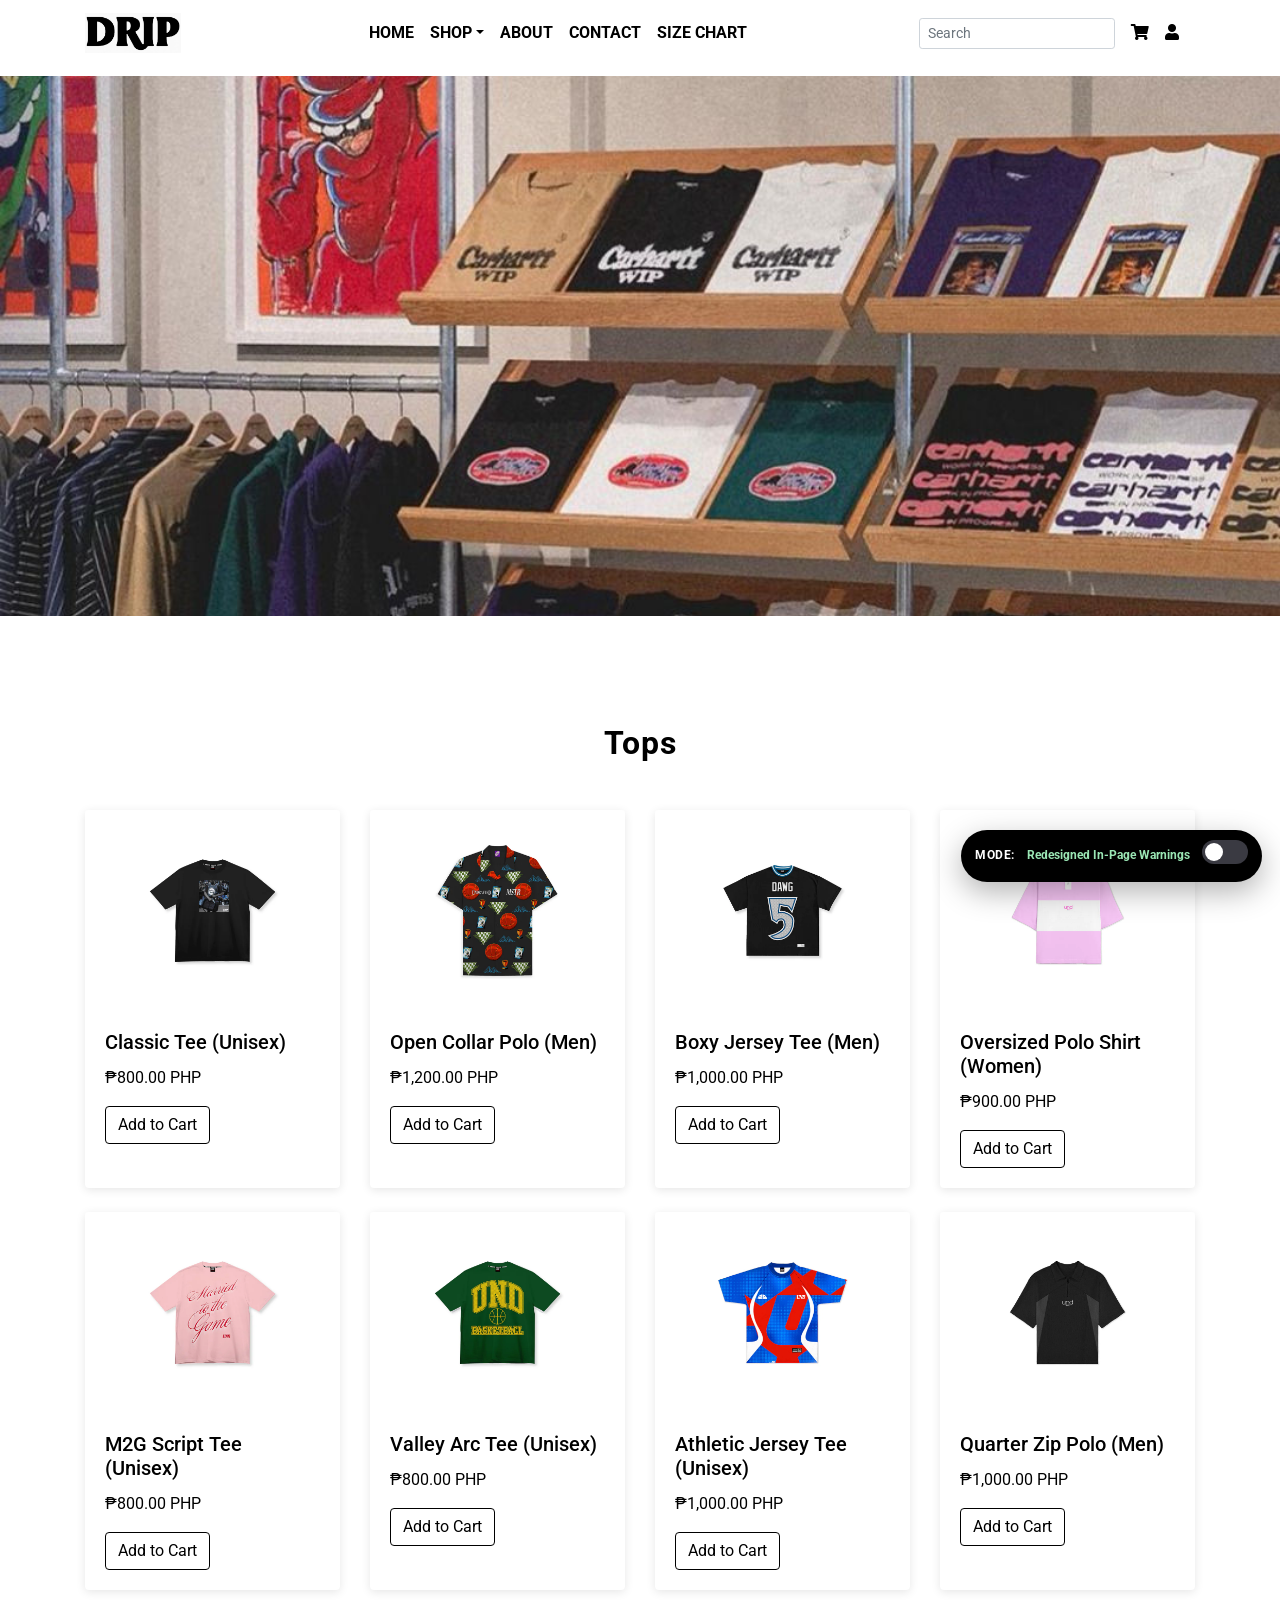
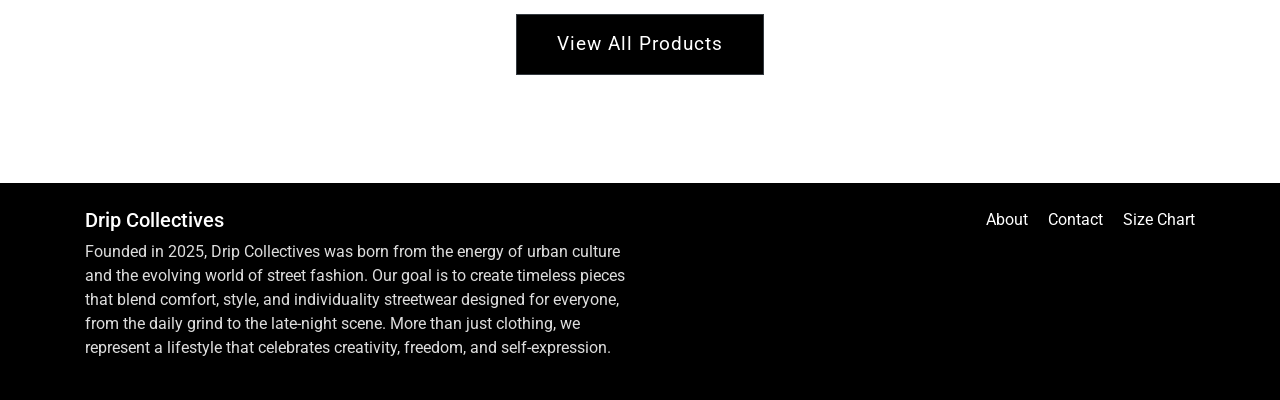
<file: tops.html>
<!DOCTYPE html>
<html lang="en">
<head>
  <meta charset="UTF-8">
  <meta name="viewport" content="width=device-width, initial-scale=1.0">
  <title>Tops | Drip Collectives</title>
  <link rel="stylesheet" href="https://stackpath.bootstrapcdn.com/bootstrap/4.2.1/css/bootstrap.min.css">
  <link href="https://fonts.googleapis.com/css2?family=Roboto:wght@300;400;700&display=swap" rel="stylesheet">
  <link rel="stylesheet" href="style.css">
  <link rel="stylesheet" href="security-ui.css">
</head>
<body>
  <nav class="navbar navbar-expand-lg navbar-light bg-white fixed-top">
    <div class="container">
      <a class="navbar-brand" href="index.html">
        <img src="logo.png" alt="Drip Collectives Logo" height="40">
      </a>
      <button class="navbar-toggler" type="button" data-toggle="collapse" data-target="#navbarNav"
        aria-controls="navbarNav" aria-expanded="false" aria-label="Toggle navigation">
        <span class="navbar-toggler-icon"></span>
      </button>
      <div class="collapse navbar-collapse justify-content-center" id="navbarNav">
        <ul class="navbar-nav">
          <li class="nav-item">
            <a class="nav-link text-black font-weight-bold" href="index.html">HOME</a>
          </li>
          <li class="nav-item dropdown active">
            <a class="nav-link dropdown-toggle text-black font-weight-bold" href="shop.html" id="shopDropdown"
              role="button" data-toggle="dropdown" aria-haspopup="true" aria-expanded="false">SHOP</a>
            <div class="dropdown-menu" aria-labelledby="shopDropdown">
              <a class="dropdown-item active" href="tops.html">Tops</a>
              <a class="dropdown-item" href="bottoms.html">Bottoms</a>
              <a class="dropdown-item" href="outerwear.html">Outerwear</a>
              <a class="dropdown-item" href="accessories.html">Accessories</a>
              <a class="dropdown-item" href="funda.html">FUNDA Collection</a>
              <a class="dropdown-item" href="shop.html">All</a>
            </div>
          </li>
          <li class="nav-item">
            <a class="nav-link text-black font-weight-bold" href="about.html">ABOUT</a>
          </li>
          <li class="nav-item">
            <a class="nav-link text-black font-weight-bold" href="contact.html">CONTACT</a>
          </li>
          <li class="nav-item">
            <a class="nav-link text-black font-weight-bold" href="sizechart.html">SIZE CHART</a>
          </li>
        </ul>
      </div>
      <div class="d-flex align-items-center">
        <form class="form-inline mr-3" action="shop.html">
          <input class="form-control form-control-sm" type="search" placeholder="Search" aria-label="Search">
        </form>
        <a href="cart.html" class="mr-3" id="cart-icon"><i class="fas fa-shopping-cart text-black"></i></a>
        <a href="login.html" class="mr-3" id="user-icon"><i class="fas fa-user text-black"></i></a>
      </div>
    </div>
  </nav>

  <section class="hero-banner" style="background-image: url('alltop.jpg'); height: 60vh; background-size: cover; background-position: center; display: flex; align-items: center; justify-content: center;">
    <div class="text-center text-black">
      <h1 class="display-4 font-weight-bold"></h1>
      <p class="lead"></p>
    </div>
  </section>

  <section class="container my-5">
    <h2 class="text-center mb-5 font-weight-bold">Tops</h2>
    <div class="row">
      <div class="col-md-3 col-sm-6 mb-4">
        <div class="card h-100">
          <img src="ctee.jpg" class="card-img-top" alt="Classic Tee">
          <div class="card-body">
            <h5 class="card-title">Classic Tee (Unisex)</h5>
            <p class="card-text">₱800.00 PHP</p>
            <a href="cart.html" class="btn btn-outline-dark">View Item</a>
          </div>
        </div>
      </div>
      <div class="col-md-3 col-sm-6 mb-4">
        <div class="card h-100">
          <img src="polo.jpg" class="card-img-top" alt="Open Collar Polo">
          <div class="card-body">
            <h5 class="card-title">Open Collar Polo (Men)</h5>
            <p class="card-text">₱1,200.00 PHP</p>
            <a href="cart.html" class="btn btn-outline-dark">View Item</a>
          </div>
        </div>
      </div>
      <div class="col-md-3 col-sm-6 mb-4">
        <div class="card h-100">
          <img src="boxytee.jpg" class="card-img-top" alt="Boxy Jersey Tee">
          <div class="card-body">
            <h5 class="card-title">Boxy Jersey Tee (Men)</h5>
            <p class="card-text">₱1,000.00 PHP</p>
            <a href="cart.html" class="btn btn-outline-dark">View Item</a>
          </div>
        </div>
      </div>
      <div class="col-md-3 col-sm-6 mb-4">
        <div class="card h-100">
          <img src="wpolo.jpg" class="card-img-top" alt="Oversized Polo Shirt">
          <div class="card-body">
            <h5 class="card-title">Oversized Polo Shirt (Women)</h5>
            <p class="card-text">₱900.00 PHP</p>
            <a href="cart.html" class="btn btn-outline-dark">View Item</a>
          </div>
        </div>
      </div>
    </div>
    <div class="row">
      <div class="col-md-3 col-sm-6 mb-4">
        <div class="card h-100">
          <img src="pinktop.jpg" class="card-img-top" alt="Pink Tee">
          <div class="card-body">
            <h5 class="card-title">M2G Script Tee (Unisex)</h5>
            <p class="card-text">₱800.00 PHP</p>
            <a href="cart.html" class="btn btn-outline-dark">View Item</a>
          </div>
        </div>
      </div>
      <div class="col-md-3 col-sm-6 mb-4">
        <div class="card h-100">
          <img src="greentee.jpg" class="card-img-top" alt="Green Tee">
          <div class="card-body">
            <h5 class="card-title">Valley Arc Tee (Unisex)</h5>
            <p class="card-text">₱800.00 PHP</p>
            <a href="cart.html" class="btn btn-outline-dark">View Item</a>
          </div>
        </div>
      </div>
      <div class="col-md-3 col-sm-6 mb-4">
        <div class="card h-100">
          <img src="jerseytee.jpg" class="card-img-top" alt=" Jersey Tee">
          <div class="card-body">
            <h5 class="card-title">Athletic Jersey Tee (Unisex)</h5>
            <p class="card-text">₱1,000.00 PHP</p>
            <a href="cart.html" class="btn btn-outline-dark">View Item</a>
          </div>
        </div>
      </div>
      <div class="col-md-3 col-sm-6 mb-4">
        <div class="card h-100">
          <img src="polozip.jpg" class="card-img-top" alt="Zip Polo Shirt">
          <div class="card-body">
            <h5 class="card-title">Quarter Zip Polo (Men)</h5>
            <p class="card-text">₱1,000.00 PHP</p>
            <a href="cart.html" class="btn btn-outline-dark">View Item</a>
          </div>
        </div>
      </div>
    </div>
    <div class="text-center">
      <a href="shop.html" class="btn btn-dark">View All Products</a>
    </div>
  </section>

  <footer class="custom-footer py-4">
    <div class="container">
      <div class="row">
        <div class="col-md-6">
          <h5>Drip Collectives</h5>
          <p>Founded in 2025, Drip Collectives was born from the energy of urban culture and the evolving world of street fashion. Our goal is to create timeless pieces that blend comfort, style, and individuality streetwear designed for everyone, from the daily grind to the late-night scene. More than just clothing, we represent a lifestyle that celebrates creativity, freedom, and self-expression.</p>
        </div>
        <div class="col-md-6 text-md-right">
          <a href="about.html" class="text-white mr-3">About</a>
          <a href="contact.html" class="text-white mr-3">Contact</a>
          <a href="sizechart.html" class="text-white">Size Chart</a>
        </div>
      </div>
    </div>
  </footer>

  <link rel="stylesheet" href="https://cdnjs.cloudflare.com/ajax/libs/font-awesome/5.15.0/css/all.min.css">
  <script src="https://code.jquery.com/jquery-3.3.1.slim.min.js"></script>
  <script src="https://cdnjs.cloudflare.com/ajax/libs/popper.js/1.14.6/umd/popper.min.js"></script>
  <script src="https://stackpath.bootstrapcdn.com/bootstrap/4.2.1/js/bootstrap.min.js"></script>
  <script src="script.js"></script>
  <script src="app-state.js"></script>
  <script src="security-ui.js"></script>
</body>
</html>
</file>
<file: style.css>
body {
  font-family: 'Roboto', sans-serif;
  background-color: white;
  color: black;
  padding-top: 76px;
}

.text-black {
  color: black !important;
}

.card {
  border: none;
  box-shadow: 0 2px 10px rgba(0,0,0,0.1);
  transition: transform 0.2s;
}

.card:hover {
  transform: translateY(-5px);
}

.card-img-top {
  height: 200px;
  object-fit: cover;
}

.navbar-brand img {
  max-height: 40px;
}

.dropdown-menu {
  border: none;
  box-shadow: 0 2px 10px rgba(0,0,0,0.1);
}

.nav-link:hover {
  color: #b3b1b1 !important; 
}

.dropdown-item:hover,
.dropdown-item:focus {
  background-color: #000 !important; /* black background on hover */
  color: #fff !important; /* white text */
}

.dropdown-item.active,
.dropdown-item:active {
  background-color: #000 !important; /* black background when selected */
  color: #fff !important;
}


.btn-home {
  background-color: #fff;
  border-radius: 0;
  padding: 15px 40px;
  font-size: 1.2rem;
  letter-spacing: 1px;
  transition: 0.3s ease;
}

.btn-home:hover {
 background-color: #000;
  color: #fff;
  transform: scale(1.05);
}

.btn-dark.btn-lg {
  background-color: #000;
  border-radius: 0;
  padding: 15px 40px;
  font-size: 1.2rem;
  letter-spacing: 1px;
  transition: 0.3s ease;
}

.btn-dark.btn-lg:hover {
  background-color: #fff;
  color: #000;
  transform: scale(1.05);
}

.btn-outline-dark {
  border-color: black;
  color: black;
}

.btn-outline-dark:hover {
  background-color: black;
  color: white;
}

.btn-dark {
  background-color: #000;
  border-radius: 0;
  padding: 15px 40px;
  font-size: 1.2rem;
  letter-spacing: 1px;
  transition: 0.3s ease;
}

.btn-dark:hover {
  background-color: #fff;
  color: #000;
  transform: scale(1.05);
}

@media (max-width: 768px) {
  .navbar-collapse {
    background-color: white;
    margin-top: 10px;
    padding: 10px;
    border-radius: 5px;
  }

  .carousel-caption {
    bottom: 20%;
  }

  .carousel-caption h1 {
    font-size: 2rem;
  }
}

.custom-footer {
  background-color: #000;
  color: #fff;
  padding-top: 1rem;
  padding-bottom: 1rem;
  border-top: 1px solid rgba(0,0,0,0.1);
}

.custom-footer h5 {
  color: #fff;
}

.custom-footer p {
  color: #ddd;
}

.custom-footer a {
  color: #fff;
  text-decoration: none;
  transition: color .2s ease;
}

section {
  padding: 60px 0;
}

h2 {
  font-weight: 700;
  letter-spacing: 1px;
}
</file>
<file: security-ui.css>
/* ============================================================
   DRIP COLLECTIVES - Security warning UI layer
   Branded in-page modals, alert component, countdown friction
   and the demo mode switch. Loaded after style.css.
   ============================================================ */

:root {
  --dc-black: #000000;
  --dc-ink: #16161a;
  --dc-muted: #6b6b74;
  --dc-line: #e3e3e8;
  --dc-bg: #ffffff;
  --dc-soft: #f5f5f7;
  --dc-danger: #d92d20;
  --dc-danger-soft: #fdecea;
  --dc-warn: #b54708;
  --dc-warn-soft: #fef4e6;
  --dc-success: #067647;
  --dc-success-soft: #e8f6ee;
  --dc-info: #175cd3;
  --dc-info-soft: #eaf1fd;
  --dc-radius: 4px;
  --dc-shadow: 0 24px 60px rgba(0, 0, 0, .28);
}

/* ---------- overlay + dialog ---------- */

.dc-overlay {
  position: fixed;
  inset: 0;
  top: 0;
  right: 0;
  bottom: 0;
  left: 0;
  z-index: 3000;
  display: flex;
  align-items: center;
  justify-content: center;
  padding: 24px 16px;
  background: rgba(0, 0, 0, .58);
  opacity: 0;
  visibility: hidden;
  transition: opacity .18s ease, visibility .18s ease;
}

.dc-overlay.is-open {
  opacity: 1;
  visibility: visible;
}

.dc-dialog {
  position: relative;
  width: 100%;
  max-width: 440px;
  max-height: calc(100vh - 48px);
  overflow-y: auto;
  background: var(--dc-bg);
  border-radius: var(--dc-radius);
  box-shadow: var(--dc-shadow);
  border-top: 4px solid var(--dc-ink);
  transform: translateY(14px) scale(.98);
  transition: transform .18s ease;
}

.dc-overlay.is-open .dc-dialog {
  transform: translateY(0) scale(1);
}

.dc-dialog--wide { max-width: 540px; }
.dc-dialog--danger { border-top-color: var(--dc-danger); }
.dc-dialog--warn { border-top-color: var(--dc-warn); }
.dc-dialog--success { border-top-color: var(--dc-success); }
.dc-dialog--info { border-top-color: var(--dc-info); }

.dc-dialog__head {
  display: flex;
  gap: 14px;
  align-items: flex-start;
  padding: 24px 24px 4px;
}

.dc-dialog__icon {
  flex: 0 0 auto;
  width: 42px;
  height: 42px;
  border-radius: 50%;
  display: flex;
  align-items: center;
  justify-content: center;
  font-size: 20px;
  font-weight: 700;
  color: #fff;
  background: var(--dc-ink);
}

.dc-dialog--danger .dc-dialog__icon { background: var(--dc-danger); }
.dc-dialog--warn .dc-dialog__icon { background: var(--dc-warn); }
.dc-dialog--success .dc-dialog__icon { background: var(--dc-success); }
.dc-dialog--info .dc-dialog__icon { background: var(--dc-info); }

.dc-dialog__title {
  margin: 2px 0 2px;
  font-size: 1.15rem;
  font-weight: 700;
  letter-spacing: .3px;
  color: var(--dc-ink);
}

.dc-dialog__kicker {
  margin: 0;
  font-size: .72rem;
  font-weight: 700;
  letter-spacing: 1.4px;
  text-transform: uppercase;
  color: var(--dc-muted);
}

.dc-dialog__body {
  padding: 12px 24px 0;
  font-size: .93rem;
  line-height: 1.55;
  color: #3c3c46;
}

.dc-dialog__body p { margin-bottom: 12px; }
.dc-dialog__body p:last-child { margin-bottom: 0; }

.dc-dialog__foot {
  display: flex;
  gap: 10px;
  padding: 20px 24px 24px;
}

.dc-dialog__foot .dc-btn { flex: 1 1 0; }

.dc-close {
  position: absolute;
  top: 14px;
  right: 14px;
  width: 30px;
  height: 30px;
  border: 0;
  background: transparent;
  color: var(--dc-muted);
  font-size: 20px;
  line-height: 1;
  cursor: pointer;
  border-radius: 50%;
}

.dc-close:hover { background: var(--dc-soft); color: var(--dc-ink); }

/* ---------- buttons ---------- */

.dc-btn {
  display: inline-flex;
  align-items: center;
  justify-content: center;
  gap: 8px;
  padding: 12px 18px;
  font-family: 'Roboto', sans-serif;
  font-size: .82rem;
  font-weight: 700;
  letter-spacing: .8px;
  text-transform: uppercase;
  border: 1px solid transparent;
  border-radius: var(--dc-radius);
  cursor: pointer;
  background: var(--dc-soft);
  color: var(--dc-ink);
  transition: background .15s ease, color .15s ease, border-color .15s ease, transform .1s ease;
}

.dc-btn:hover { background: #ececf1; }

.dc-btn:active { transform: translateY(1px); }

.dc-btn--primary { background: var(--dc-black); color: #fff; }
.dc-btn--primary:hover { background: var(--dc-ink); color: #fff; }

.dc-btn--danger { background: var(--dc-danger); color: #fff; }
.dc-btn--danger:hover { background: #b42318; color: #fff; }

.dc-btn--outline {
  background: #fff;
  border-color: var(--dc-ink);
  color: var(--dc-ink);
}

.dc-btn--outline:hover { background: var(--dc-ink); color: #fff; }

.dc-btn--ghost { background: transparent; color: var(--dc-muted); }
.dc-btn--ghost:hover { background: var(--dc-soft); color: var(--dc-ink); }

.dc-btn[disabled],
.dc-btn[aria-disabled='true'] {
  opacity: .55;
  cursor: not-allowed;
  transform: none;
}

/* ---------- OTP input ---------- */

.dc-otp {
  display: flex;
  justify-content: center;
  gap: 8px;
  margin: 18px 0 6px;
}

.dc-otp__box {
  width: 46px;
  height: 56px;
  text-align: center;
  font-family: 'Roboto', sans-serif;
  font-size: 1.4rem;
  font-weight: 700;
  color: var(--dc-ink);
  background: #fff;
  border: 1px solid var(--dc-line);
  border-radius: var(--dc-radius);
  outline: none;
  transition: border-color .15s ease, box-shadow .15s ease;
}

.dc-otp__box:focus {
  border-color: var(--dc-ink);
  box-shadow: 0 0 0 3px rgba(0, 0, 0, .1);
}

.dc-hint {
  margin: 10px 0 0;
  font-size: .8rem;
  color: var(--dc-muted);
  text-align: center;
}

.dc-hint code {
  background: var(--dc-soft);
  padding: 1px 6px;
  border-radius: 3px;
  font-weight: 700;
  color: var(--dc-ink);
}

/* ---------- key/value summary (checkout) ---------- */

.dc-summary {
  border: 1px solid var(--dc-line);
  border-radius: var(--dc-radius);
  overflow: hidden;
  margin-bottom: 14px;
}

.dc-summary__row {
  display: flex;
  justify-content: space-between;
  gap: 16px;
  padding: 10px 14px;
  font-size: .88rem;
  border-bottom: 1px solid var(--dc-line);
}

.dc-summary__row:last-child { border-bottom: 0; }
.dc-summary__row dt { margin: 0; color: var(--dc-muted); font-weight: 400; }
.dc-summary__row dd { margin: 0; font-weight: 700; color: var(--dc-ink); text-align: right; }
.dc-summary__row--total { background: var(--dc-soft); }
.dc-summary__row--total dd { font-size: 1.05rem; }

.dc-items {
  list-style: none;
  margin: 0 0 14px;
  padding: 0;
  max-height: 168px;
  overflow-y: auto;
}

.dc-items li {
  display: flex;
  align-items: center;
  gap: 12px;
  padding: 10px 0;
  border-bottom: 1px dashed var(--dc-line);
  font-size: .88rem;
}

.dc-items__thumb {
  width: 46px;
  height: 46px;
  object-fit: cover;
  border-radius: 3px;
  border: 1px solid var(--dc-line);
  background: var(--dc-soft);
  flex: 0 0 auto;
}

.dc-items__name { flex: 1 1 auto; font-weight: 700; }
.dc-items__meta { display: block; font-weight: 400; color: var(--dc-muted); font-size: .8rem; }
.dc-items__price { font-weight: 700; }

.dc-security {
  border: 1px solid #cdeedd;
  background: var(--dc-success-soft);
  border-radius: var(--dc-radius);
  padding: 12px 14px;
  font-size: .84rem;
  color: #0a5231;
}

.dc-security__title {
  font-weight: 700;
  letter-spacing: .4px;
  text-transform: uppercase;
  font-size: .74rem;
  display: block;
  margin-bottom: 6px;
}

.dc-security ul { margin: 0; padding-left: 18px; }
.dc-security li { margin-bottom: 2px; }

/* ---------- countdown friction ---------- */

.dc-countdown {
  display: flex;
  align-items: center;
  gap: 10px;
  padding: 12px 14px;
  margin-bottom: 14px;
  background: var(--dc-danger-soft);
  border: 1px solid #f5c6c0;
  border-radius: var(--dc-radius);
  font-size: .86rem;
  color: #8a1c14;
}

.dc-countdown__value {
  font-variant-numeric: tabular-nums;
  font-weight: 700;
  font-size: 1.05rem;
  min-width: 2.4rem;
  text-align: center;
  padding: 2px 8px;
  background: #fff;
  border: 1px solid #f5c6c0;
  border-radius: 3px;
  animation: dc-pulse 1s ease-in-out infinite;
}

.dc-countdown.is-done { background: var(--dc-success-soft); border-color: #cdeedd; color: #0a5231; }
.dc-countdown.is-done .dc-countdown__value { animation: none; border-color: #cdeedd; }

@keyframes dc-pulse {
  0%, 100% { opacity: 1; }
  50% { opacity: .45; }
}

.dc-checklist { list-style: none; margin: 0 0 14px; padding: 0; font-size: .88rem; }
.dc-checklist li { padding: 5px 0 5px 22px; position: relative; color: #3c3c46; }
.dc-checklist li::before { content: '\2715'; position: absolute; left: 0; color: var(--dc-danger); font-weight: 700; }

/* ---------- in-page alert component ---------- */

.dc-alert {
  display: flex;
  gap: 12px;
  align-items: flex-start;
  padding: 14px 16px;
  margin: 16px 0;
  border: 1px solid var(--dc-line);
  border-left: 4px solid var(--dc-muted);
  border-radius: var(--dc-radius);
  background: var(--dc-soft);
  font-size: .88rem;
  color: #2c2c34;
  animation: dc-slide-in .2s ease;
}

.dc-alert__icon {
  flex: 0 0 auto;
  width: 26px;
  height: 26px;
  border-radius: 50%;
  display: flex;
  align-items: center;
  justify-content: center;
  font-size: .8rem;
  font-weight: 700;
  color: #fff;
  background: var(--dc-muted);
}

.dc-alert__body { flex: 1 1 auto; }
.dc-alert__title { font-weight: 700; margin: 0 0 2px; color: var(--dc-ink); }
.dc-alert__text { margin: 0; line-height: 1.5; }
.dc-alert__meta { display: block; margin-top: 6px; font-size: .78rem; color: var(--dc-muted); word-break: break-all; }

.dc-alert--danger { background: var(--dc-danger-soft); border-color: #f5c6c0; border-left-color: var(--dc-danger); }
.dc-alert--danger .dc-alert__icon { background: var(--dc-danger); }
.dc-alert--warn { background: var(--dc-warn-soft); border-color: #f5d9ae; border-left-color: var(--dc-warn); }
.dc-alert--warn .dc-alert__icon { background: var(--dc-warn); }
.dc-alert--success { background: var(--dc-success-soft); border-color: #cdeedd; border-left-color: var(--dc-success); }
.dc-alert--success .dc-alert__icon { background: var(--dc-success); }
.dc-alert--info { background: var(--dc-info-soft); border-color: #c8dcf8; border-left-color: var(--dc-info); }
.dc-alert--info .dc-alert__icon { background: var(--dc-info); }

.dc-alert__close {
  flex: 0 0 auto;
  border: 0;
  background: transparent;
  font-size: 18px;
  line-height: 1;
  color: var(--dc-muted);
  cursor: pointer;
  padding: 0 2px;
}

.dc-alert__close:hover { color: var(--dc-ink); }

.dc-alert-stack {
  position: fixed;
  top: 92px;
  right: 20px;
  z-index: 2500;
  width: min(360px, calc(100vw - 40px));
}

.dc-alert-stack .dc-alert {
  box-shadow: 0 12px 30px rgba(0, 0, 0, .16);
  background: #fff;
}

@keyframes dc-slide-in {
  from { opacity: 0; transform: translateY(-6px); }
  to { opacity: 1; transform: translateY(0); }
}

/* ---------- demo mode switch ---------- */

.dc-mode-switch {
  position: fixed;
  right: 18px;
  bottom: 18px;
  z-index: 2600;
  display: flex;
  align-items: center;
  gap: 12px;
  padding: 10px 14px;
  background: var(--dc-black);
  color: #fff;
  border-radius: 999px;
  box-shadow: 0 10px 30px rgba(0, 0, 0, .3);
  font-size: .74rem;
  font-weight: 700;
  letter-spacing: .6px;
  text-transform: uppercase;
}

.dc-mode-switch__label { white-space: nowrap; }

.dc-mode-switch__value {
  color: #9ae6b4;
  font-weight: 700;
  text-transform: none;
  letter-spacing: 0;
}

.dc-mode-switch.is-native .dc-mode-switch__value { color: #ffc46b; }

.dc-switch { position: relative; width: 46px; height: 24px; flex: 0 0 auto; }
.dc-switch input { opacity: 0; width: 0; height: 0; position: absolute; }

.dc-switch__track {
  position: absolute;
  inset: 0;
  background: #3a3a42;
  border-radius: 999px;
  cursor: pointer;
  transition: background .18s ease;
}

.dc-switch__track::before {
  content: '';
  position: absolute;
  top: 3px;
  left: 3px;
  width: 18px;
  height: 18px;
  background: #fff;
  border-radius: 50%;
  transition: transform .18s ease;
}

.dc-switch input:checked + .dc-switch__track { background: var(--dc-danger); }
.dc-switch input:checked + .dc-switch__track::before { transform: translateX(22px); }
.dc-switch input:focus-visible + .dc-switch__track { box-shadow: 0 0 0 3px rgba(255, 255, 255, .35); }

/* ---------- password reveal ---------- */

.dc-password { position: relative; }

.dc-password .form-control {
  border-right: 0;
  border-radius: var(--dc-radius) 0 0 var(--dc-radius);
}

.dc-password__toggle {
  border-radius: 0 var(--dc-radius) var(--dc-radius) 0;
  border-left: 0;
  color: var(--dc-ink);
  background: #fff;
  border-color: #ced4da;
  cursor: pointer;
}

.dc-password__toggle:hover,
.dc-password__toggle:focus {
  background: var(--dc-soft);
  color: var(--dc-ink);
}

.dc-password__toggle:focus-visible {
  box-shadow: 0 0 0 3px rgba(0, 0, 0, .1);
  outline: none;
}

/* ---------- account + cart page pieces ---------- */

.dc-panel {
  border: 1px solid var(--dc-line);
  border-radius: var(--dc-radius);
  background: #fff;
  box-shadow: 0 2px 10px rgba(0, 0, 0, .05);
}

.dc-panel__head {
  padding: 16px 20px;
  border-bottom: 1px solid var(--dc-line);
  font-weight: 700;
  letter-spacing: .6px;
  text-transform: uppercase;
  font-size: .8rem;
}

.dc-panel__body { padding: 20px; }

.dc-profile {
  display: flex;
  align-items: center;
  gap: 16px;
  margin-bottom: 18px;
}

.dc-avatar {
  width: 64px;
  height: 64px;
  border-radius: 50%;
  object-fit: cover;
  border: 2px solid var(--dc-ink);
  background: var(--dc-soft);
  flex: 0 0 auto;
}

.dc-avatar--empty {
  display: flex;
  align-items: center;
  justify-content: center;
  font-weight: 700;
  font-size: 1.2rem;
  color: var(--dc-ink);
}

.dc-meta { font-size: .88rem; color: var(--dc-muted); }
.dc-meta strong { display: block; color: var(--dc-ink); font-size: 1rem; }

.dc-dropzone {
  display: block;
  border: 1px dashed #c9c9d2;
  border-radius: var(--dc-radius);
  padding: 22px;
  text-align: center;
  cursor: pointer;
  background: var(--dc-soft);
  transition: border-color .15s ease, background .15s ease;
}

.dc-dropzone:hover { border-color: var(--dc-ink); background: #eeeef2; }
.dc-dropzone input[type='file'] { display: none; }
.dc-dropzone__title { font-weight: 700; font-size: .9rem; }
.dc-dropzone__hint { font-size: .78rem; color: var(--dc-muted); margin-top: 4px; }

.dc-preview {
  display: flex;
  align-items: center;
  gap: 12px;
  margin-top: 12px;
  padding: 10px 12px;
  border: 1px solid var(--dc-line);
  border-radius: var(--dc-radius);
  font-size: .84rem;
}

.dc-preview img { width: 46px; height: 46px; object-fit: cover; border-radius: 3px; }

.dc-empty {
  padding: 48px 20px;
  text-align: center;
  color: var(--dc-muted);
}

.dc-empty h3 { font-size: 1.05rem; font-weight: 700; color: var(--dc-ink); margin-bottom: 6px; }

.dc-danger-zone { border-color: #f5c6c0; }
.dc-danger-zone .dc-panel__head { color: var(--dc-danger); border-bottom-color: #f5c6c0; }

.dc-toast-link { color: #0a5231; font-weight: 700; }

/* ---------- cart toast actions row (View cart + count pill) ---------- */

.dc-toast-actions {
  display: inline-flex;
  align-items: center;
  gap: 8px;
  margin-left: 8px;
}

.dc-toast-count {
  display: inline-flex;
  align-items: center;
  justify-content: center;
  min-width: 22px;
  height: 22px;
  padding: 0 7px;
  border-radius: 999px;
  background: var(--dc-ink);
  color: #fff;
  font-size: .74rem;
  font-weight: 700;
  line-height: 1;
}

/* ---------- trust this browser (OTP modal) ---------- */

.dc-trust-browser {
  display: flex;
  align-items: center;
  gap: 8px;
  margin: 14px 0 0;
  font-size: .88rem;
  color: #3c3c46;
  cursor: pointer;
  user-select: none;
}

.dc-trust-browser input[type='checkbox'] {
  flex: 0 0 auto;
  width: 16px;
  height: 16px;
  margin: 0;
  accent-color: var(--dc-ink);
  cursor: pointer;
}

/* ---------- registration: OR divider ---------- */

.dc-or-divider {
  display: flex;
  align-items: center;
  gap: 12px;
  margin: 4px 0 18px;
  color: var(--dc-muted);
  font-size: .74rem;
  font-weight: 700;
  letter-spacing: 1.6px;
  text-transform: uppercase;
}

.dc-or-divider::before,
.dc-or-divider::after {
  content: '';
  flex: 1 1 auto;
  height: 1px;
  background: var(--dc-line);
}

/* ---------- registration: live password requirements ---------- */

.dc-pw-rules {
  list-style: none;
  margin: 10px 0 0;
  padding: 0;
}

.dc-pw-rule {
  display: flex;
  align-items: center;
  gap: 8px;
  padding: 3px 0;
  font-size: .82rem;
  line-height: 1.4;
  color: var(--dc-muted);
  transition: color .15s ease;
}

.dc-pw-rule__dot {
  flex: 0 0 auto;
  width: 9px;
  height: 9px;
  border-radius: 50%;
  border: 1.5px solid var(--dc-muted);
  background: transparent;
  transition: background .15s ease, border-color .15s ease;
}

.dc-pw-rule.is-valid { color: var(--dc-success); }

.dc-pw-rule.is-valid .dc-pw-rule__dot {
  background: var(--dc-success);
  border-color: var(--dc-success);
}

/* ---------- registration: legal links in agreement label ---------- */

.dc-legal-link {
  color: var(--dc-ink);
  font-weight: 700;
  text-decoration: underline;
  text-underline-offset: 2px;
  cursor: pointer;
  background: none;
  border: 0;
  padding: 0;
  font-size: inherit;
}

.dc-legal-link:hover,
.dc-legal-link:focus { color: var(--dc-muted); }

/* ---------- mode-gated registration enhancements ---------- */

/* Figma extras are hidden by default so original mode (and no-JS) stays
   plain; body.mode-redesigned reveals them and JS enables the listeners. */
.dc-signup-google,
.dc-or-divider,
.dc-pw-rules { display: none; }

body.mode-redesigned .dc-signup-google { display: inline-block; }
body.mode-redesigned .dc-or-divider { display: flex; }
body.mode-redesigned .dc-pw-rules { display: block; }

/* Original mode renders the agreement links as ordinary plain text. */
body.mode-original .dc-legal-link {
  color: inherit;
  font-weight: inherit;
  text-decoration: none;
  pointer-events: none;
}

/* Inline warning under the terms checkbox; created and toggled by JS,
   redesigned mode only (native mode uses alert() instead). */
.dc-terms-warning {
  display: none;
  color: var(--dc-danger);
  font-size: .8rem;
  margin: 6px 0 0;
  line-height: 1.4;
}
.dc-terms-warning.is-visible { display: block; }

.dc-help {
  font-size: .78rem;
  color: var(--dc-muted);
  background: var(--dc-soft);
  border-radius: var(--dc-radius);
  padding: 10px 12px;
  margin-top: 12px;
}

.dc-signout-hint {
  background: none;
  padding: 0;
  margin-top: 8px;
  color: var(--dc-ink);
  font-weight: 600;
}

@media (max-width: 768px) {
  .dc-dialog__foot { flex-direction: column-reverse; }
  .dc-otp { gap: 6px; }
  .dc-otp__box { width: 40px; height: 50px; font-size: 1.2rem; }
  .dc-mode-switch { left: 14px; right: 14px; justify-content: space-between; }
  .dc-alert-stack { top: 84px; right: 12px; left: 12px; width: auto; }
}

@media (prefers-reduced-motion: reduce) {
  .dc-overlay, .dc-dialog, .dc-alert, .dc-countdown__value { animation: none !important; transition: none !important; }
}
</file>
